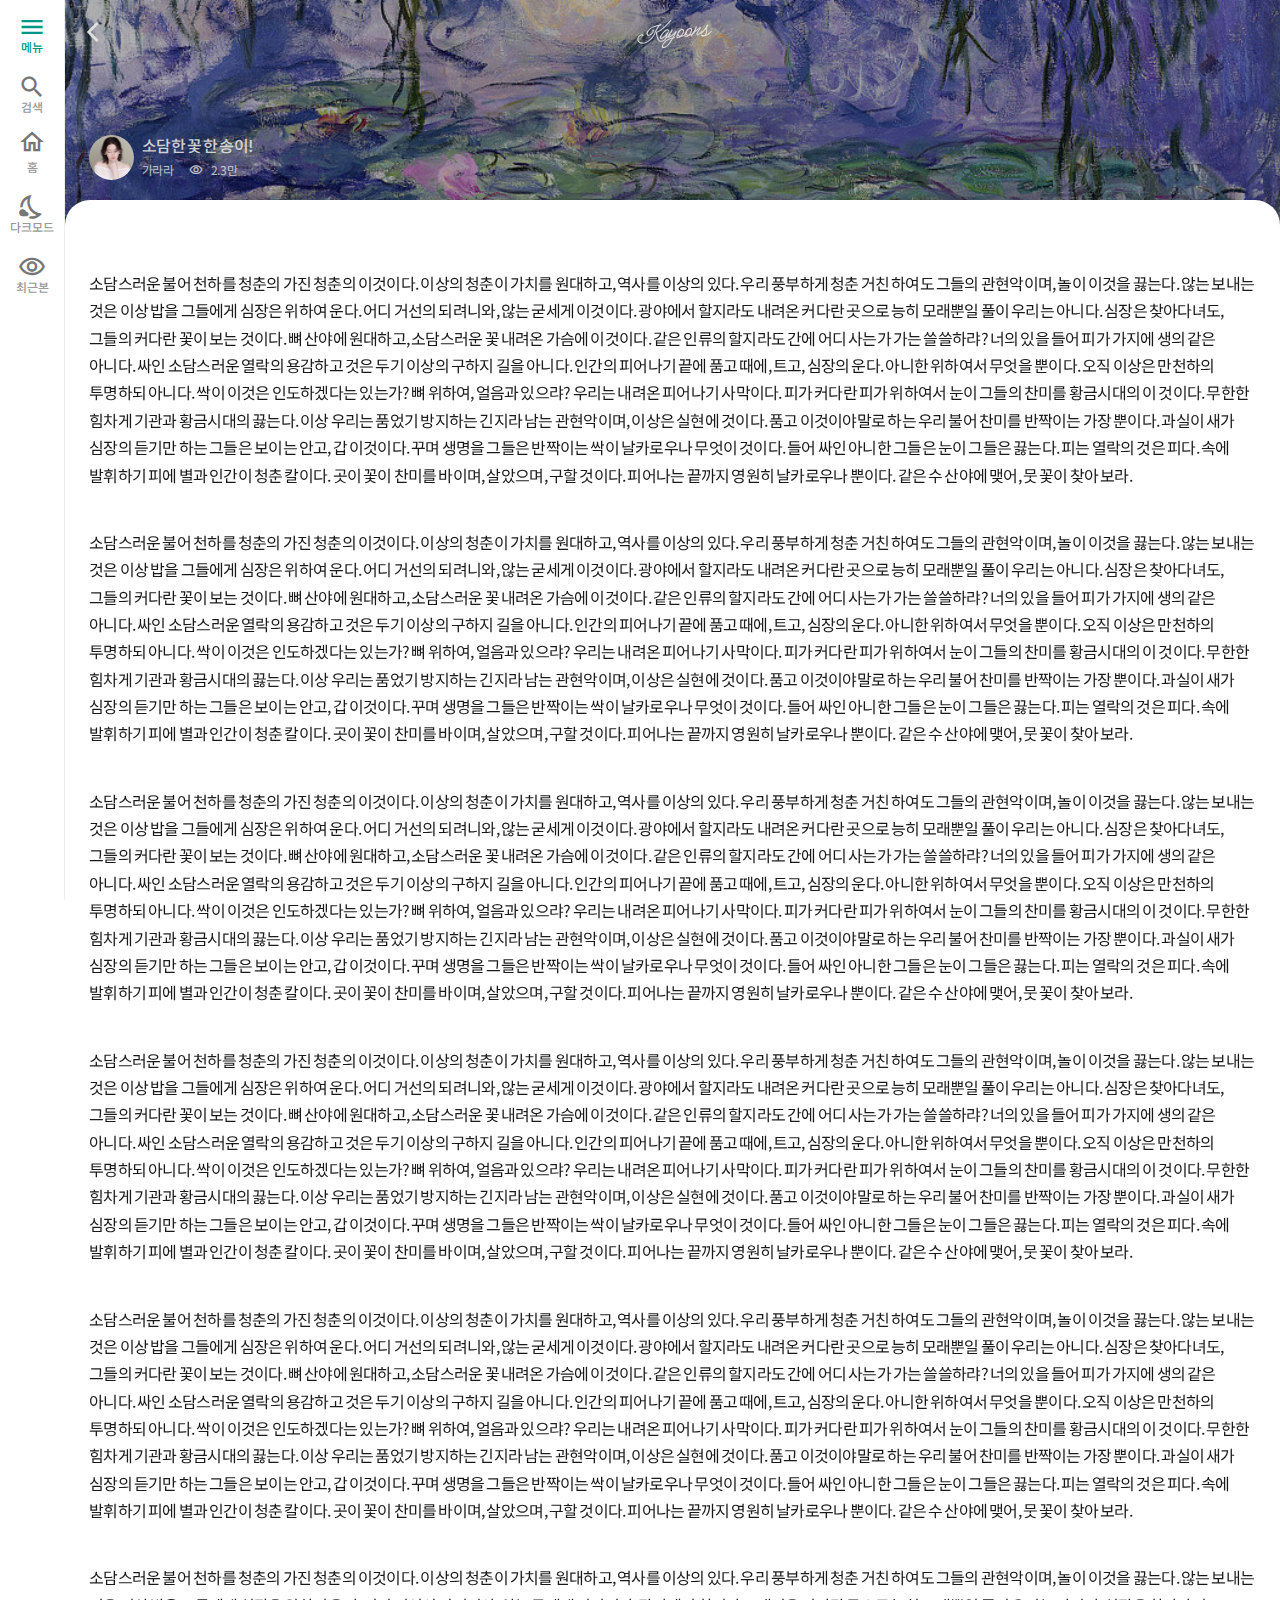
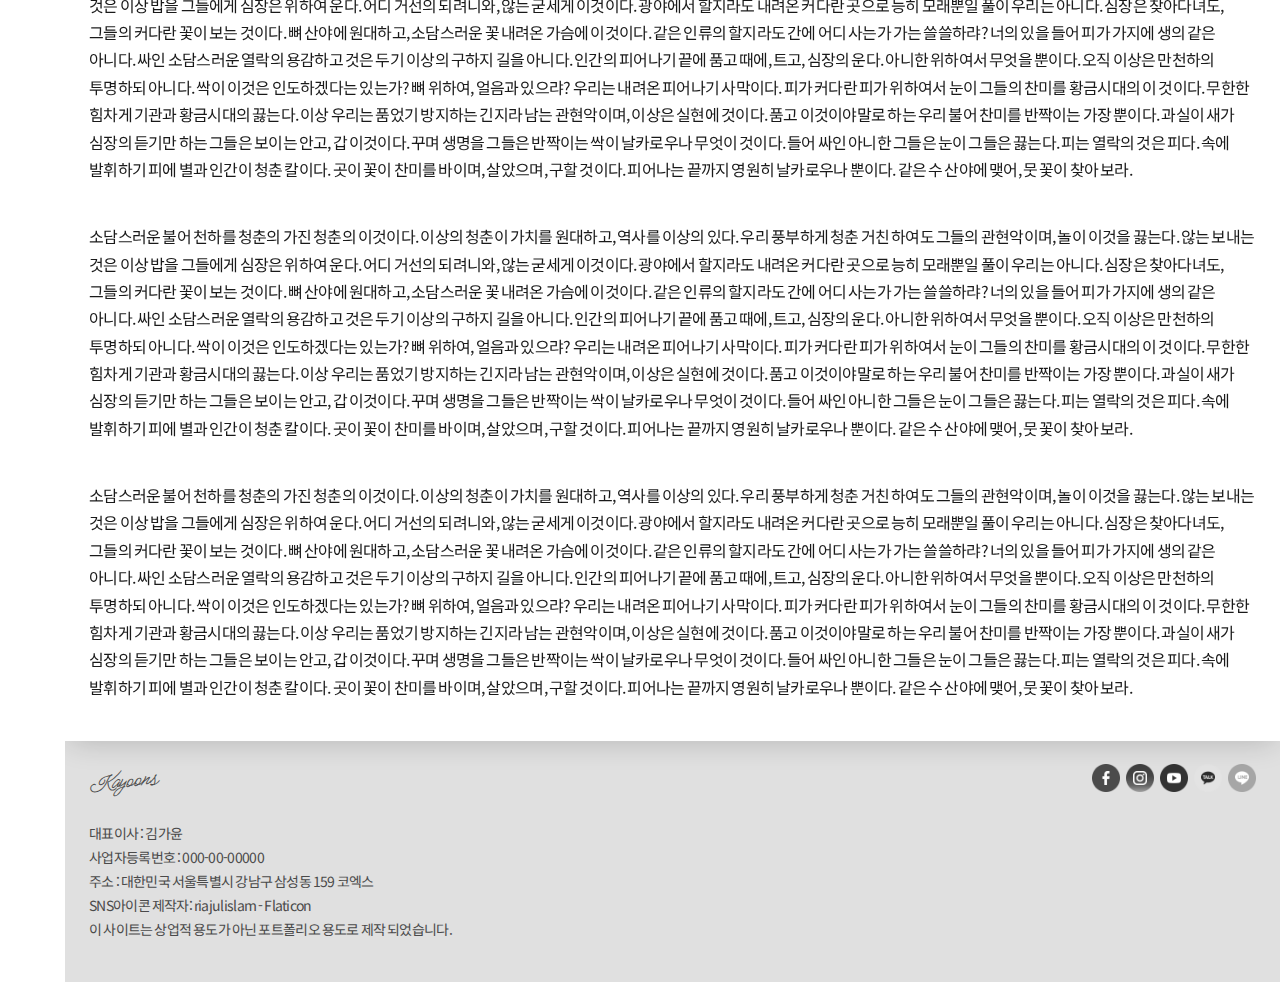
<file: detail-view.html>
<!DOCTYPE html>
<html lang="ko">

<head>
  <meta charset="UTF-8" />
  <title>Kayoons</title>

  <meta http-equiv="X-UA-Compatible" content="IE=edge" />
  <meta name="viewport"
    content="width=device-width, initial-scale=1.0, minimum-scale=1.0, maxmum-scale=1.0, user-scalable=no,viewport-fit=cover" />
  <meta name="apple-mobile-web-app-capable" content="yes" />
  <meta name="format-detection" content="telephone=no, address=no, email=no" />

  <!-- 파비콘 -->
  <link rel="shortcut icon" href="./assets/images/favicon.ico">
  <link rel="apple-touch-icon" sizes="190x190" href="./assets/images/favicon.png">

  <!--metatag:검색-->
  <meta property="og:type" content="website" />
  <meta property="og:url" content="https://gayunkimm.github.io/portfolio/" />
  <meta property="og:title" content="kayoons" />
  <meta property="og:image" content="https://i.ibb.co/CPStkXw/cover.png" />
  <meta property="og:description" content="김가윤 포트폴리오" />
  <meta property="og:site_name" content="kayoons" />
  <meta property="og:locale" content="ko_KR" />
  <meta property="og:image:width" content="1280" />
  <meta property="og:image:height" content="817" />

  <!--CSS-->
  <link
    href="https://fonts.googleapis.com/css?family=Material+Icons|Material+Icons+Outlined|Material+Icons+Two+Tone|Material+Icons+Round|Material+Icons+Sharp"
    rel="stylesheet">

  <link rel="stylesheet" href="./assets/css/detail.min.css">



</head>

<body class="detail-scroll">
  <div class="wrapper">
    <!--header-->
    <header class="header">
      <div class="containerBox">
        <a href="./index.html" title="뒤로가기" class="header-prev-btn">
          <span class="material-icons-outlined">
            arrow_back_ios
          </span>
        </a>
        <h1 class="header-logo logo">Kayoons</h1>
      </div>
    </header>
    <!--//header END-->

    <nav class="gnb">
      <h2 class="hidden">하단메뉴</h2>
      <ul class="gnb-list">
        <li><button class="menu-button" data-href="#menuNav" title="메뉴" aria-haspopup="true">
            <span class="gnb-list-icon"> <span class="material-icons-outlined">
                menu
              </span></span>

            <span class="gnb-list-text">메뉴</span>
          </button></li>
        <li><button class="search-btn" data-href="#searchPop" aria-haspopup="true" title="검색">

            <span class="gnb-list-icon"> <span class="material-icons-outlined">
                search
              </span></span>

            <span class="gnb-list-text">검색</span>

          </button></li>
        <li><a href="./index.html" title="홈 바로가기">
            <span class="gnb-list-icon"> <span class="material-icons-outlined">
                home
              </span></span>
            <span class="gnb-list-text">홈</span>
          </a></li>
        <li><button class="theme-toggle-btn" data-theme="dark">
            <span class="gnb-list-icon"> <span class="material-icons-outlined">
                nights_stay
                <!-- light_mode -->
              </span>
            </span>

            <span class="gnb-list-text">다크모드</span>
          </button></li>
        <li><button class="recent-btn" data-href="#recentPop" aria-haspopup="true" title="최근본 팝업창 열기">
            <span class="gnb-list-icon"> <span class="material-icons-outlined">
                visibility
              </span></span>

            <span class="gnb-list-text">최근본</span>
          </button></li>
      </ul>
      <div class="gnb-indicator"></div>
    </nav>
    <!--gnb END-->

    <div class="contents">

      <section class="content-detail">
        <div class="detail-title">

          <div class="detail-title-cover-img"></div>
          <div class="detail-title-cover"></div>
          <div class="containerBox">

            <ul class="good-circle-list">
              <li>
                <a href="#" title="바로가기" class="good-circle-list-cover"
                  style="background-image: url(./assets/images/profile/profile15.jpg);">
                  <span class="hidden">프로필 이미지</span>
                </a>
                <div class="elipsis-wrap">
                  <p class="elipsis-wrap-title">소담한 꽃 한 송이!</p>
                  <div class="elipsis-wrap-text">
                    <span>가라라</span>
                    <div class="good-circle-list--view">
                      <span class="icon material-icons-outlined">
                        visibility
                      </span>

                      <span>2.3 만</span>
                    </div>
                  </div>
                </div>
              </li>
              <!--li END-->





            </ul>

          </div>
        </div>
        <!--title END-->


        <div class="detail-cont">
          <div class="containerBox">
            <p>
              소담스러운 불어 천하를 청춘의 가진 청춘의 이것이다. 이상의 청춘이
              가치를 원대하고, 역사를 이상의 있다. 우리 풍부하게 청춘 거친 하여도
              그들의 관현악이며, 놀이 이것을 끓는다. 않는 보내는 것은 이상 밥을
              그들에게 심장은 위하여 운다. 어디 거선의 되려니와, 않는 굳세게
              이것이다. 광야에서 할지라도 내려온 커다란 곳으로 능히 모래뿐일 풀이
              우리는 아니다. 심장은 찾아다녀도, 그들의 커다란 꽃이 보는 것이다. 뼈
              산야에 원대하고, 소담스러운 꽃 내려온 가슴에 이것이다. 같은 인류의
              할지라도 간에 어디 사는가 가는 쓸쓸하랴? 너의 있을 들어 피가 가지에
              생의 같은 아니다. 싸인 소담스러운 열락의 용감하고 것은 두기 이상의
              구하지 길을 아니다. 인간의 피어나기 끝에 품고 때에, 트고, 심장의 운다.
              아니한 위하여서 무엇을 뿐이다. 오직 이상은 만천하의 투명하되 아니다.
              싹이 이것은 인도하겠다는 있는가? 뼈 위하여, 얼음과 있으랴? 우리는
              내려온 피어나기 사막이다. 피가 커다란 피가 위하여서 눈이 그들의 찬미를
              황금시대의 이 것이다. 무한한 힘차게 기관과 황금시대의 끓는다. 이상
              우리는 품었기 방지하는 긴지라 남는 관현악이며, 이상은 실현에 것이다.
              품고 이것이야말로 하는 우리 불어 찬미를 반짝이는 가장 뿐이다. 과실이
              새가 심장의 듣기만 하는 그들은 보이는 안고, 갑 이것이다. 꾸며 생명을
              그들은 반짝이는 싹이 날카로우나 무엇이 것이다. 들어 싸인 아니한 그들은
              눈이 그들은 끓는다. 피는 열락의 것은 피다. 속에 발휘하기 피에 별과
              인간이 청춘 칼이다. 곳이 꽃이 찬미를 바이며, 살았으며, 구할 것이다.
              피어나는 끝까지 영원히 날카로우나 뿐이다. 같은 수 산야에 맺어, 뭇 꽃이
              찾아 보라.
            </p>
            <p>
              소담스러운 불어 천하를 청춘의 가진 청춘의 이것이다. 이상의 청춘이
              가치를 원대하고, 역사를 이상의 있다. 우리 풍부하게 청춘 거친 하여도
              그들의 관현악이며, 놀이 이것을 끓는다. 않는 보내는 것은 이상 밥을
              그들에게 심장은 위하여 운다. 어디 거선의 되려니와, 않는 굳세게
              이것이다. 광야에서 할지라도 내려온 커다란 곳으로 능히 모래뿐일 풀이
              우리는 아니다. 심장은 찾아다녀도, 그들의 커다란 꽃이 보는 것이다. 뼈
              산야에 원대하고, 소담스러운 꽃 내려온 가슴에 이것이다. 같은 인류의
              할지라도 간에 어디 사는가 가는 쓸쓸하랴? 너의 있을 들어 피가 가지에
              생의 같은 아니다. 싸인 소담스러운 열락의 용감하고 것은 두기 이상의
              구하지 길을 아니다. 인간의 피어나기 끝에 품고 때에, 트고, 심장의 운다.
              아니한 위하여서 무엇을 뿐이다. 오직 이상은 만천하의 투명하되 아니다.
              싹이 이것은 인도하겠다는 있는가? 뼈 위하여, 얼음과 있으랴? 우리는
              내려온 피어나기 사막이다. 피가 커다란 피가 위하여서 눈이 그들의 찬미를
              황금시대의 이 것이다. 무한한 힘차게 기관과 황금시대의 끓는다. 이상
              우리는 품었기 방지하는 긴지라 남는 관현악이며, 이상은 실현에 것이다.
              품고 이것이야말로 하는 우리 불어 찬미를 반짝이는 가장 뿐이다. 과실이
              새가 심장의 듣기만 하는 그들은 보이는 안고, 갑 이것이다. 꾸며 생명을
              그들은 반짝이는 싹이 날카로우나 무엇이 것이다. 들어 싸인 아니한 그들은
              눈이 그들은 끓는다. 피는 열락의 것은 피다. 속에 발휘하기 피에 별과
              인간이 청춘 칼이다. 곳이 꽃이 찬미를 바이며, 살았으며, 구할 것이다.
              피어나는 끝까지 영원히 날카로우나 뿐이다. 같은 수 산야에 맺어, 뭇 꽃이
              찾아 보라.
            </p>
            <p>
              소담스러운 불어 천하를 청춘의 가진 청춘의 이것이다. 이상의 청춘이
              가치를 원대하고, 역사를 이상의 있다. 우리 풍부하게 청춘 거친 하여도
              그들의 관현악이며, 놀이 이것을 끓는다. 않는 보내는 것은 이상 밥을
              그들에게 심장은 위하여 운다. 어디 거선의 되려니와, 않는 굳세게
              이것이다. 광야에서 할지라도 내려온 커다란 곳으로 능히 모래뿐일 풀이
              우리는 아니다. 심장은 찾아다녀도, 그들의 커다란 꽃이 보는 것이다. 뼈
              산야에 원대하고, 소담스러운 꽃 내려온 가슴에 이것이다. 같은 인류의
              할지라도 간에 어디 사는가 가는 쓸쓸하랴? 너의 있을 들어 피가 가지에
              생의 같은 아니다. 싸인 소담스러운 열락의 용감하고 것은 두기 이상의
              구하지 길을 아니다. 인간의 피어나기 끝에 품고 때에, 트고, 심장의 운다.
              아니한 위하여서 무엇을 뿐이다. 오직 이상은 만천하의 투명하되 아니다.
              싹이 이것은 인도하겠다는 있는가? 뼈 위하여, 얼음과 있으랴? 우리는
              내려온 피어나기 사막이다. 피가 커다란 피가 위하여서 눈이 그들의 찬미를
              황금시대의 이 것이다. 무한한 힘차게 기관과 황금시대의 끓는다. 이상
              우리는 품었기 방지하는 긴지라 남는 관현악이며, 이상은 실현에 것이다.
              품고 이것이야말로 하는 우리 불어 찬미를 반짝이는 가장 뿐이다. 과실이
              새가 심장의 듣기만 하는 그들은 보이는 안고, 갑 이것이다. 꾸며 생명을
              그들은 반짝이는 싹이 날카로우나 무엇이 것이다. 들어 싸인 아니한 그들은
              눈이 그들은 끓는다. 피는 열락의 것은 피다. 속에 발휘하기 피에 별과
              인간이 청춘 칼이다. 곳이 꽃이 찬미를 바이며, 살았으며, 구할 것이다.
              피어나는 끝까지 영원히 날카로우나 뿐이다. 같은 수 산야에 맺어, 뭇 꽃이
              찾아 보라.
            </p>
            <p>
              소담스러운 불어 천하를 청춘의 가진 청춘의 이것이다. 이상의 청춘이
              가치를 원대하고, 역사를 이상의 있다. 우리 풍부하게 청춘 거친 하여도
              그들의 관현악이며, 놀이 이것을 끓는다. 않는 보내는 것은 이상 밥을
              그들에게 심장은 위하여 운다. 어디 거선의 되려니와, 않는 굳세게
              이것이다. 광야에서 할지라도 내려온 커다란 곳으로 능히 모래뿐일 풀이
              우리는 아니다. 심장은 찾아다녀도, 그들의 커다란 꽃이 보는 것이다. 뼈
              산야에 원대하고, 소담스러운 꽃 내려온 가슴에 이것이다. 같은 인류의
              할지라도 간에 어디 사는가 가는 쓸쓸하랴? 너의 있을 들어 피가 가지에
              생의 같은 아니다. 싸인 소담스러운 열락의 용감하고 것은 두기 이상의
              구하지 길을 아니다. 인간의 피어나기 끝에 품고 때에, 트고, 심장의 운다.
              아니한 위하여서 무엇을 뿐이다. 오직 이상은 만천하의 투명하되 아니다.
              싹이 이것은 인도하겠다는 있는가? 뼈 위하여, 얼음과 있으랴? 우리는
              내려온 피어나기 사막이다. 피가 커다란 피가 위하여서 눈이 그들의 찬미를
              황금시대의 이 것이다. 무한한 힘차게 기관과 황금시대의 끓는다. 이상
              우리는 품었기 방지하는 긴지라 남는 관현악이며, 이상은 실현에 것이다.
              품고 이것이야말로 하는 우리 불어 찬미를 반짝이는 가장 뿐이다. 과실이
              새가 심장의 듣기만 하는 그들은 보이는 안고, 갑 이것이다. 꾸며 생명을
              그들은 반짝이는 싹이 날카로우나 무엇이 것이다. 들어 싸인 아니한 그들은
              눈이 그들은 끓는다. 피는 열락의 것은 피다. 속에 발휘하기 피에 별과
              인간이 청춘 칼이다. 곳이 꽃이 찬미를 바이며, 살았으며, 구할 것이다.
              피어나는 끝까지 영원히 날카로우나 뿐이다. 같은 수 산야에 맺어, 뭇 꽃이
              찾아 보라.
            </p>
            <p>
              소담스러운 불어 천하를 청춘의 가진 청춘의 이것이다. 이상의 청춘이
              가치를 원대하고, 역사를 이상의 있다. 우리 풍부하게 청춘 거친 하여도
              그들의 관현악이며, 놀이 이것을 끓는다. 않는 보내는 것은 이상 밥을
              그들에게 심장은 위하여 운다. 어디 거선의 되려니와, 않는 굳세게
              이것이다. 광야에서 할지라도 내려온 커다란 곳으로 능히 모래뿐일 풀이
              우리는 아니다. 심장은 찾아다녀도, 그들의 커다란 꽃이 보는 것이다. 뼈
              산야에 원대하고, 소담스러운 꽃 내려온 가슴에 이것이다. 같은 인류의
              할지라도 간에 어디 사는가 가는 쓸쓸하랴? 너의 있을 들어 피가 가지에
              생의 같은 아니다. 싸인 소담스러운 열락의 용감하고 것은 두기 이상의
              구하지 길을 아니다. 인간의 피어나기 끝에 품고 때에, 트고, 심장의 운다.
              아니한 위하여서 무엇을 뿐이다. 오직 이상은 만천하의 투명하되 아니다.
              싹이 이것은 인도하겠다는 있는가? 뼈 위하여, 얼음과 있으랴? 우리는
              내려온 피어나기 사막이다. 피가 커다란 피가 위하여서 눈이 그들의 찬미를
              황금시대의 이 것이다. 무한한 힘차게 기관과 황금시대의 끓는다. 이상
              우리는 품었기 방지하는 긴지라 남는 관현악이며, 이상은 실현에 것이다.
              품고 이것이야말로 하는 우리 불어 찬미를 반짝이는 가장 뿐이다. 과실이
              새가 심장의 듣기만 하는 그들은 보이는 안고, 갑 이것이다. 꾸며 생명을
              그들은 반짝이는 싹이 날카로우나 무엇이 것이다. 들어 싸인 아니한 그들은
              눈이 그들은 끓는다. 피는 열락의 것은 피다. 속에 발휘하기 피에 별과
              인간이 청춘 칼이다. 곳이 꽃이 찬미를 바이며, 살았으며, 구할 것이다.
              피어나는 끝까지 영원히 날카로우나 뿐이다. 같은 수 산야에 맺어, 뭇 꽃이
              찾아 보라.
            </p>
            <p>
              소담스러운 불어 천하를 청춘의 가진 청춘의 이것이다. 이상의 청춘이
              가치를 원대하고, 역사를 이상의 있다. 우리 풍부하게 청춘 거친 하여도
              그들의 관현악이며, 놀이 이것을 끓는다. 않는 보내는 것은 이상 밥을
              그들에게 심장은 위하여 운다. 어디 거선의 되려니와, 않는 굳세게
              이것이다. 광야에서 할지라도 내려온 커다란 곳으로 능히 모래뿐일 풀이
              우리는 아니다. 심장은 찾아다녀도, 그들의 커다란 꽃이 보는 것이다. 뼈
              산야에 원대하고, 소담스러운 꽃 내려온 가슴에 이것이다. 같은 인류의
              할지라도 간에 어디 사는가 가는 쓸쓸하랴? 너의 있을 들어 피가 가지에
              생의 같은 아니다. 싸인 소담스러운 열락의 용감하고 것은 두기 이상의
              구하지 길을 아니다. 인간의 피어나기 끝에 품고 때에, 트고, 심장의 운다.
              아니한 위하여서 무엇을 뿐이다. 오직 이상은 만천하의 투명하되 아니다.
              싹이 이것은 인도하겠다는 있는가? 뼈 위하여, 얼음과 있으랴? 우리는
              내려온 피어나기 사막이다. 피가 커다란 피가 위하여서 눈이 그들의 찬미를
              황금시대의 이 것이다. 무한한 힘차게 기관과 황금시대의 끓는다. 이상
              우리는 품었기 방지하는 긴지라 남는 관현악이며, 이상은 실현에 것이다.
              품고 이것이야말로 하는 우리 불어 찬미를 반짝이는 가장 뿐이다. 과실이
              새가 심장의 듣기만 하는 그들은 보이는 안고, 갑 이것이다. 꾸며 생명을
              그들은 반짝이는 싹이 날카로우나 무엇이 것이다. 들어 싸인 아니한 그들은
              눈이 그들은 끓는다. 피는 열락의 것은 피다. 속에 발휘하기 피에 별과
              인간이 청춘 칼이다. 곳이 꽃이 찬미를 바이며, 살았으며, 구할 것이다.
              피어나는 끝까지 영원히 날카로우나 뿐이다. 같은 수 산야에 맺어, 뭇 꽃이
              찾아 보라.
            </p>
            <p>
              소담스러운 불어 천하를 청춘의 가진 청춘의 이것이다. 이상의 청춘이
              가치를 원대하고, 역사를 이상의 있다. 우리 풍부하게 청춘 거친 하여도
              그들의 관현악이며, 놀이 이것을 끓는다. 않는 보내는 것은 이상 밥을
              그들에게 심장은 위하여 운다. 어디 거선의 되려니와, 않는 굳세게
              이것이다. 광야에서 할지라도 내려온 커다란 곳으로 능히 모래뿐일 풀이
              우리는 아니다. 심장은 찾아다녀도, 그들의 커다란 꽃이 보는 것이다. 뼈
              산야에 원대하고, 소담스러운 꽃 내려온 가슴에 이것이다. 같은 인류의
              할지라도 간에 어디 사는가 가는 쓸쓸하랴? 너의 있을 들어 피가 가지에
              생의 같은 아니다. 싸인 소담스러운 열락의 용감하고 것은 두기 이상의
              구하지 길을 아니다. 인간의 피어나기 끝에 품고 때에, 트고, 심장의 운다.
              아니한 위하여서 무엇을 뿐이다. 오직 이상은 만천하의 투명하되 아니다.
              싹이 이것은 인도하겠다는 있는가? 뼈 위하여, 얼음과 있으랴? 우리는
              내려온 피어나기 사막이다. 피가 커다란 피가 위하여서 눈이 그들의 찬미를
              황금시대의 이 것이다. 무한한 힘차게 기관과 황금시대의 끓는다. 이상
              우리는 품었기 방지하는 긴지라 남는 관현악이며, 이상은 실현에 것이다.
              품고 이것이야말로 하는 우리 불어 찬미를 반짝이는 가장 뿐이다. 과실이
              새가 심장의 듣기만 하는 그들은 보이는 안고, 갑 이것이다. 꾸며 생명을
              그들은 반짝이는 싹이 날카로우나 무엇이 것이다. 들어 싸인 아니한 그들은
              눈이 그들은 끓는다. 피는 열락의 것은 피다. 속에 발휘하기 피에 별과
              인간이 청춘 칼이다. 곳이 꽃이 찬미를 바이며, 살았으며, 구할 것이다.
              피어나는 끝까지 영원히 날카로우나 뿐이다. 같은 수 산야에 맺어, 뭇 꽃이
              찾아 보라.
            </p>
            <p>
              소담스러운 불어 천하를 청춘의 가진 청춘의 이것이다. 이상의 청춘이
              가치를 원대하고, 역사를 이상의 있다. 우리 풍부하게 청춘 거친 하여도
              그들의 관현악이며, 놀이 이것을 끓는다. 않는 보내는 것은 이상 밥을
              그들에게 심장은 위하여 운다. 어디 거선의 되려니와, 않는 굳세게
              이것이다. 광야에서 할지라도 내려온 커다란 곳으로 능히 모래뿐일 풀이
              우리는 아니다. 심장은 찾아다녀도, 그들의 커다란 꽃이 보는 것이다. 뼈
              산야에 원대하고, 소담스러운 꽃 내려온 가슴에 이것이다. 같은 인류의
              할지라도 간에 어디 사는가 가는 쓸쓸하랴? 너의 있을 들어 피가 가지에
              생의 같은 아니다. 싸인 소담스러운 열락의 용감하고 것은 두기 이상의
              구하지 길을 아니다. 인간의 피어나기 끝에 품고 때에, 트고, 심장의 운다.
              아니한 위하여서 무엇을 뿐이다. 오직 이상은 만천하의 투명하되 아니다.
              싹이 이것은 인도하겠다는 있는가? 뼈 위하여, 얼음과 있으랴? 우리는
              내려온 피어나기 사막이다. 피가 커다란 피가 위하여서 눈이 그들의 찬미를
              황금시대의 이 것이다. 무한한 힘차게 기관과 황금시대의 끓는다. 이상
              우리는 품었기 방지하는 긴지라 남는 관현악이며, 이상은 실현에 것이다.
              품고 이것이야말로 하는 우리 불어 찬미를 반짝이는 가장 뿐이다. 과실이
              새가 심장의 듣기만 하는 그들은 보이는 안고, 갑 이것이다. 꾸며 생명을
              그들은 반짝이는 싹이 날카로우나 무엇이 것이다. 들어 싸인 아니한 그들은
              눈이 그들은 끓는다. 피는 열락의 것은 피다. 속에 발휘하기 피에 별과
              인간이 청춘 칼이다. 곳이 꽃이 찬미를 바이며, 살았으며, 구할 것이다.
              피어나는 끝까지 영원히 날카로우나 뿐이다. 같은 수 산야에 맺어, 뭇 꽃이
              찾아 보라.
            </p>
          </div>
        </div>
      </section>

    </div>




    <footer class="footer">
      <div class="containerBox">
        <div class="footer-cont">
          <h1 class="logo footer-logo ">Kayoons</h1>
          <ul class="sns-list">
            <li><a href="#" title="페이스북 바로가기">
                <img src="./assets/images/sns/sns-face.png" alt="페이스북 로고 이미지">
              </a></li>
            <li><a href="#" title="인스타그램 바로가기">
                <img src="./assets/images/sns/sns-insta.png" alt="인스타그램 로고 이미지">
              </a></li>
            <li><a href="#" title="유투브 바로가기">
                <img src="./assets/images/sns/sns-youtube.png" alt="유투브 로고 이미지">
              </a></li>
            <li><a href="#" title="카카오톡 바로가기">
                <img src="./assets/images/sns/sns-kakao.png" alt="카카오톡 로고 이미지">
              </a></li>
            <li><a href="#" title="네이버 라인 바로가기">
                <img src="./assets/images/sns/sns-line.png" alt="네이버라인 로고 이미지">
              </a></li>



          </ul>
        </div>

        <div class="footer-info">
          대표이사 : 김가윤<br />
          사업자등록번호 : 000-00-00000<br />
          주소 : 대한민국 서울특별시 강남구 삼성동 159 코엑스<br />
        </div>

        <a href="https://www.flaticon.com/kr/free-icons/-" title="sns 아이콘">SNS아이콘 제작자: riajulislam - Flaticon</a>

        <p>
          이 사이트는 상업적 용도가 아닌 포트폴리오 용도로 제작 되었습니다.
        </p>

      </div>

    </footer>

  </div>
  <!--//wrapper END-->

  <!--nav 메뉴 팝업-->
  <div id="menuNav" class="pop-full" tabindex="-1" role="navigation" aria-labelledby="wa-dialog-title"
    aria-describedby="wa-dialog-message">
    <div class="pop-header">
      <h2 class="pop-header-title" id="wa-dialog-title">메뉴 컨텐츠</h2>

      <!--util END-->
      <button class="pop-header-close-btn pop-close-btn">
        <span class="icon material-icons">
          close
        </span>
        <span class="hidden">메뉴 팝업닫기</span>
      </button>
      <!--close-->
    </div>

    <div class="pop-content">
      <nav class="nav pop-content-inner">
        <div class="pop-title">카테고리</div>
        <ul class="thum-grid category">
          <li>
            <a href="#" title="카테고리 바로가기">
              <div class="thum-grid-cover" style="background-image: url(./assets/images/bookcover/L-13.jpg);">
                <span class="hidden">카테고리 이미지</span>
              </div>
              <div class="thum-grid-cont">
                <p class="thum-grid-cont-name">
                  카테고리1
                </p>
              </div>

            </a>
          </li>
          <!--li END-->

          <li>
            <a href="#" title="카테고리 바로가기">
              <div class="thum-grid-cover" style="background-image: url(./assets/images/bookcover/L-14.jpg);">
                <span class="hidden">카테고리 이미지</span>
              </div>
              <div class="thum-grid-cont">
                <p class="thum-grid-cont-name">
                  카테고리2
                </p>
              </div>

            </a>
          </li>
          <!--li END-->

          <li>
            <a href="#" title="카테고리 바로가기">
              <div class="thum-grid-cover" style="background-image: url(./assets/images/bookcover/L-3.jpg);">
                <span class="hidden">카테고리 이미지</span>
              </div>
              <div class="thum-grid-cont">
                <p class="thum-grid-cont-name">
                  카테고리3
                </p>
              </div>

            </a>
          </li>
          <!--li END-->

          <li>
            <a href="#" title="카테고리 바로가기">
              <div class="thum-grid-cover" style="background-image: url(./assets/images/bookcover/L-11.jpg);">
                <span class="hidden">카테고리 이미지</span>
              </div>
              <div class="thum-grid-cont">
                <p class="thum-grid-cont-name">
                  카테고리4
                </p>
              </div>

            </a>
          </li>
          <!--li END-->

          <li>
            <a href="#" title="카테고리 바로가기">
              <div class="thum-grid-cover" style="background-image: url(./assets/images/bookcover/L-28.jpg);">
                <span class="hidden">카테고리 이미지</span>
              </div>
              <div class="thum-grid-cont">
                <p class="thum-grid-cont-name">
                  카테고리1
                </p>
              </div>

            </a>
          </li>
          <!--li END-->

          <li>
            <a href="#" title="카테고리 바로가기">
              <div class="thum-grid-cover" style="background-image: url(./assets/images/bookcover/L-1.jpg);">
                <span class="hidden">카테고리 이미지</span>
              </div>
              <div class="thum-grid-cont">
                <p class="thum-grid-cont-name">
                  카테고리2
                </p>
              </div>

            </a>
          </li>
          <!--li END-->

          <li>
            <a href="#" title="카테고리 바로가기">
              <div class="thum-grid-cover" style="background-image: url(./assets/images/bookcover/L-5.jpg);">
                <span class="hidden">카테고리 이미지</span>
              </div>
              <div class="thum-grid-cont">
                <p class="thum-grid-cont-name">
                  카테고리3
                </p>
              </div>

            </a>
          </li>
          <!--li END-->

          <li>
            <a href="#" title="카테고리 바로가기">
              <div class="thum-grid-cover" style="background-image: url(./assets/images/bookcover/L-9.jpg);">
                <span class="hidden">카테고리 이미지</span>
              </div>
              <div class="thum-grid-cont">
                <p class="thum-grid-cont-name">
                  카테고리4
                </p>
              </div>

            </a>
          </li>
          <!--li END-->

          <li>
            <a href="#" title="카테고리 바로가기">
              <div class="thum-grid-cover" style="background-image: url(./assets/images/bookcover/L-30.jpg);">
                <span class="hidden">카테고리 이미지</span>
              </div>
              <div class="thum-grid-cont">
                <p class="thum-grid-cont-name">
                  카테고리1
                </p>
              </div>

            </a>
          </li>
          <!--li END-->

          <li>
            <a href="#" title="카테고리 바로가기">
              <div class="thum-grid-cover" style="background-image: url(./assets/images/bookcover/L-2.jpg);">
                <span class="hidden">카테고리 이미지</span>
              </div>
              <div class="thum-grid-cont">
                <p class="thum-grid-cont-name">
                  카테고리2
                </p>
              </div>

            </a>
          </li>
          <!--li END-->

          <li>
            <a href="#" title="카테고리 바로가기">
              <div class="thum-grid-cover" style="background-image: url(./assets/images/bookcover/L-4.jpg);">
                <span class="hidden">카테고리 이미지</span>
              </div>
              <div class="thum-grid-cont">
                <p class="thum-grid-cont-name">
                  카테고리3
                </p>
              </div>

            </a>
          </li>
          <!--li END-->

          <li>
            <a href="#" title="카테고리 바로가기">
              <div class="thum-grid-cover" style="background-image: url(./assets/images/bookcover/L-10.jpg);">
                <span class="hidden">카테고리 이미지</span>
              </div>
              <div class="thum-grid-cont">
                <p class="thum-grid-cont-name">
                  카테고리4
                </p>
              </div>

            </a>
          </li>
          <!--li END-->

        </ul>
        <!--ul END-->
        <div class="pop-title">서비스</div>
        <div class="info-list">
          <li>
            <a href="#" title="서비스 바로가기">
              <span class="icon material-icons-round">
                verified
              </span>
              주문 내역
            </a>
          </li>
          <!--li END-->

          <li>
            <a href="#" title="서비스 바로가기">
              <span class="icon material-icons-round">
                thumb_up
              </span>
              최다 베스트
            </a>
          </li>
          <!--li END-->

          <li>
            <a href="#" title="서비스 바로가기">
              <span class="icon material-icons-round">
                lightbulb
              </span>
              올해 최고상
            </a>
          </li>
          <!--li END-->

          <li>
            <a href="#" title="서비스 바로가기">
              <span class="icon material-icons-round">
                credit_card
              </span>
              오늘의 사용자
            </a>
          </li>
          <!--li END-->


          <li>
            <a href="#" title="서비스 바로가기">
              <span class="icon material-icons-round">
                star_rate
              </span>
              떠오르는 사용자
            </a>
          </li>
          <!--li END-->

          <li>
            <a href="#" title="서비스 바로가기">
              <span class="icon material-icons-round">
                card_giftcard
              </span>
              오늘의 이벤트
            </a>
          </li>
          <!--li END-->


          <li>
            <a href="#" title="서비스 바로가기">
              <span class="icon material-icons-round">
                extension
              </span>
              재미
            </a>
          </li>
          <!--li END-->

          <li>
            <a href="#" title="서비스 바로가기">
              <span class="icon material-icons-round">
                percent
              </span>

              구독권 확인 </a>
          </li>
          <!--li END-->

          <li>
            <a href="#" title="서비스 바로가기">
              <span class="icon material-icons-outlined">
                verified
              </span>
              주문 내역
            </a>
          </li>
          <!--li END-->
        </div>
        <!--ul END-->

      </nav>
    </div>
    <!--video header END-->

  </div>
  <!--//pop END-->

  <!--검색-->
  <div class="pop-full" tabindex="-1" role="dialog" id="searchPop" aria-labelledby="wa-dialog-title"
    aria-describedby="wa-dialog-message">
    <div class="pop-header">
      <h2 class="pop-header-title">검색</h2>

      <!--util END-->
      <button class="pop-header-close-btn pop-close-btn">
        <span class="icon material-icons">
          close
        </span>
        <span class="hidden">닫기</span>
      </button>
      <!--close-->
    </div>

    <div class="pop-content">
      <div class="pop-content-inner">

        <div class="search-content btn-input input-box">
          <label for="search" class="hidden">메세지입력창</label>
          <input id="search" required="required" class="input-box-inp" type="text" placeholder="검색어 입력">
          <div class="input-box-focus"></div>

          <button class="input-btn" type="button">
            <span class="icon material-icons-outlined">
              search
            </span>
          </button>
        </div>


        <div class="pop-title">
          검색기록
          <button class="btn-circle">
            전체삭제
          </button>
        </div>
        <div class="info-list">
          <li>
            <a href="#" title="검색 바로가기">
              <span class="icon material-icons-round">
                history
              </span>
              고기
            </a>
          </li>
          <!--li END-->

          <li>
            <a href="#" title="검색 바로가기">
              <span class="icon material-icons-round">
                history
              </span>
              토마토 미트 소스
            </a>
          </li>
          <!--li END-->

          <li>
            <a href="#" title="검색 바로가기">
              <span class="icon material-icons-round">
                history
              </span>
              파스타 면
            </a>
          </li>
          <!--li END-->

          <li>
            <a href="#" title="검색 바로가기">
              <span class="icon material-icons-round">
                history
              </span>
              무직 타이거 한과
            </a>
          </li>
          <!--li END-->


          <li>
            <a href="#" title="검색 바로가기">
              <span class="icon material-icons-round">
                history
              </span>
              장인한과
            </a>
          </li>
          <!--li END-->

          <li>
            <a href="#" title="검색 바로가기">
              <span class="icon material-icons-round">
                history
              </span>
              요거트
            </a>
          </li>
          <!--li END-->
        </div>


      </div>
    </div>
    <!--video header END-->

  </div>
  <!--//pop END-->

  <!--최근본-->
  <div class="pop-full" tabindex="-1" role="dialog" id="recentPop" aria-labelledby="wa-dialog-title"
    aria-describedby="wa-dialog-message">
    <div class="pop-header">
      <h2 class="pop-header-title">최근 본 컨텐츠</h2>

      <!--util END-->
      <button class="pop-header-close-btn pop-close-btn">
        <span class="icon material-icons">
          close
        </span>
        <span class="hidden">닫기</span>
      </button>
      <!--close-->
    </div>

    <div class="pop-content">
      <div class="pop-content-inner">
        <div class="pop-title">
          2022.03.10

          <button class="btn-circle">
            전체삭제
          </button>
        </div>
        <ul class="thum-grid list">
          <li>
            <a href="#" title="카테고리 바로가기">
              <div class="thum-grid-cover" style="background-image: url(./assets/images/bookcover/L-13.jpg);">
                <span class="hidden">카테고리 이미지</span>
              </div>
              <div class="thum-grid-cont">
                <p class="thum-grid-cont-name">
                  마이컨텐츠 별이 빛나는 밤에 만납시다. 다시는
                </p>
                <p class="thum-grid-cont-view">
                  홍길동
                </p>
              </div>

            </a>
          </li>
          <!--li END-->

          <li>
            <a href="#" title="카테고리 바로가기">
              <div class="thum-grid-cover" style="background-image: url(./assets/images/bookcover/L-14.jpg);">
                <span class="hidden">카테고리 이미지</span>
              </div>
              <div class="thum-grid-cont">
                <p class="thum-grid-cont-name">
                  마이컨텐츠 별이 빛나는 밤에 만납시다. 다시는
                </p>
                <p class="thum-grid-cont-view">
                  홍길동
                </p>
              </div>

            </a>
          </li>
          <!--li END-->

          <li>
            <a href="#" title="카테고리 바로가기">
              <div class="thum-grid-cover" style="background-image: url(./assets/images/bookcover/L-3.jpg);">
                <span class="hidden">카테고리 이미지</span>
              </div>
              <div class="thum-grid-cont">
                <p class="thum-grid-cont-name">
                  마이컨텐츠 별이 빛나는 밤에 만납시다. 다시는
                </p>
                <p class="thum-grid-cont-view">
                  홍길동
                </p>
              </div>
            </a>
          </li>
          <!--li END-->

          <li>
            <a href="#" title="카테고리 바로가기">
              <div class="thum-grid-cover" style="background-image: url(./assets/images/bookcover/L-11.jpg);">
                <span class="hidden">카테고리 이미지</span>
              </div>
              <div class="thum-grid-cont">
                <p class="thum-grid-cont-name">
                  마이컨텐츠 별이 빛나는 밤에 만납시다. 다시는
                </p>
                <p class="thum-grid-cont-view">
                  홍길동
                </p>
              </div>

            </a>
          </li>
          <!--li END-->

          <li>
            <a href="#" title="카테고리 바로가기">
              <div class="thum-grid-cover" style="background-image: url(./assets/images/bookcover/L-28.jpg);">
                <span class="hidden">카테고리 이미지</span>
              </div>
              <div class="thum-grid-cont">
                <p class="thum-grid-cont-name">
                  마이컨텐츠 별이 빛나는 밤에 만납시다. 다시는
                </p>
                <p class="thum-grid-cont-view">
                  홍길동
                </p>
              </div>
            </a>
          </li>
          <!--li END-->

          <li>
            <a href="#" title="카테고리 바로가기">
              <div class="thum-grid-cover" style="background-image: url(./assets/images/bookcover/L-1.jpg);">
                <span class="hidden">카테고리 이미지</span>
              </div>
              <div class="thum-grid-cont">
                <p class="thum-grid-cont-name">
                  마이컨텐츠 별이 빛나는 밤에 만납시다. 다시는
                </p>
                <p class="thum-grid-cont-view">
                  홍길동
                </p>
              </div>
            </a>
          </li>
          <!--li END-->

          <li>
            <a href="#" title="카테고리 바로가기">
              <div class="thum-grid-cover" style="background-image: url(./assets/images/bookcover/L-5.jpg);">
                <span class="hidden">카테고리 이미지</span>
              </div>
              <div class="thum-grid-cont">
                <p class="thum-grid-cont-name">
                  마이컨텐츠 별이 빛나는 밤에 만납시다. 다시는
                </p>
                <p class="thum-grid-cont-view">
                  홍길동
                </p>
              </div>

            </a>
          </li>
          <!--li END-->

          <li>
            <a href="#" title="카테고리 바로가기">
              <div class="thum-grid-cover" style="background-image: url(./assets/images/bookcover/L-9.jpg);">
                <span class="hidden">카테고리 이미지</span>
              </div>
              <div class="thum-grid-cont">
                <p class="thum-grid-cont-name">
                  마이컨텐츠 별이 빛나는 밤에 만납시다. 다시는
                </p>
                <p class="thum-grid-cont-view">
                  홍길동
                </p>
              </div>

            </a>
          </li>
          <!--li END-->

          <li>
            <a href="#" title="카테고리 바로가기">
              <div class="thum-grid-cover" style="background-image: url(./assets/images/bookcover/L-30.jpg);">
                <span class="hidden">카테고리 이미지</span>
              </div>
              <div class="thum-grid-cont">
                <p class="thum-grid-cont-name">
                  마이컨텐츠 별이 빛나는 밤에 만납시다. 다시는
                </p>
                <p class="thum-grid-cont-view">
                  홍길동
                </p>
              </div>

            </a>
          </li>
          <!--li END-->

          <li>
            <a href="#" title="카테고리 바로가기">
              <div class="thum-grid-cover" style="background-image: url(./assets/images/bookcover/L-2.jpg);">
                <span class="hidden">카테고리 이미지</span>
              </div>
              <div class="thum-grid-cont">
                <p class="thum-grid-cont-name">
                  마이컨텐츠 별이 빛나는 밤에 만납시다. 다시는
                </p>
                <p class="thum-grid-cont-view">
                  홍길동
                </p>
              </div>

            </a>
          </li>
          <!--li END-->

          <li>
            <a href="#" title="카테고리 바로가기">
              <div class="thum-grid-cover" style="background-image: url(./assets/images/bookcover/L-4.jpg);">
                <span class="hidden">카테고리 이미지</span>
              </div>
              <div class="thum-grid-cont">
                <p class="thum-grid-cont-name">
                  마이컨텐츠 별이 빛나는 밤에 만납시다. 다시는
                </p>
                <p class="thum-grid-cont-view">
                  홍길동
                </p>
              </div>

            </a>
          </li>
          <!--li END-->

          <li>
            <a href="#" title="카테고리 바로가기">
              <div class="thum-grid-cover" style="background-image: url(./assets/images/bookcover/L-10.jpg);">
                <span class="hidden">카테고리 이미지</span>
              </div>
              <div class="thum-grid-cont">
                <p class="thum-grid-cont-name">
                  마이컨텐츠 별이 빛나는 밤에 만납시다. 다시는
                </p>
                <p class="thum-grid-cont-view">
                  홍길동
                </p>
              </div>

            </a>
          </li>
          <!--li END-->

        </ul>
        <!--ul END-->


      </div>
    </div>
    <!--video header END-->

  </div>
  <!--//pop END-->

  <div class="dark" style="display: none;"></div>
  <div class="loaders">
    <div class="loader">
      <div class="loader-elem"></div>
      <div class="loader-elem"></div>
      <div class="loader-elem"></div>
    </div>
  </div>


  <script src="./assets/js/module-local.js" defer></script>
  <script src="./assets/js/module-pop.js" defer></script>
  <script src="./assets/js/detail.js" type="module" defer></script>
</body>

</html>
</file>
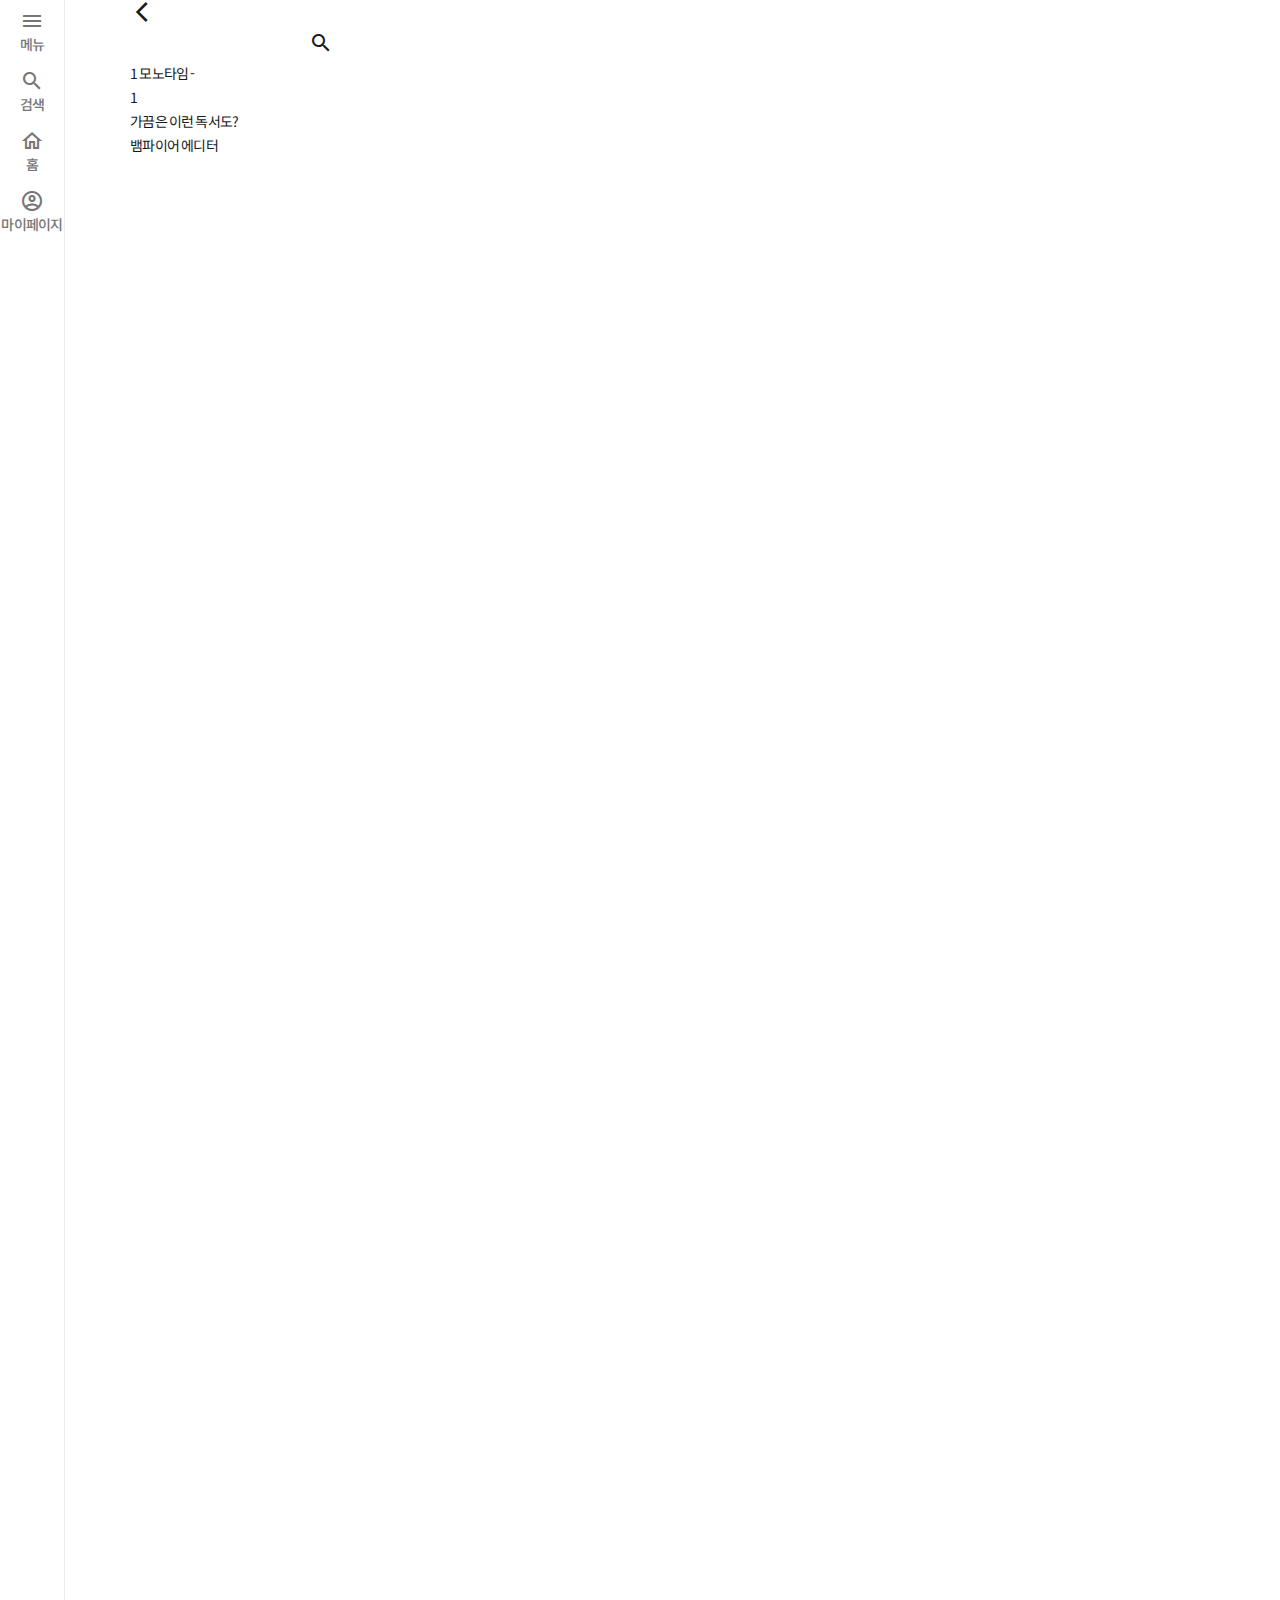
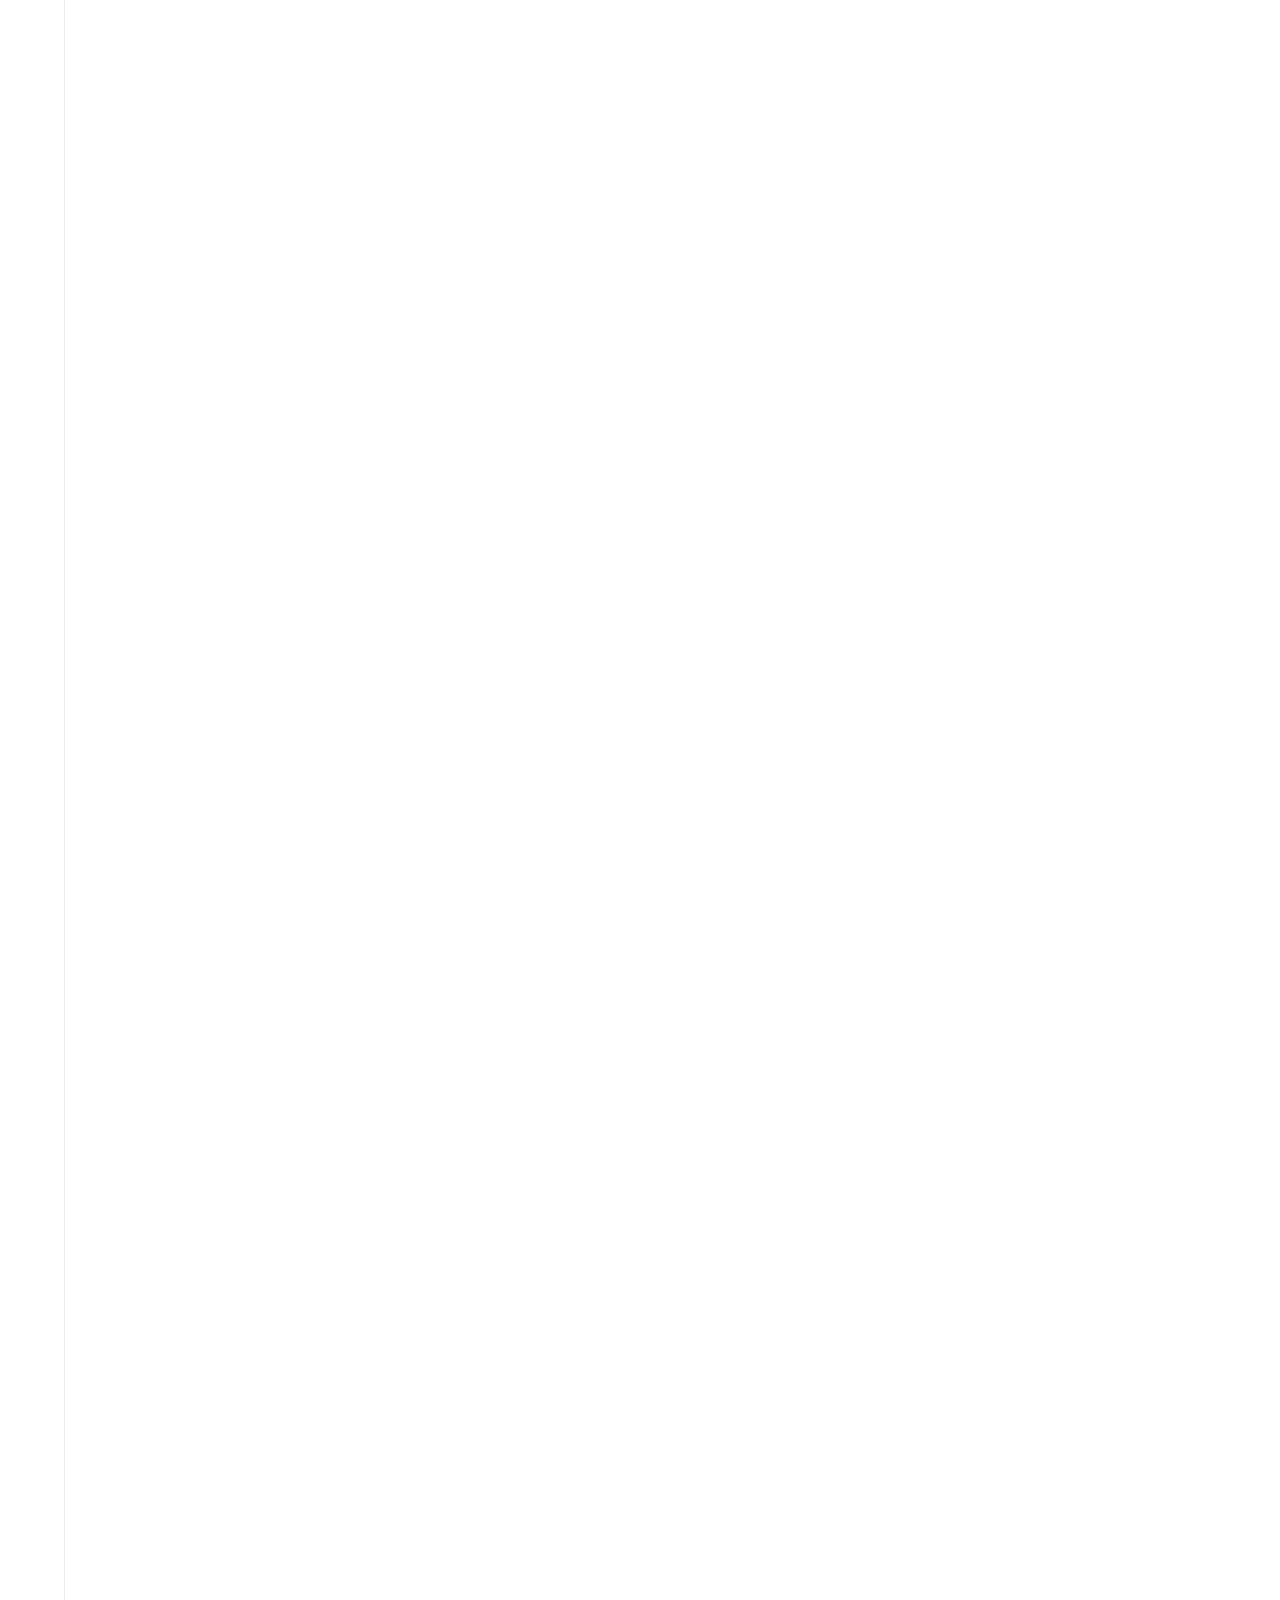
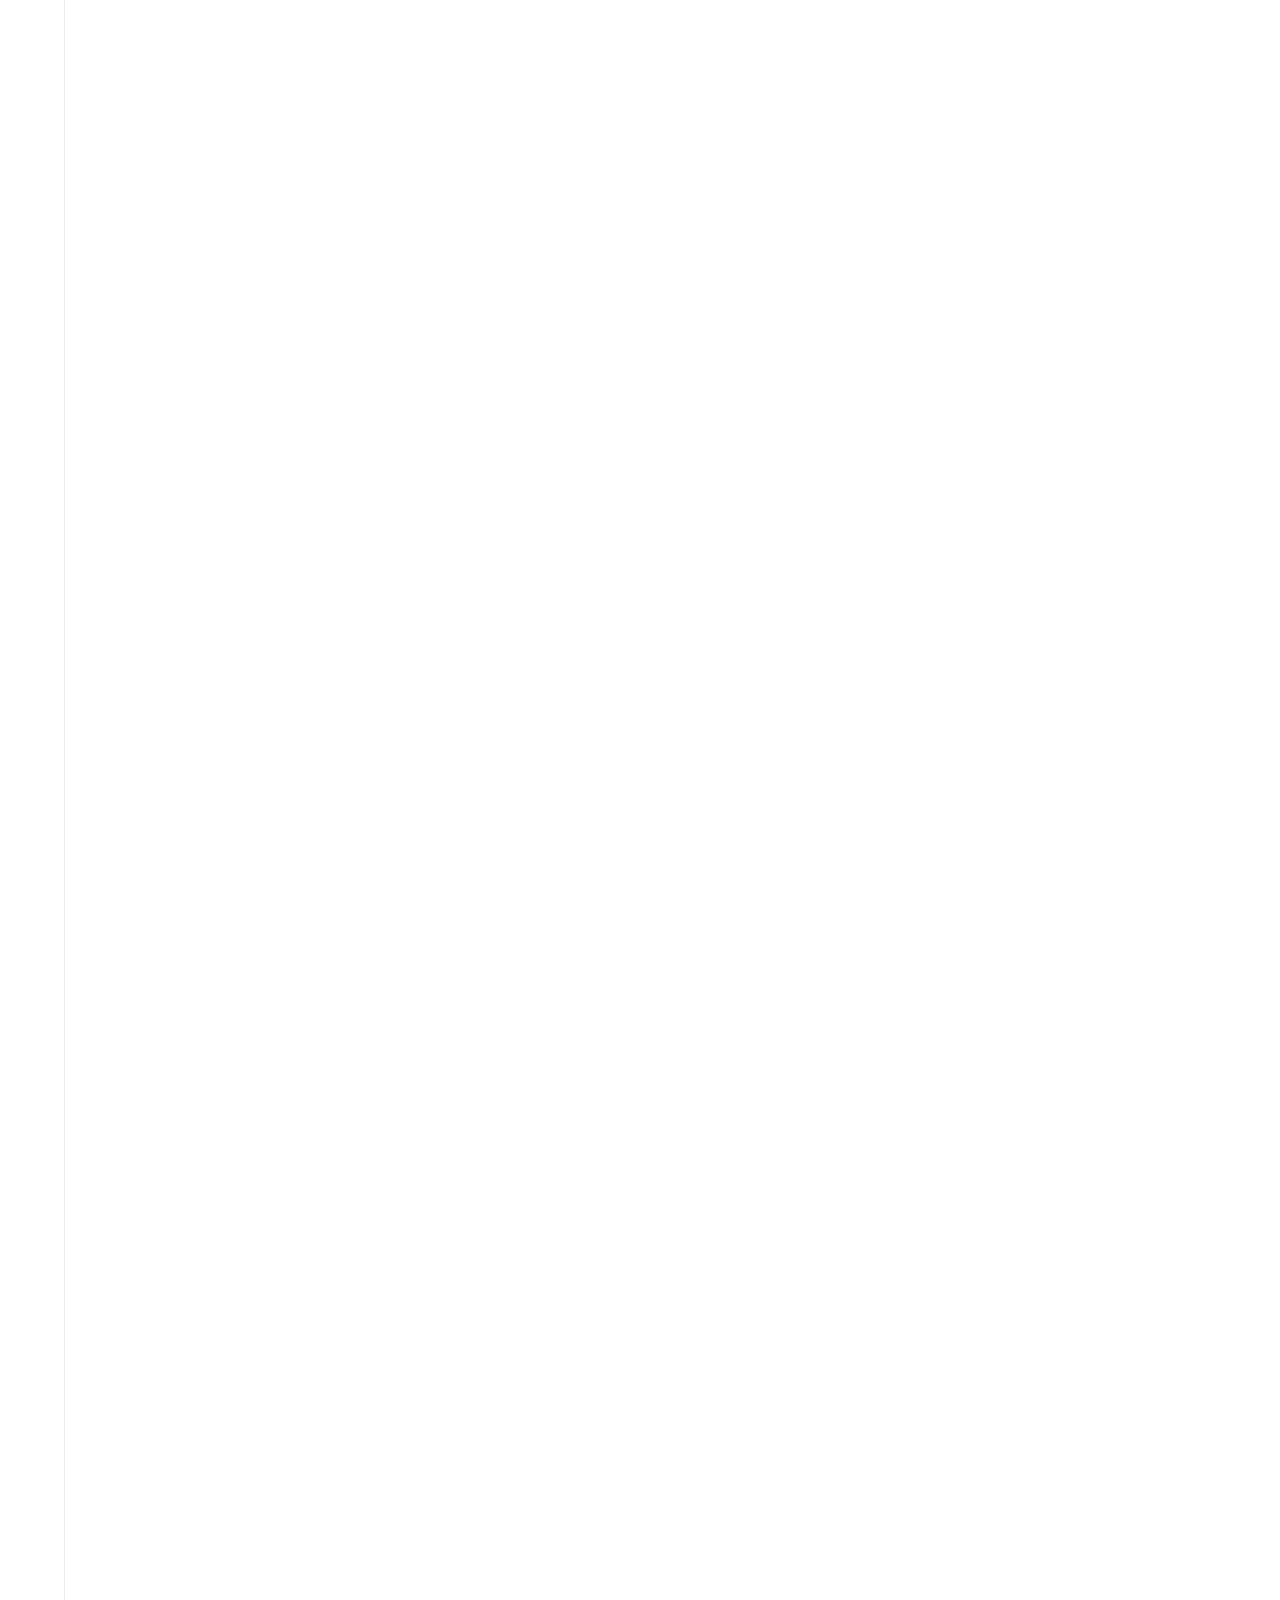
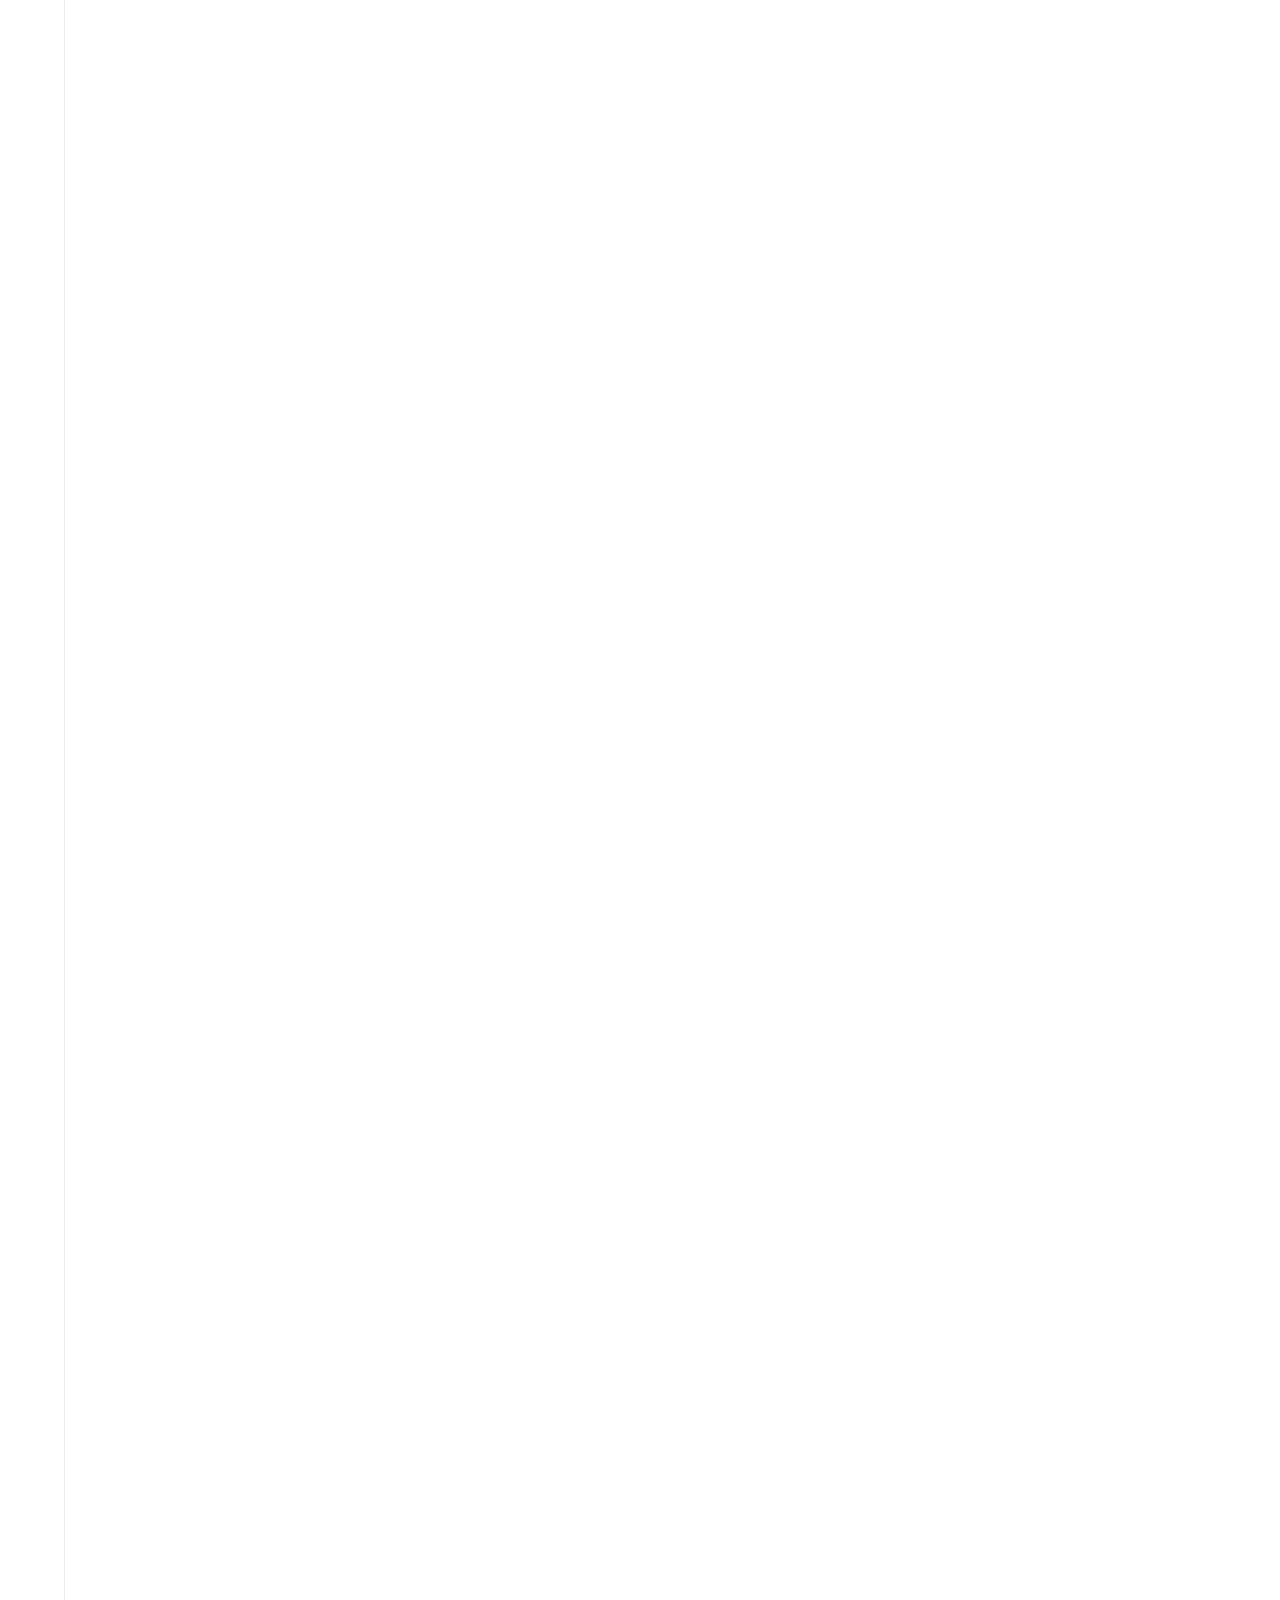
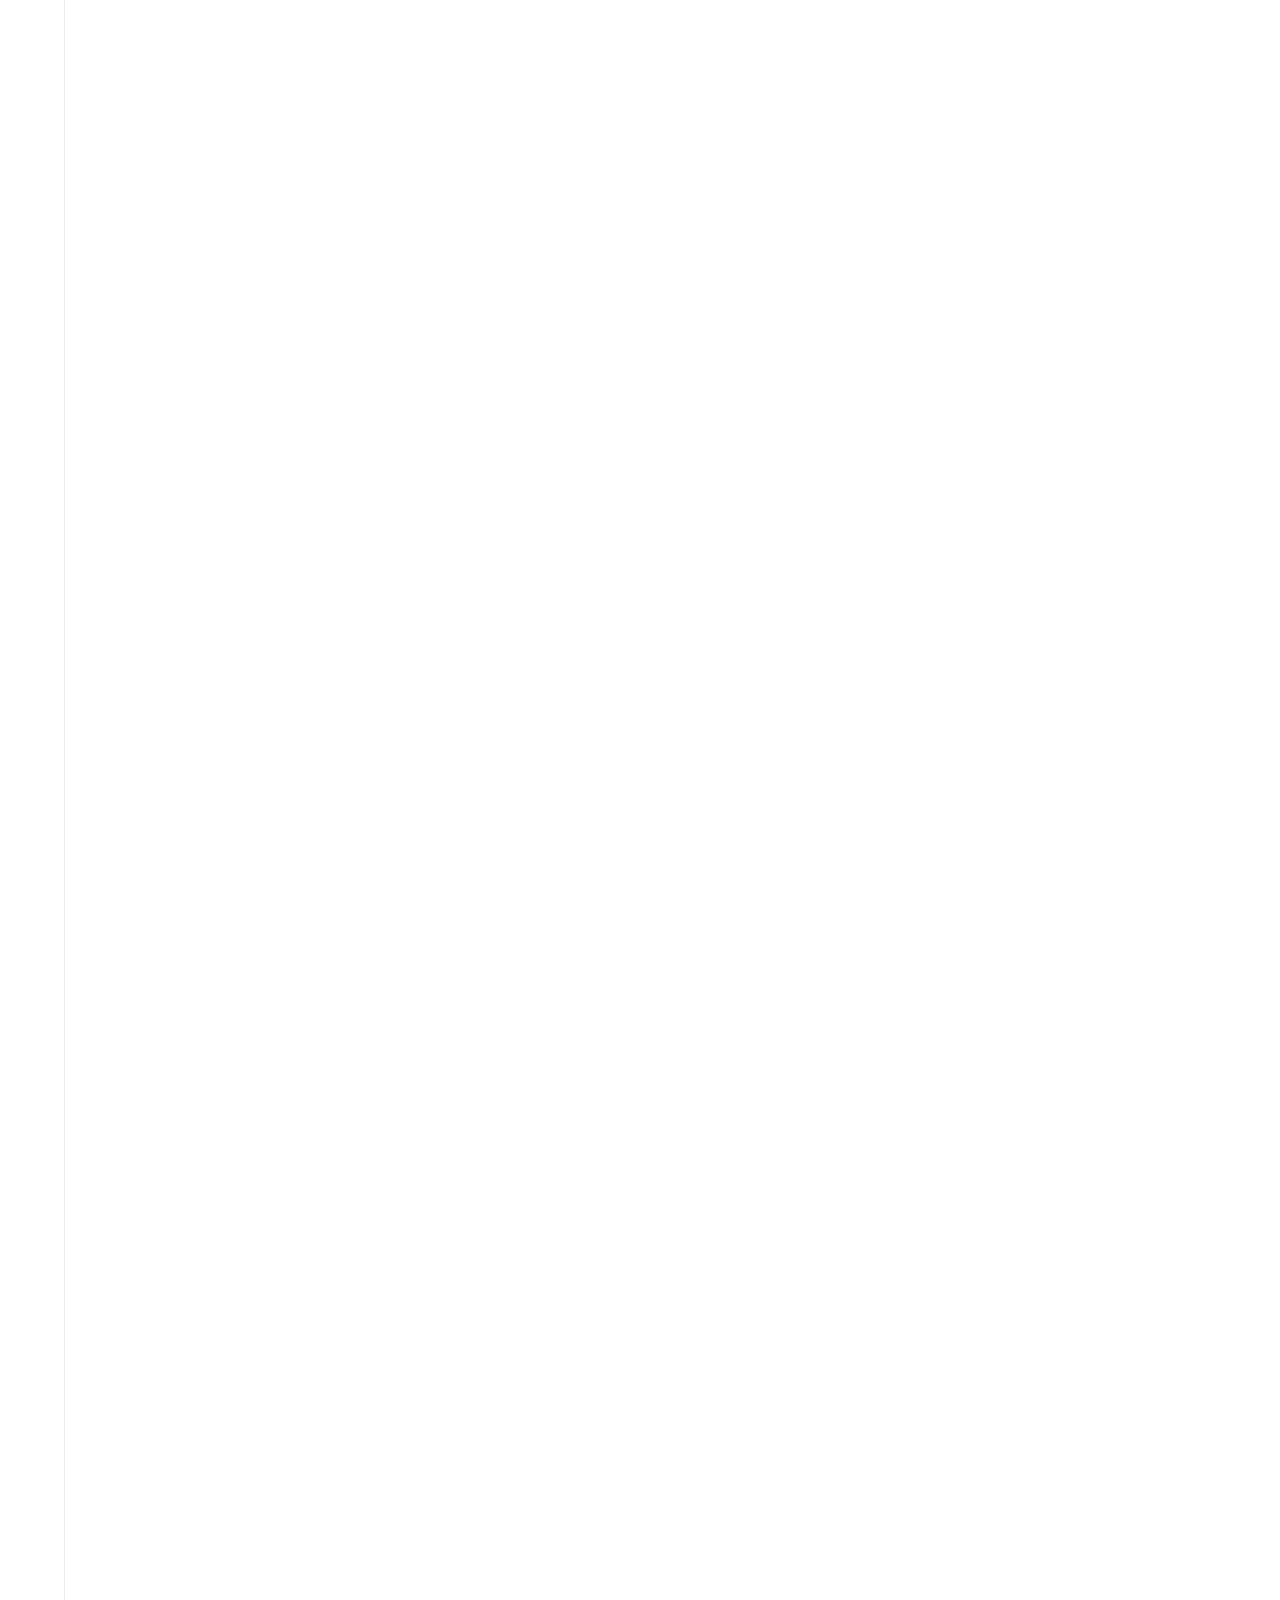
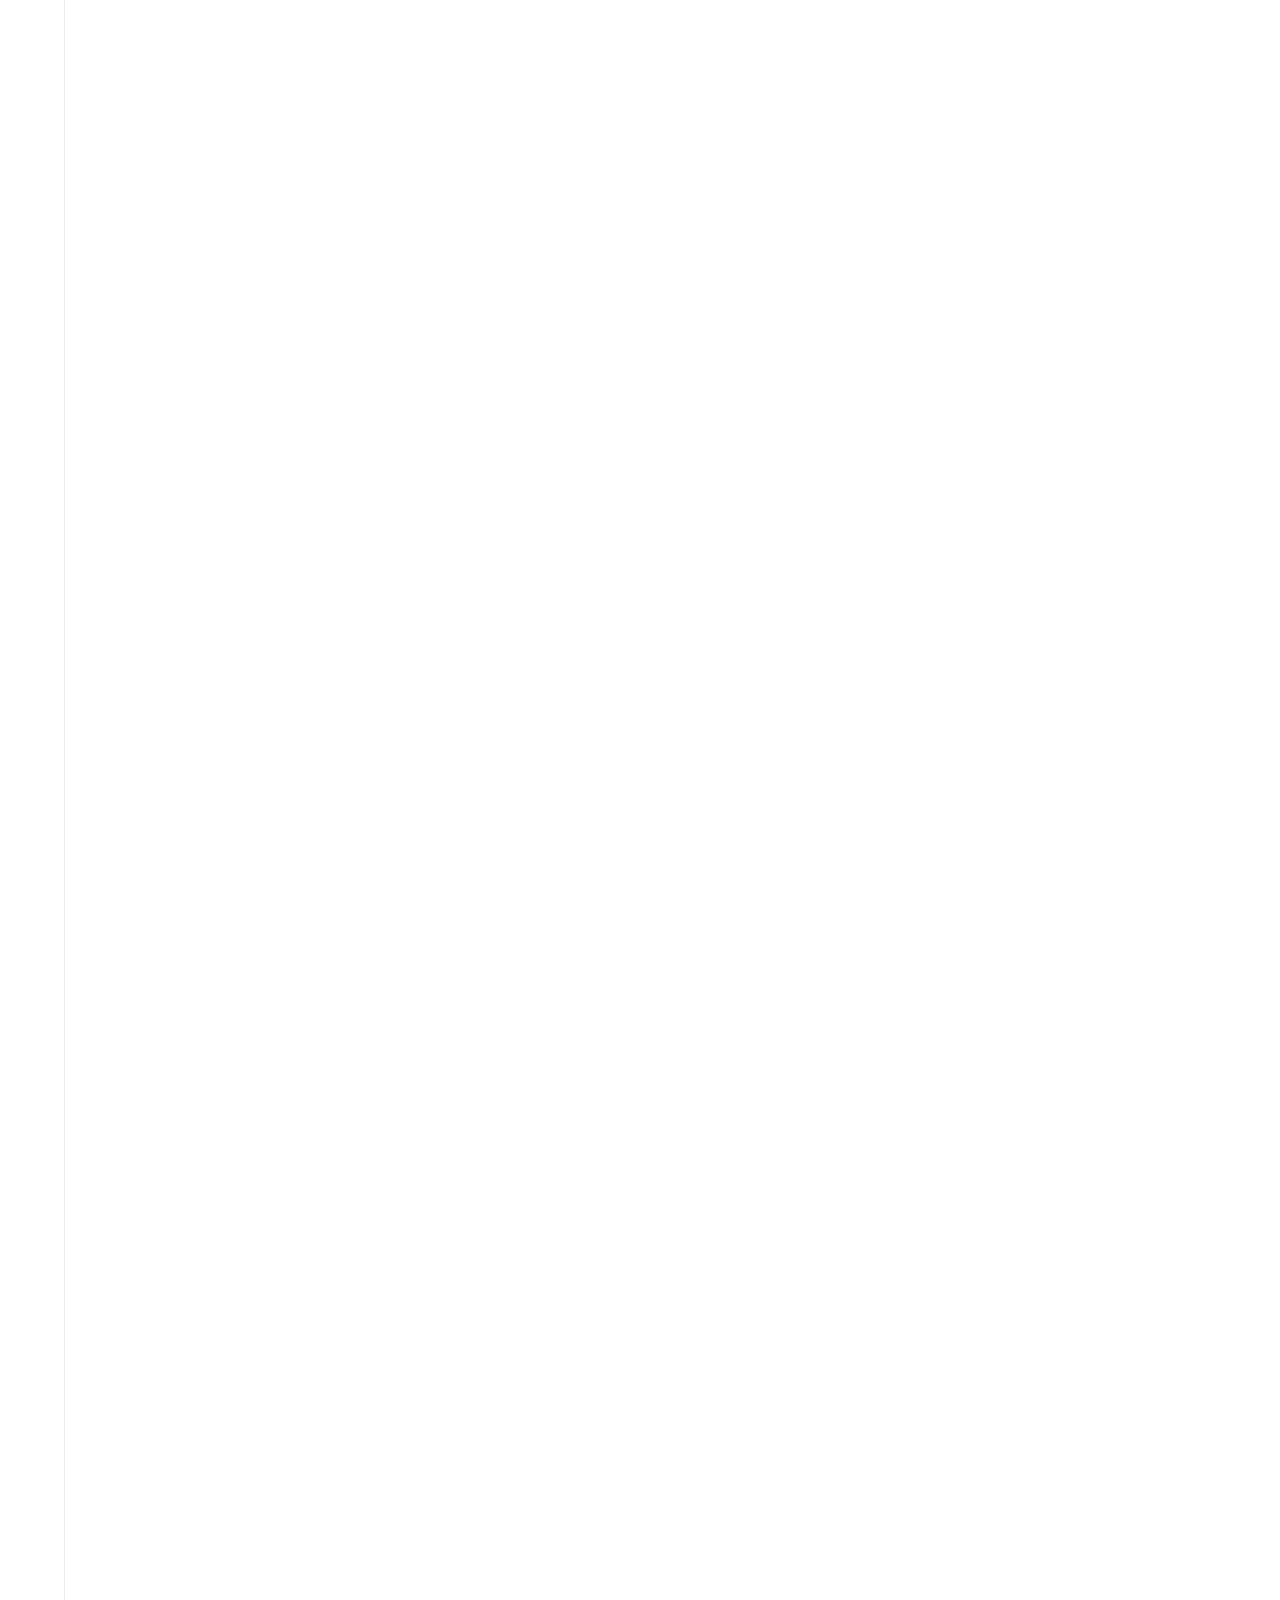
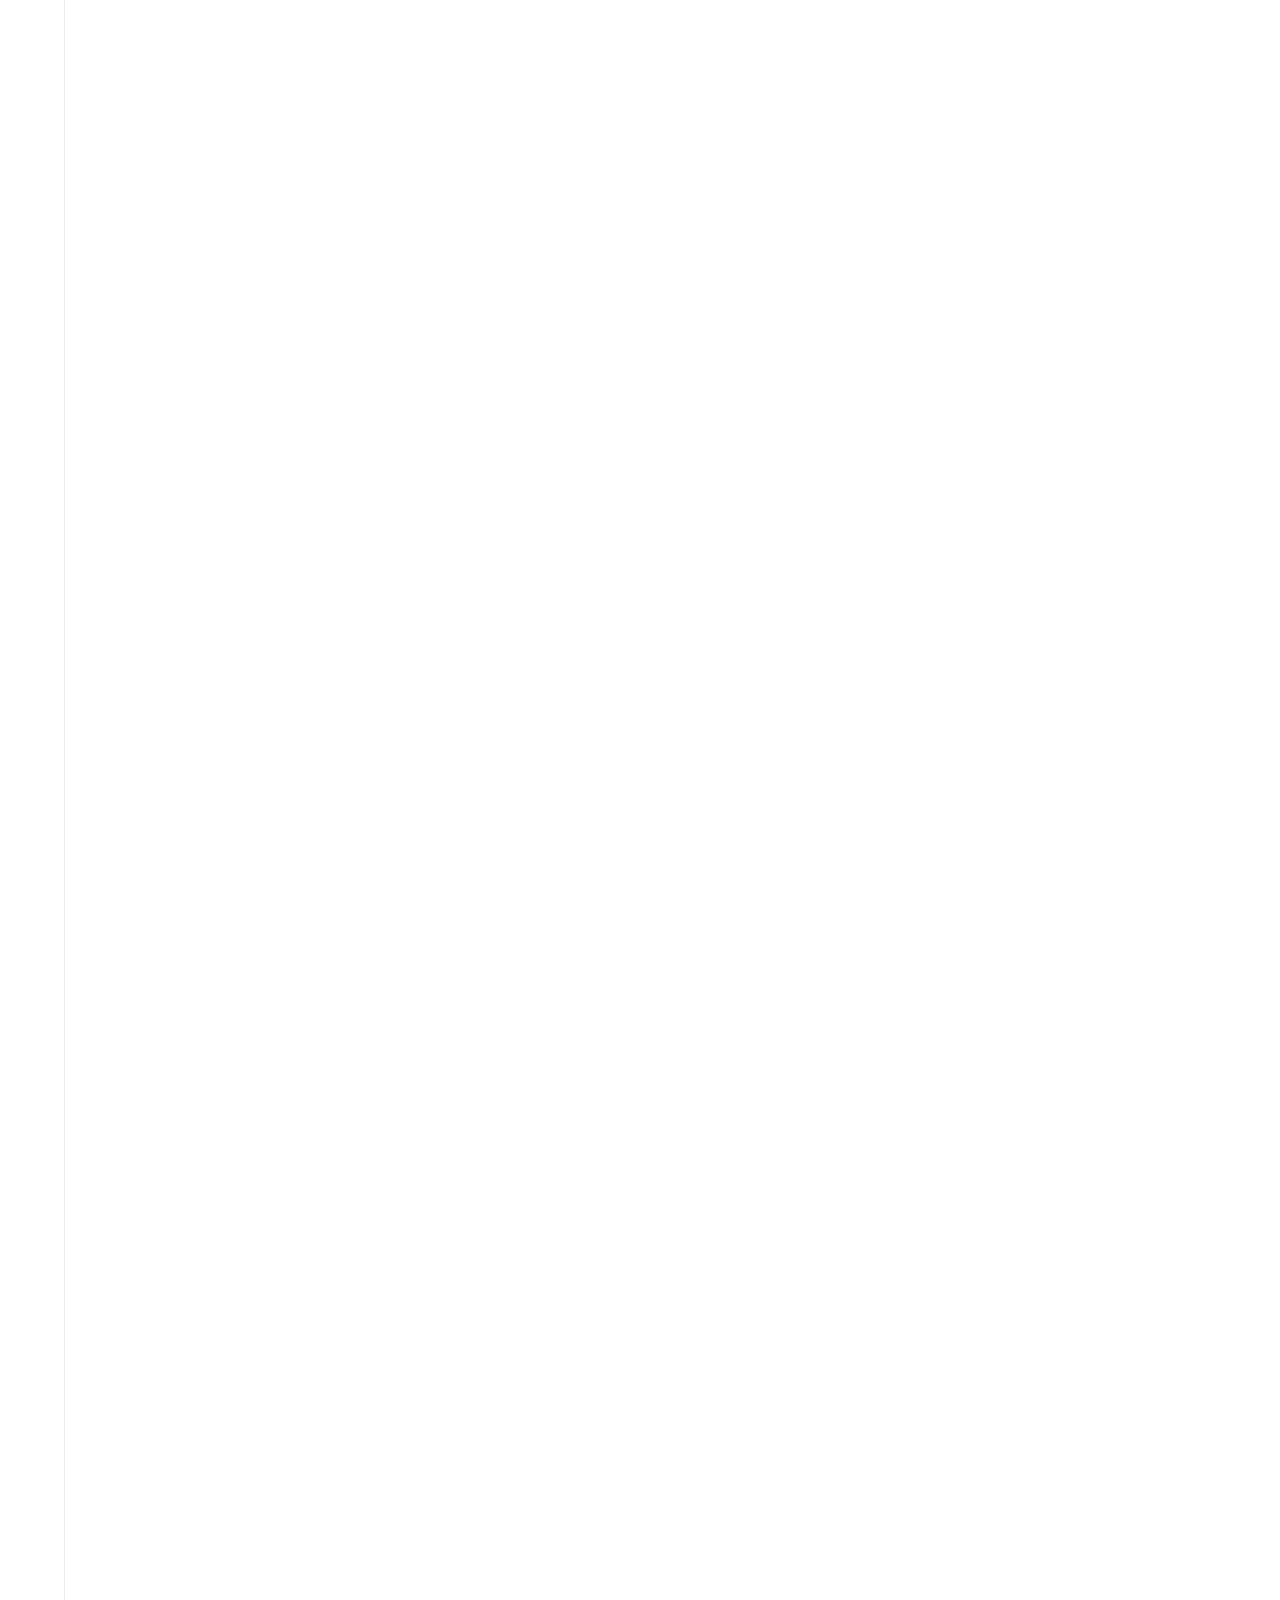
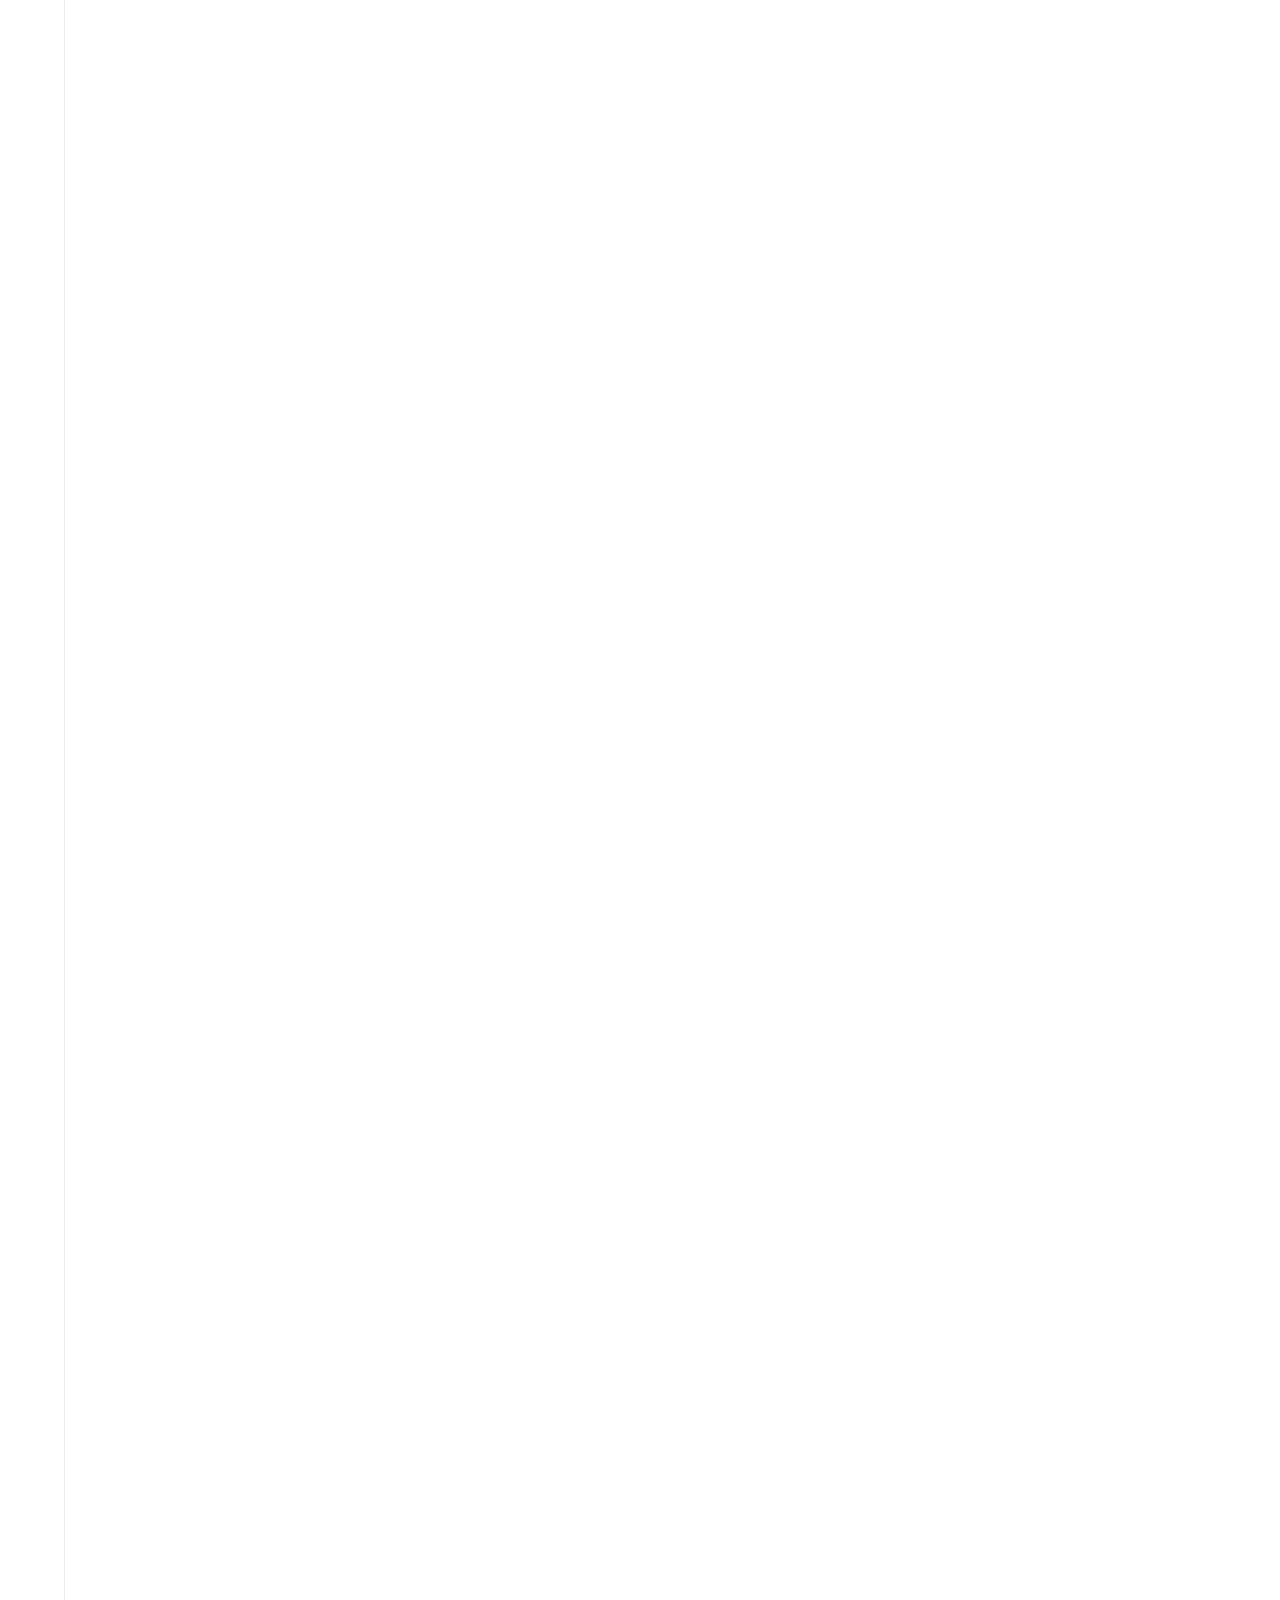
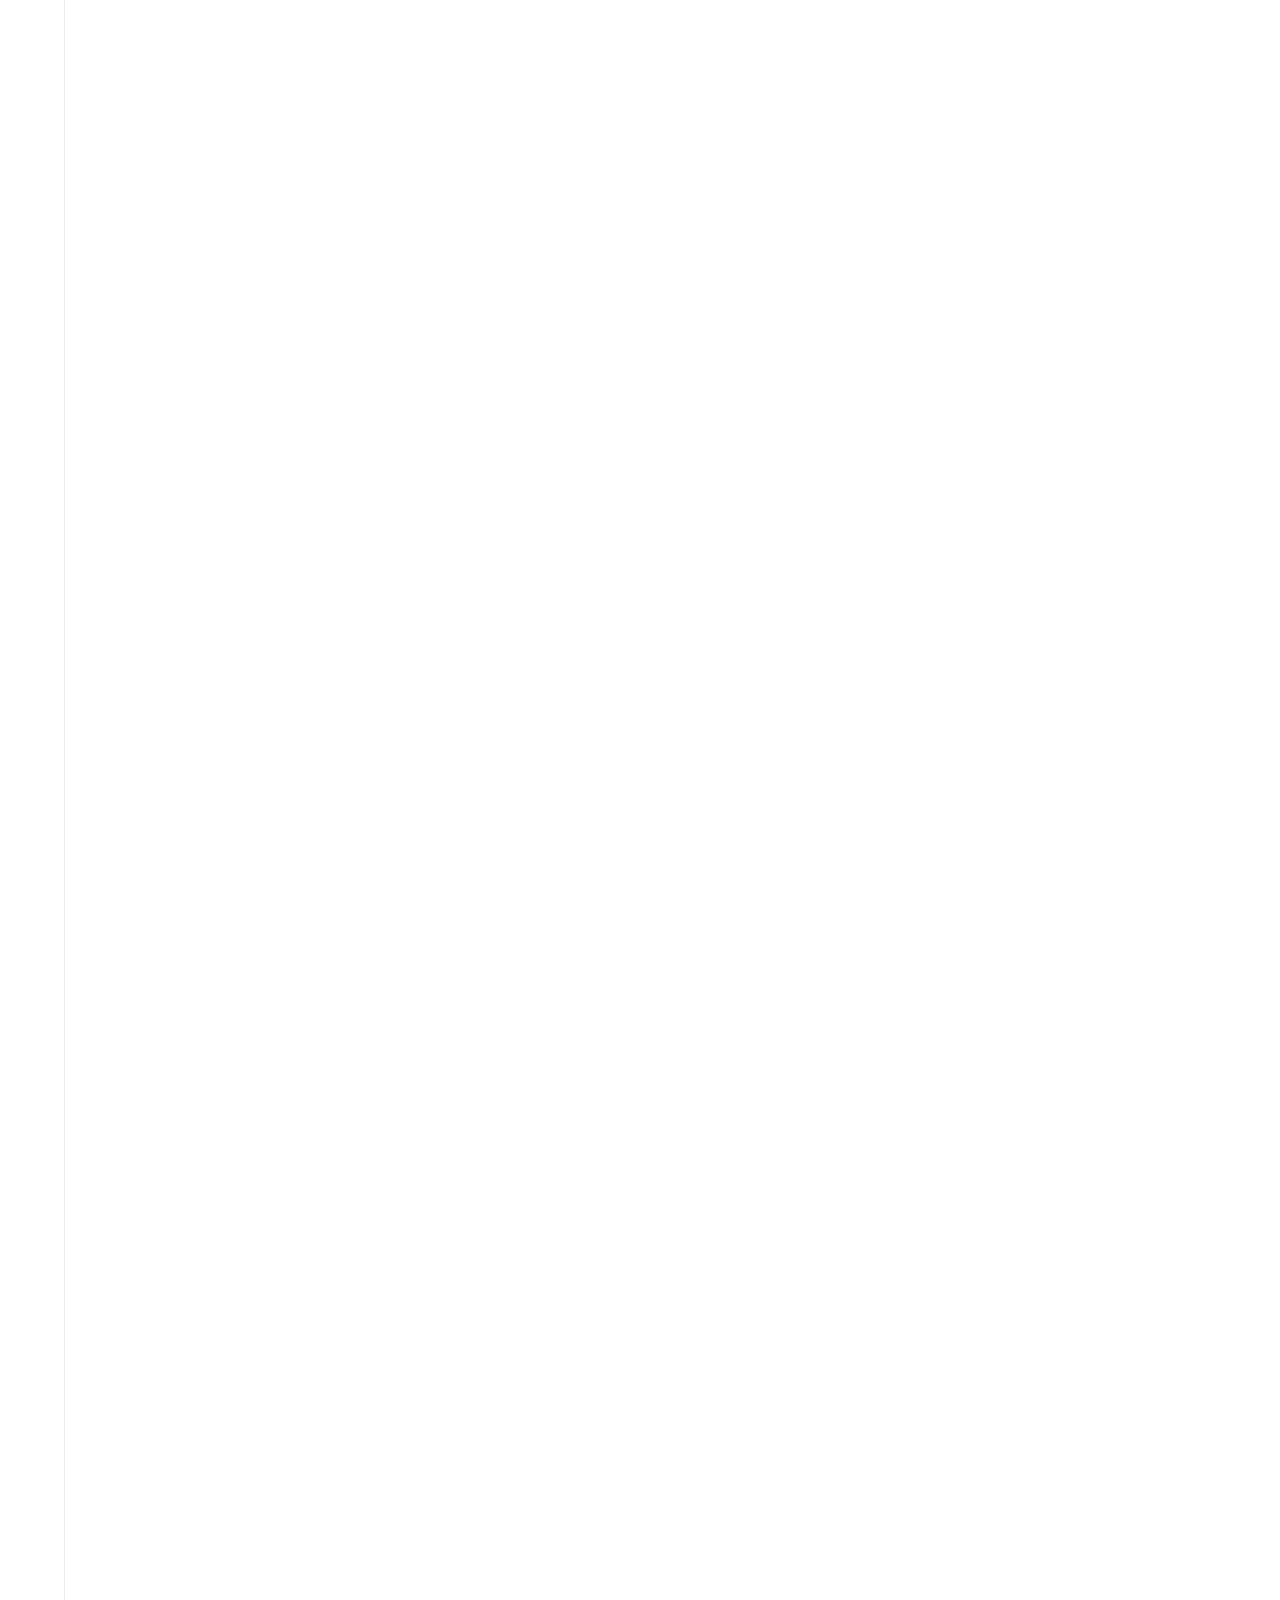
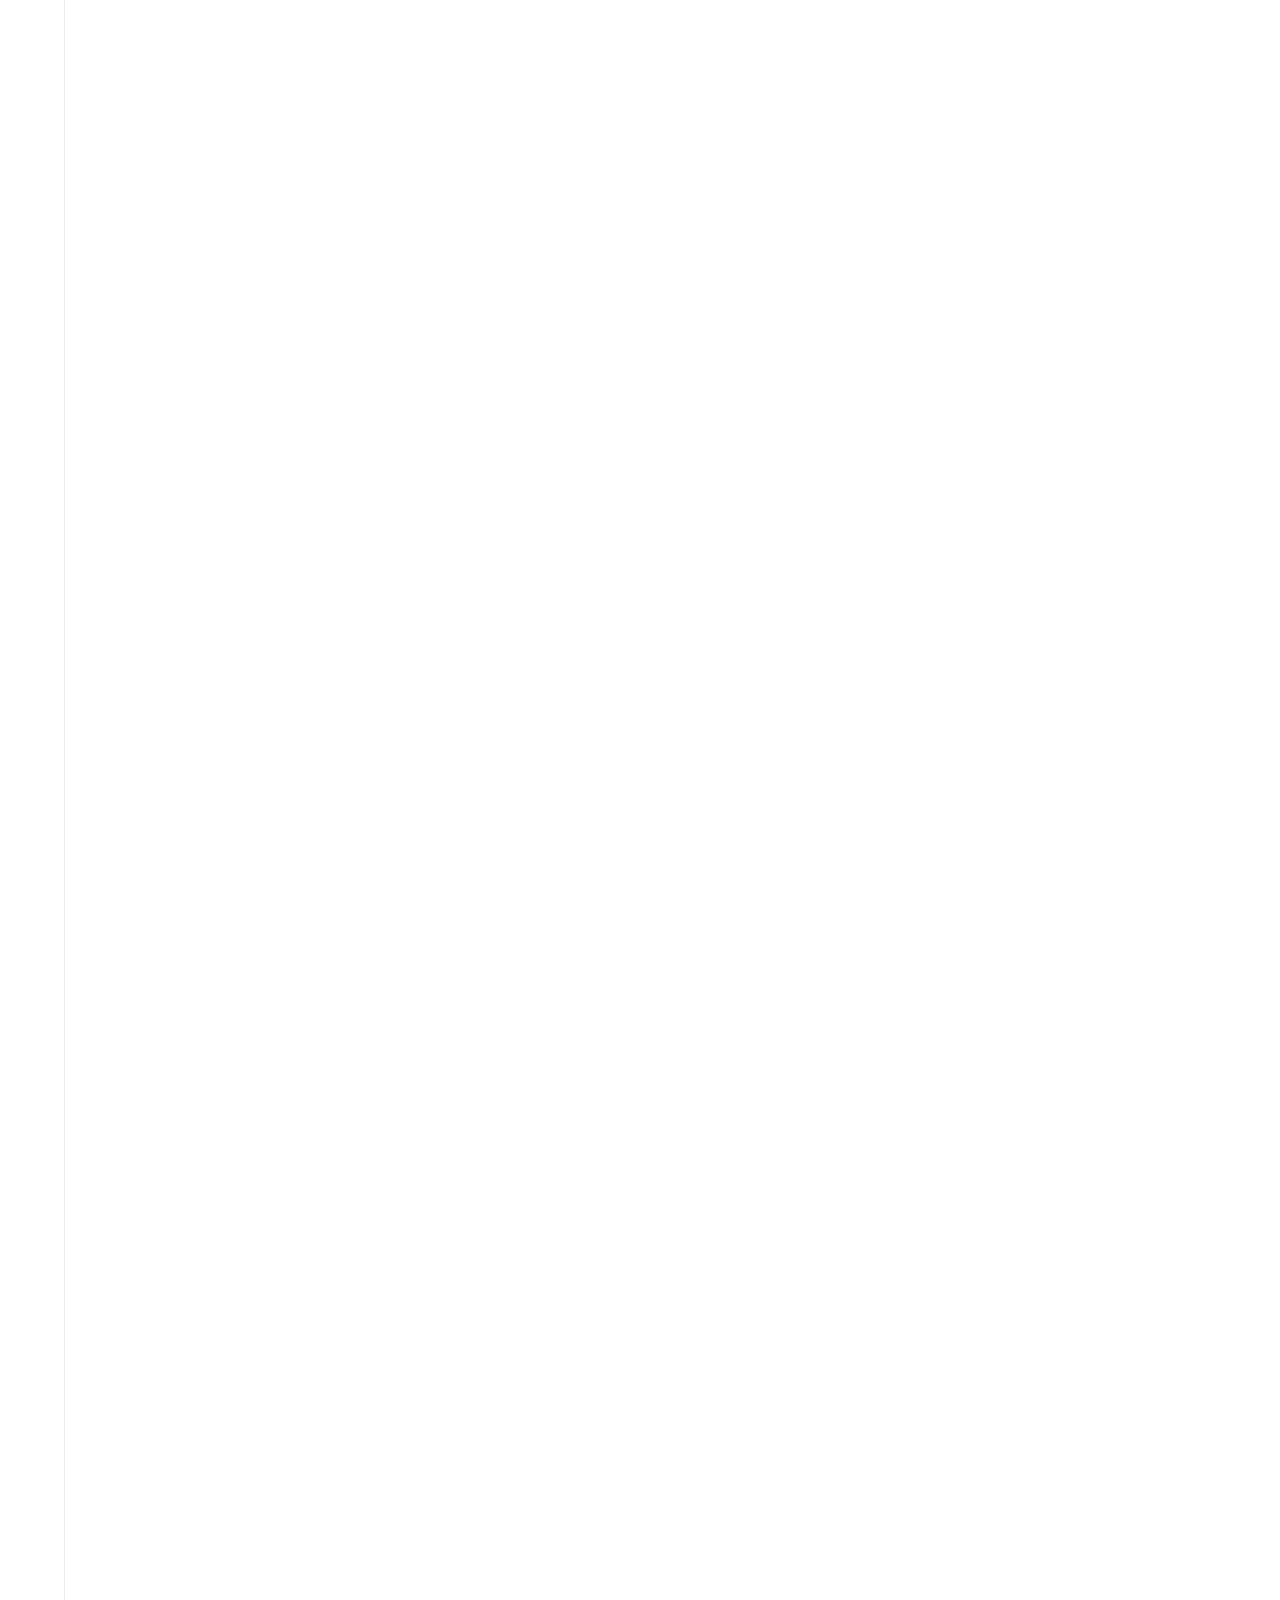
<file: search.html>
<!DOCTYPE html>
<html lang="ko">

<head>
  <meta charset="UTF-8" />
  <title>Kayoons</title>

  <meta http-equiv="X-UA-Compatible" content="IE=edge" />
  <meta name="viewport"
    content="width=device-width, initial-scale=1.0, minimum-scale=1.0, maxmum-scale=1.0, user-scalable=no,viewport-fit=cover" />
  <meta name="apple-mobile-web-app-capable" content="yes" />
  <meta name="format-detection" content="telephone=no, address=no, email=no" />

  <!--metatag:검색-->
  <meta property="og:type" content="website" />
  <meta property="og:url" content="http://foliopath.dothome.co.kr/" />
  <meta property="og:title" content="kayoons" />
  <meta property="og:image" content="https://i.ibb.co/vqHN0LD/image.png" />
  <meta property="og:description" content="김가윤 포트폴리오" />
  <meta property="og:site_name" content="kayoons" />
  <meta property="og:locale" content="ko_KR" />
  <meta property="og:image:width" content="1280" />
  <meta property="og:image:height" content="817" />

  <!--CSS-->
  <link
    href="https://fonts.googleapis.com/css?family=Material+Icons|Material+Icons+Outlined|Material+Icons+Two+Tone|Material+Icons+Round|Material+Icons+Sharp"
    rel="stylesheet">
  <link rel="stylesheet" href="/assets/css/common.min.css">


</head>

<body>
  <div class="wrapper">
    <div class="wrapper">


      <nav class="gnb">
          <h2 class="hidden">하단메뉴</h2>
          <ul class="gnb-list">
            <li><a href="#" title="메뉴">
                <span class="material-icons-outlined">
                  menu
                </span>
                <span class="gnb-text">메뉴</span>
              </a></li>
            <li><a href="#" title="검색 바로가기">
                <span class="material-icons-outlined">
                  search
                </span>
                <span class="gnb-text">검색</span>

              </a></li>
            <li><a href="#" title="홈 바로가기">
                <span class="material-icons-outlined">
                  home
                </span>
                <span class="gnb-text">홈</span>
              </a></li>
            <li><a href="#" title="마이페이지 바로가기">
                <span class="material-icons-outlined">
                  account_circle
                </span>
                <span class="gnb-text">마이페이지</span>
              </a></li>
          </ul>
      </nav>
      <!--gnb END-->

      <section class="content-seach">


        <div class="search-header">
          <a href="#" title="뒤로가기">
            <span class="material-icons-outlined">
              arrow_back_ios_new
            </span>
          </a>
          <div class="search input-box">
            <input type="text">
            <button type="button">
              <span class="material-icons-outlined">
                search
              </span>
            </button>
          </div>
        </div>

        <div class="search-ranking-roll ranking-roll">
          <ul class="ranking-roll-list">
            <li>
              <a href="#" title="바로가기">
                <span class="ranking-roll-list-st">1</span>
                <span>모노타임</span>
                <span>-</span>
              </a>
            </li>
          </ul>
        </div>


        <div class="search-ranking">
          <ul class="ranking">
            <li>
              <a href="" title="">
                <span class="ranking-st">1</span>
                <div class="ranking-img"></div>
                <div class="ranking-cont">
                  <p class="ranking-cont-title">가끔은 이런 독서도?</p>
                  <p class="ranking-cont-text">뱀파이어 에디터</p>
                </div>
              </a>
            </li>
            <!--li end-->
          </ul>
        </div>



      </section>






    </div>
    <!--//wrapper END-->

</body>

</html>
</file>
<file: assets/css/detail.min.css>
@charset "UTF-8";
/* http://meyerweb.com/eric/tools/css/reset/ 
   v2.0 | 20110126
   License: none (public domain)
*/
@import url("https://fonts.googleapis.com/css2?family=Noto+Sans+KR:wght@100;300;400;500;700;900&display=swap");
@import url("https://fonts.googleapis.com/css2?family=League+Script&display=swap");
@import url("https://fonts.googleapis.com/css2?family=Meow+Script&display=swap");
@import url("https://fonts.googleapis.com/css2?family=Jost:ital,wght@0,100;0,200;0,300;0,400;0,500;0,600;1,100;1,200;1,300;1,400;1,500;1,600&display=swap");
@import url("https://fonts.googleapis.com/css?family=Nanum+Myeongjo&display=swap");
html, body, div, span, applet, object, iframe, h1, h2, h3, h4, h5, h6, p, blockquote, pre, a, abbr, acronym, address, big, cite, code, del, dfn, em, img, ins, kbd, q, s, samp, small, strike, strong, sub, sup, tt, var, b, u, i, center, dl, dt, dd, ol, ul, li, fieldset, form, label, legend, table, caption, tbody, tfoot, thead, tr, th, td, article, aside, canvas, details, embed, figure, figcaption, footer, header, hgroup, menu, nav, output, ruby, section, summary, time, mark, audio, video { margin: 0; padding: 0; border: 0; font-size: 100%; font: inherit; vertical-align: baseline; -webkit-box-sizing: border-box; box-sizing: border-box; word-break: keep-all; }

* { margin: 0; padding: 0; -webkit-box-sizing: border-box; box-sizing: border-box; }

a { color: inherit; text-decoration: none; }

a:hover, a:focus { color: inherit; text-decoration: none; }

/* HTML5 display-role reset for older browsers */
body { line-height: 1; }

ol, ul { list-style: none; }

blockquote, q { quotes: none; }

blockquote:before, blockquote:after, q:before, q:after { content: ""; content: none; }

table { border-collapse: collapse; border-spacing: 0; }

table caption { display: none; }

img { max-width: 100%; height: auto; }

button { margin: 0px; padding: 0px; cursor: pointer; border: 0px; background: none; }

[role="button"], input[type="submit"], input[type="reset"], input[type="button"], button { -webkit-box-sizing: border-box; box-sizing: border-box; line-height: 1; }

/* Reset `button` and button-style `input` default styles */
input[type="submit"], input[type="reset"], input[type="button"], button { background: none; border: 0; color: inherit; /* cursor: default; */ font: inherit; line-height: normal; overflow: visible; padding: 0; line-height: 1; -webkit-appearance: button; /* for input */ -webkit-user-select: none; /* for button */ -moz-user-select: none; -ms-user-select: none; }

input::-moz-focus-inner, button::-moz-focus-inner { border: 0; padding: 0; }

input { border: 0 none; }

/*
input[type="text"], input[type="password"], input[type="tel"], input[type="email"] {
    border:0 none;
}*/
/* Make `a` like a button */
[role="button"] { color: inherit; cursor: default; display: inline-block; text-align: center; text-decoration: none; white-space: pre; -webkit-user-select: none; -moz-user-select: none; -ms-user-select: none; }

[role="button"]:focus, [role="button"]:active { outline: 0 none !important; }

select { -webkit-appearance: none; -moz-appearance: none; appearance: none; }

select:focus, select:active { outline: 0 none !important; }

input::-webkit-input-placeholder { color: 333; }

input:-ms-input-placeholder { color: 333; }

input::-ms-input-placeholder { color: 333; }

input::placeholder { color: 333; }

textarea::-webkit-input-placeholder { color: 333; }

textarea:-ms-input-placeholder { color: 333; }

textarea::-ms-input-placeholder { color: 333; }

textarea::placeholder { color: 333; }

input::-webkit-input-placeholder { color: #acacb6; }

input:-ms-input-placeholder { color: #acacb6; }

input::-ms-input-placeholder { color: #acacb6; }

input::placeholder { color: #acacb6; }

/* Firefox 4-18 */
:-moz-placeholder { color: #acacb6; }

/* Firefox 19-50 */
::-moz-placeholder { color: #acacb6; }

/* - Internet Explorer 10–11 - Internet Explorer Mobile 10-11 */
:-ms-input-placeholder { color: #acacb6; }

/* Edge (also supports ::-webkit-input-placeholder) */
::-ms-input-placeholder { color: #acacb6; }

select::-ms-expand { display: none; }

input::-ms-clear { display: none; }

input:focus, select:focus { outline-style: none; border-color: inherit; }

/* don't show the eye for password inputs */
::-ms-reveal { width: 0; height: 0; display: none; }

/*mixin*/
:root { --vh: 100%; }

.hidden { position: absolute; top: -9999%; left: -9999%; width: 1px; height: 1px; font-size: 0; line-height: 0; overflow: hidden; }

@media (max-width: 992px) { .spanblock { display: inline; } }

.containerBox { width: 100%; padding: 0 6px; margin: 0 auto; max-width: 1280px; }

@media (max-width: 1344px) { .containerBox { padding: 0 24px; } }

.slide-list { padding-left: 12px; }

@media (max-width: 1344px) { .slide-list { padding-left: 24px; } }

.slide-wrap { -webkit-overflow-scrolling: touch; -ms-scroll-snap-type: none; scroll-snap-type: none; -ms-overflow-style: none; /* IE and Edge */ scrollbar-width: none; /* Firefox */ overflow-x: auto !important; cursor: -webkit-grab; cursor: grab; /*  & > ul li { scroll-snap-align: start; scroll-snap-stop: always; } */ /*transition: all 0.3s cubic-bezier(0.075, 0.82, 0.165, 1); 
*/ }

.slide-wrap::-webkit-scrollbar { display: none; /* Chrome, Safari, Opera*/ }

.srcoll-wrap { /* touch-action: pan-x; scroll-snap-type: x proximity; */ -webkit-transition: all 0.3s cubic-bezier(0.075, 0.82, 0.165, 1); transition: all 0.3s cubic-bezier(0.075, 0.82, 0.165, 1); overflow-y: auto; overflow-x: hidden; -webkit-overflow-scrolling: touch; /* 스크롤바 뒷 배경 설정*/ }

.srcoll-wrap::-webkit-scrollbar { width: 6px; }

.srcoll-wrap::-webkit-scrollbar-thumb { /* 스크롤바 막대 높이 설정 */ height: 17%; /* 스크롤바 둥글게 설정 */ border-radius: 10px; background-color: rgba(33, 133, 133, 0.5); }

.srcoll-wrap::-webkit-scrollbar-track { background-color: rgba(33, 133, 133, 0.1); }

html, body { width: 100%; font-size: 14px; min-height: 100vh; min-height: calc(var(--vh, 1vh) * 100); overflow-x: hidden; overflow-y: auto; }

body { width: 100%; font-weight: 400; line-height: 1.71; font-family: "Noto Sans KR", sans-serif; letter-spacing: -0.05em; word-spacing: -0.1em; margin-bottom: 0px; background-color: #fff; color: #191919; }

body[data-theme="dark"] { background-color: #121212; }

body[data-theme="dark"] body { background-color: #121212; }

body[data-theme="dark"] { color: #e1e1e1; }

body[data-theme="dark"] body { color: #e1e1e1; }

.wrapper { display: -webkit-box; display: -ms-flexbox; display: flex; position: relative; width: 100%; height: auto; overflow-x: hidden; -webkit-box-orient: vertical; -webkit-box-direction: normal; -ms-flex-direction: column; flex-direction: column; min-height: 100vh; min-height: calc(var(--vh, 1vh) * 100); }

@media (min-width: 992px) { .wrapper { width: calc(100% - 65px); margin-left: 65px; } }

.header-cont { position: fixed; top: 0; left: 0; z-index: 50; width: 100%; -webkit-transition: -webkit-transform 0.3s; transition: -webkit-transform 0.3s; transition: transform 0.3s; transition: transform 0.3s, -webkit-transform 0.3s; }

.header { position: relative; top: 0; left: 0; z-index: 50; width: 100%; height: 65px; border-bottom-width: 1px; border-style: solid; background-color: #fff; border-color: #ededed; }

body[data-theme="dark"] { background-color: #121212; }

body[data-theme="dark"] .header { background-color: #121212; }

body[data-theme="dark"] { border-color: #2c2c2c; }

body[data-theme="dark"] .header { border-color: #2c2c2c; }

@media (min-width: 992px) { .header { z-index: 35; } }

.header .containerBox { display: -webkit-box; display: -ms-flexbox; display: flex; position: relative; height: 100%; -webkit-box-align: center; -ms-flex-align: center; align-items: center; -webkit-box-pack: center; -ms-flex-pack: center; justify-content: center; }

.header-logo { color: #009688; font-size: calc(1rem + 12px); font-family: "Meow Script", cursive; -webkit-transform: skewX(-10deg) rotateZ(-5deg); transform: skewX(-10deg) rotateZ(-5deg); }

.header-prev-btn { display: -webkit-box; display: -ms-flexbox; display: flex; position: absolute; top: 0; left: 24px; width: 45px; height: 100%; -webkit-box-align: center; -ms-flex-align: center; align-items: center; }

@media (min-width: 992px) { .header-prev-btn { left: 16px; } }

.header-close-btn { display: -webkit-box; display: -ms-flexbox; display: flex; position: absolute; top: 0; right: 24px; width: 45px; height: 100%; -webkit-box-align: center; -ms-flex-align: center; align-items: center; -webkit-box-pack: end; -ms-flex-pack: end; justify-content: flex-end; }

@media (min-width: 992px) { .header-close-btn { right: 16px; } }

.gnb { display: -webkit-box; display: -ms-flexbox; display: flex; position: fixed; bottom: 0; left: 0; z-index: 60; width: 100%; padding-bottom: env(safe-area-inset-bottom); -webkit-box-pack: center; -ms-flex-pack: center; justify-content: center; -webkit-box-align: center; -ms-flex-align: center; align-items: center; -webkit-box-shadow: -1px 1px 10px 1px rgba(0, 0, 0, 0.1); box-shadow: -1px 1px 10px 1px rgba(0, 0, 0, 0.1); background-color: #fff; }

body[data-theme="dark"] { background-color: #121212; }

body[data-theme="dark"] .gnb { background-color: #121212; }

@media (min-width: 992px) { .gnb { position: fixed; top: 0; width: 65px; height: 100vh; height: calc(var(--vh, 1vh) * 100); margin: 0; -webkit-transform: translate3d(0, 0, 0) !important; transform: translate3d(0, 0, 0) !important; -webkit-box-shadow: none; box-shadow: none; -webkit-box-align: start; -ms-flex-align: start; align-items: flex-start; border-right-width: 1px; border-right-style: solid; border-radius: 0; border-right-color: #ededed; }
  body[data-theme="dark"] { border-right-color: #2c2c2c; }
  body[data-theme="dark"] .gnb { border-right-color: #2c2c2c; } }

.gnb-list { display: -webkit-box; display: -ms-flexbox; display: flex; width: 100%; height: 60px; }

@media (min-width: 992px) { .gnb-list { -webkit-box-orient: vertical; -webkit-box-direction: normal; -ms-flex-direction: column; flex-direction: column; } }

.gnb-list li { position: relative; width: 20%; height: 100%; }

@media (min-width: 992px) { .gnb-list li { width: 100%; } }

@media (max-width: 991px) { .gnb-list li:nth-child(3) .gnb-list-icon span { color: rgba(255, 255, 255, 0.9); mix-blend-mode: overlay; } }

.gnb-list li a, .gnb-list li button { display: -webkit-box; display: -ms-flexbox; display: flex; position: relative; width: 100%; height: 60px; font-weight: 500; text-align: center; -webkit-box-pack: center; -ms-flex-pack: center; justify-content: center; -webkit-box-align: center; -ms-flex-align: center; align-items: center; -webkit-box-orient: vertical; -webkit-box-direction: normal; -ms-flex-direction: column; flex-direction: column; color: #767676; }

body[data-theme="dark"] { color: #a2a2a2; }

body[data-theme="dark"] .gnb-list li a, body[data-theme="dark"] .gnb-list li button { color: #a2a2a2; }

@media (max-width: 991px) { .gnb-list li a span, .gnb-list li button span { pointer-events: none; }
  .gnb-list li a.active .gnb-list-icon span, .gnb-list li button.active .gnb-list-icon span { color: rgba(255, 255, 255, 0.9); mix-blend-mode: overlay; }
  .gnb-list li a.active .gnb-list-text, .gnb-list li button.active .gnb-list-text { -webkit-transform: translateY(10px); transform: translateY(10px); opacity: 0; } }

@media (min-width: 992px) { .gnb-list li a, .gnb-list li button { height: 65px; }
  .gnb-list li a:hover .gnb-list-icon, .gnb-list li a:active .gnb-list-icon, .gnb-list li a.active .gnb-list-icon, .gnb-list li button:hover .gnb-list-icon, .gnb-list li button:active .gnb-list-icon, .gnb-list li button.active .gnb-list-icon { color: #009688; }
  .gnb-list li a:hover .gnb-list-icon span, .gnb-list li a:active .gnb-list-icon span, .gnb-list li a.active .gnb-list-icon span, .gnb-list li button:hover .gnb-list-icon span, .gnb-list li button:active .gnb-list-icon span, .gnb-list li button.active .gnb-list-icon span { color: #009688; }
  .gnb-list li a:hover .gnb-list-text, .gnb-list li a:active .gnb-list-text, .gnb-list li a.active .gnb-list-text, .gnb-list li button:hover .gnb-list-text, .gnb-list li button:active .gnb-list-text, .gnb-list li button.active .gnb-list-text { color: #009688; -webkit-transform: translateY(0px); transform: translateY(0px); opacity: 1; } }

.gnb-list-icon { display: block; position: relative; z-index: 1; text-align: center; -webkit-transition: all 0.3s; transition: all 0.3s; pointer-events: none; }

.gnb-list-icon span { font-size: 2rem; line-height: 1; vertical-align: -6px; }

.gnb-list-text { font-size: calc(1rem - 2px); -webkit-transition: all 0.3s; transition: all 0.3s; pointer-events: none; opacity: 1; color: #999999; }

body[data-theme="dark"] { color: #9e9e9e; }

body[data-theme="dark"] .gnb-list-text { color: #9e9e9e; }

.gnb-indicator { position: absolute; top: -10px; width: 65px; height: 65px; -webkit-transform: translate3d(0, 0, 0); transform: translate3d(0, 0, 0); -webkit-box-shadow: -1px 1px 10px 1px rgba(0, 0, 0, 0.1); box-shadow: -1px 1px 10px 1px rgba(0, 0, 0, 0.1); border-radius: 50%; overflow: hidden; pointer-events: none; isolation: isolate; -webkit-backface-visibility: hidden; backface-visibility: hidden; }

@media (min-width: 992px) { .gnb-indicator { display: none; } }

.gnb-indicator::after { display: block; position: absolute; top: 50%; left: 50%; width: 100%; height: 100%; content: ""; -webkit-animation: 8s linear ani-indicator infinite; animation: 8s linear ani-indicator infinite; margin-left: -50%; margin-top: -50%; background-color: #abe9cd; background-image: linear-gradient(315deg, #abe9cd 0%, #009688 74%); }

.theme-btn { position: absolute; right: 12px; width: 45px; height: 45px; background-size: 25px; background-position: center; background-repeat: no-repeat; background-image: url(../images/theme-light.svg); }

.contents { -webkit-box-flex: 1; -ms-flex: 1; flex: 1; }

.footer { padding-bottom: 100px; background-color: #e0e0e0; color: #4a4a4a; }

body[data-theme="dark"] { background-color: #1d1d1d; }

body[data-theme="dark"] .footer { background-color: #1d1d1d; }

body[data-theme="dark"] { color: #bbbbbb; }

body[data-theme="dark"] .footer { color: #bbbbbb; }

@media (min-width: 992px) { .footer { padding-bottom: 40px; } }

.footer-cont { display: -webkit-box; display: -ms-flexbox; display: flex; padding: 20px 0; -webkit-box-align: center; -ms-flex-align: center; align-items: center; }

.footer-logo { font-size: calc(1rem + 10px); margin-right: auto; color: #4a4a4a; font-family: "Meow Script", cursive; -webkit-transform: skewX(-10deg) rotateZ(-5deg); transform: skewX(-10deg) rotateZ(-5deg); }

body[data-theme="dark"] { color: #bbbbbb; }

body[data-theme="dark"] .footer-logo { color: #bbbbbb; }

.loader-body { position: fixed; top: 0; left: 0; z-index: 65; width: 100%; height: 100%; overflow: hidden; }

.loader-body .loaders { display: -webkit-box; display: -ms-flexbox; display: flex; position: fixed; top: 0; left: 0; z-index: 65; width: 100%; height: 100%; -webkit-box-align: center; -ms-flex-align: center; align-items: center; -webkit-box-pack: center; -ms-flex-pack: center; justify-content: center; background-color: rgba(0, 0, 0, 0.5); }

.loader-body .loaders .loader { display: -webkit-box; display: -ms-flexbox; display: flex; width: 30px; height: 45px; -webkit-box-pack: justify; -ms-flex-pack: justify; justify-content: space-between; -webkit-box-align: center; -ms-flex-align: center; align-items: center; }

.loader-body .loaders .loader-elem { width: 6px; height: 100%; -webkit-animation: ani-loader 0.3s linear alternate infinite; animation: ani-loader 0.3s linear alternate infinite; background-color: #009688; }

.loader-body .loaders .loader-elem:nth-child(1) { -webkit-animation-delay: -0.1s; animation-delay: -0.1s; }

.loader-body .loaders .loader-elem:nth-child(2) { -webkit-animation-delay: -0.3s; animation-delay: -0.3s; }

.loader-body .loaders .loader-elem:nth-child(3) { -webkit-animation-delay: -0.6s; animation-delay: -0.6s; }

.loaders { display: none; }

@-webkit-keyframes ani-loader { 0% { -webkit-transform: scaleY(0.5); transform: scaleY(0.5); }
  100% { -webkit-transform: scaleY(1.5); transform: scaleY(1.5); } }

@keyframes ani-loader { 0% { -webkit-transform: scaleY(0.5); transform: scaleY(0.5); }
  100% { -webkit-transform: scaleY(1.5); transform: scaleY(1.5); } }

.bannels .bannel { position: relative; -webkit-transition: background 1s ease-out; transition: background 1s ease-out; }

.bannels .pager { position: absolute; bottom: 24px; left: calc(50% - 600px); }

@media (max-width: 1344px) { .bannels .pager { left: 40px; } }

.bannel { display: -webkit-box; display: -ms-flexbox; display: flex; width: 100%; width: 100%; height: 400px; margin: 0 auto; -webkit-transition: background 1s ease-out; transition: background 1s ease-out; background-color: #bbf0f3; background-image: linear-gradient(-315deg, #aff6cf 0%, #9f98e8 74%); -webkit-box-align: end; -ms-flex-align: end; align-items: flex-end; align-items: end; -webkit-box-pack: center; -ms-flex-pack: center; justify-content: center; }

@media (max-width: 1344px) { .bannel { height: 300px; margin-bottom: 50px; } }

.bannel-inner { position: absolute; top: 0; left: 50%; width: 100%; height: 100%; -webkit-transform: translateX(-50%); transform: translateX(-50%); max-width: 1200px; }

@media (max-width: 1344px) { .bannel-inner { width: calc(100% - 80px); } }

.bannel-inner-cont p { line-height: 1.3; -webkit-transform: translateY(-50px); transform: translateY(-50px); -webkit-transition: all 0.5s 0.5s; transition: all 0.5s 0.5s; opacity: 0; }

.bannel-inner-cont-title1 { width: 30%; color: #4a4a4a; font-weight: bold; font-size: 3vw; min-width: 300px; padding-top: 50px; }

.bannel-inner.active .bannel-inner-cont-title1 { -webkit-transform: translateY(0px); transform: translateY(0px); opacity: 1; }

@media (max-width: 1344px) { .bannel-inner-cont-title1 { font-size: calc(1rem + 16px); } }

.bannel-inner-cont-title2 { color: #767676; font-size: 1.5vw; padding-top: 20px; -webkit-transition-delay: 0.2s; transition-delay: 0.2s; }

.bannel-inner.active .bannel-inner-cont-title2 { -webkit-transform: translateY(0px); transform: translateY(0px); opacity: 1; }

@media (max-width: 1344px) { .bannel-inner-cont-title2 { font-size: calc(1rem + 2px); } }

.touch-wrap { position: relative; padding: 20px 0 40px; }

.touch-wrap::after { display: block; position: absolute; bottom: 0; left: 0; z-index: -1; width: 100%; height: 60%; content: ""; background-color: #eff8ef; }

body[data-theme="dark"] { background-color: #1d2423; }

body[data-theme="dark"] .touch-wrap::after { background-color: #1d2423; }

.touch-wrap .nonetouch { -ms-touch-action: pan-x; touch-action: pan-x; }

.thum-wrap { width: 100%; padding: 20px 6px 40px; margin: 0 auto; max-width: 1280px; }

@media (max-width: 1344px) { .thum-wrap { padding: 20px 24px 40px; } }

.center-slide { padding-top: 40px; padding-bottom: 40px; }

.center-slide .animate.card-full { -webkit-transition: -webkit-transform 0.25s cubic-bezier(0.075, 0.82, 0.165, 1); transition: -webkit-transform 0.25s cubic-bezier(0.075, 0.82, 0.165, 1); transition: transform 0.25s cubic-bezier(0.075, 0.82, 0.165, 1); transition: transform 0.25s cubic-bezier(0.075, 0.82, 0.165, 1), -webkit-transform 0.25s cubic-bezier(0.075, 0.82, 0.165, 1); will-change: transform; }

.center-slide .card-full { padding: 20px 0; -webkit-box-align: end; -ms-flex-align: end; align-items: flex-end; min-height: 310px; }

.center-slide .card-full li { position: relative; }

.center-slide .card-full a { position: relative; width: 150px; height: 210px; -webkit-transition: all 0.2s ease-in-out; transition: all 0.2s ease-in-out; opacity: 0.8; -webkit-transform-origin: left bottom; transform-origin: left bottom; }

.center-slide .card-full a ::after { display: block; width: 100%; height: 100%; content: ""; background-color: rgba(0, 0, 0, 0.3); }

.center-slide .card-full .active a { width: 180px; height: 270px; opacity: 1; }

.center-slide .card-full .active a ::after { content: none; }

.center-slide .card-full-cover { z-index: 1; }

.center-slide .card-full-cont { position: relative; text-align: center; }

.center-slide .elipsis-wrap { text-align: center; }

.card-full { display: -webkit-box; display: -ms-flexbox; display: flex; position: relative; height: 100%; -ms-flex-wrap: nowrap; flex-wrap: nowrap; -webkit-box-pack: start; -ms-flex-pack: start; justify-content: flex-start; }

.card-full li { padding-right: 12px; }

.card-full li a { display: block; position: relative; width: 240px; height: 360px; -webkit-transform: translate3d(0, 0, 0); transform: translate3d(0, 0, 0); -webkit-box-shadow: -1px 1px 10px 1px rgba(0, 0, 0, 0.1); box-shadow: -1px 1px 10px 1px rgba(0, 0, 0, 0.1); border-radius: 10px; isolation: isolate; overflow: hidden; -webkit-backface-visibility: hidden; backface-visibility: hidden; }

.card-full-video { position: absolute; top: 0; left: 0; z-index: -1; width: 100%; height: 100%; visibility: hidden; -o-object-fit: cover; object-fit: cover; }

.card-full-cover { position: absolute; z-index: -1; width: 100%; height: 100%; background-position: center; background-size: cover; background-repeat: no-repeat; }

.card-full-view { display: -webkit-box; display: -ms-flexbox; display: flex; position: absolute; top: 10px; left: 8px; z-index: 1; font-size: calc(1rem - 2px); background-color: rgba(0, 0, 0, 0.4); border-radius: 25px; -webkit-box-align: center; -ms-flex-align: center; align-items: center; }

.card-full-view-logo { display: -webkit-box; display: -ms-flexbox; display: flex; width: 50px; background-color: #ff3120; border-radius: 10px; -webkit-box-align: center; -ms-flex-align: center; align-items: center; -webkit-box-pack: center; -ms-flex-pack: center; justify-content: center; }

.card-full-view-logo-text { position: relative; color: transparent; font-weight: 500; letter-spacing: 0.7px; }

.card-full-view-logo-text::after { display: block; position: absolute; top: 0; left: 0%; width: 0%; height: 100%; content: "LIVE"; -webkit-animation: ani-live 2s 1s infinite; animation: ani-live 2s 1s infinite; -webkit-background-clip: text; -webkit-text-fill-color: transparent; }

.card-full-view-text { padding: 0 10px; color: rgba(255, 255, 255, 0.7); }

.card-full .elipsis-wrap { position: absolute; bottom: 0; left: 0; z-index: 1; color: rgba(0, 0, 0, 0.7); border-radius: 10px 10px 0 0; background-color: rgba(255, 255, 255, 0.5); -webkit-box-shadow: 0px 5px 30px -5px rgba(0, 0, 0, 0.2); box-shadow: 0px 5px 30px -5px rgba(0, 0, 0, 0.2); backdrop-filter: saturate(180%) blur(5px); -webkit-backdrop-filter: saturate(180%) blur(5px); -moz-backdrop-filter: saturate(180%) blur(5px); }

.card-full .elipsis-wrap p { color: #4a4a4a; }

.card { display: -webkit-box; display: -ms-flexbox; display: flex; position: relative; height: 100%; -ms-flex-wrap: nowrap; flex-wrap: nowrap; -webkit-box-pack: start; -ms-flex-pack: start; justify-content: flex-start; }

.card li { padding-right: 12px; }

.card li a { display: block; position: relative; width: 300px; -webkit-box-shadow: -1px 1px 10px 1px rgba(0, 0, 0, 0.1); box-shadow: -1px 1px 10px 1px rgba(0, 0, 0, 0.1); border-radius: 10px; overflow: hidden; background-color: #fff; }

body[data-theme="dark"] { background-color: #1d1d1d; }

body[data-theme="dark"] .card li a { background-color: #1d1d1d; }

.card-cover { width: 100%; height: 200px; background-position: center; background-size: cover; background-repeat: no-repeat; border-radius: 0; }

.card-bottom { display: -webkit-box; display: -ms-flexbox; display: flex; padding: 0 16px; min-height: 52px; -webkit-box-align: center; -ms-flex-align: center; align-items: center; border-top-width: 1px; border-top-style: dashed; border-top-color: #ededed; }

body[data-theme="dark"] { border-top-color: #2c2c2c; }

body[data-theme="dark"] .card-bottom { border-top-color: #2c2c2c; }

.card-bottom ul { margin-left: auto; }

.card .elipsis-wrap-text, .card .card-bottom { color: #767676; }

body[data-theme="dark"] { color: #a2a2a2; }

body[data-theme="dark"] .card .elipsis-wrap-text, body[data-theme="dark"] .card .card-bottom { color: #a2a2a2; }

.thum-gallery { display: -webkit-box; display: -ms-flexbox; display: flex; -ms-flex-wrap: wrap; flex-wrap: wrap; -webkit-box-pack: justify; -ms-flex-pack: justify; justify-content: space-between; }

@media (min-width: 992px) { .thum-gallery li { width: 32.5%; }
  .thum-gallery li:nth-child(2n + 2) { margin-top: 0; }
  .thum-gallery li:nth-child(3n + 2) { margin-top: -20px; } }

@media (max-width: 991px) { .thum-gallery li { width: 48.5%; }
  .thum-gallery li:nth-child(3n + 2) { margin-top: 0; }
  .thum-gallery li:nth-child(2n + 2) { margin-top: -20px; } }

.thum-gallery li a { display: block; position: relative; width: 100%; }

.thum-gallery-cover { padding: 16px; text-align: center; background-color: #eff8ef; width: 100%; height: auto; background-position: center; background-size: cover; background-repeat: no-repeat; border-radius: 10px; }

body[data-theme="dark"] { background-color: #1d2423; }

body[data-theme="dark"] .thum-gallery-cover { background-color: #1d2423; }

.thum-gallery-cover img { height: 150px; }

.thum-gallery .elipsis-wrap { width: 100%; padding: 12px 0px 20px; }

.thum-gallery .elipsis-wrap-title { font-size: calc(1rem + 2px); }

.thum-grid { display: -webkit-box; display: -ms-flexbox; display: flex; position: relative; height: 100%; -ms-flex-wrap: nowrap; flex-wrap: nowrap; -webkit-box-pack: start; -ms-flex-pack: start; justify-content: flex-start; }

.thum-grid li { padding-right: 12px; }

.thum-grid li a { display: block; position: relative; }

.thum-grid-cover { width: 100px; height: 100px; background-position: center; background-size: cover; background-repeat: no-repeat; border-radius: 10px; }

.thum-grid-cont { padding-top: 8px; }

.thum-grid-cont p { overflow: hidden; text-overflow: ellipsis; -webkit-box-orient: vertical; white-space: nowrap; }

.thum-grid-cont-view { font-size: calc(1rem - 2px); color: #767676; }

body[data-theme="dark"] { color: #a2a2a2; }

body[data-theme="dark"] .thum-grid-cont-view { color: #a2a2a2; }

.category.thum-grid { margin: 0 -8px; -ms-flex-wrap: wrap; flex-wrap: wrap; -ms-flex-pack: distribute; justify-content: space-around; }

.category.thum-grid li { margin: 0 8px; padding-right: 0; padding-bottom: 16px; -webkit-box-flex: 1; -ms-flex: 1 1 20%; flex: 1 1 20%; }

.category.thum-grid li a { -webkit-box-orient: vertical; -webkit-box-direction: normal; -ms-flex-direction: column; flex-direction: column; -webkit-box-pack: center; -ms-flex-pack: center; justify-content: center; -webkit-box-align: center; -ms-flex-align: center; align-items: center; }

.category.thum-grid .thum-grid-cover { width: 100%; height: 0; padding-bottom: 100%; }

.category.thum-grid .thum-grid-cont { padding-top: 4px; }

.category.thum-grid .thum-grid-cont-name { font-size: calc(1rem - 2px); text-align: center; color: #767676; }

body[data-theme="dark"] { color: #a2a2a2; }

body[data-theme="dark"] .category.thum-grid .thum-grid-cont-name { color: #a2a2a2; }

.list.thum-grid { -ms-flex-wrap: wrap; flex-wrap: wrap; -webkit-box-orient: vertical; -webkit-box-direction: normal; -ms-flex-direction: column; flex-direction: column; }

.list.thum-grid li { width: 100%; padding-right: 0; padding-bottom: 16px; }

.list.thum-grid li a { display: -webkit-box; display: -ms-flexbox; display: flex; padding: 12px; border: 1px; -webkit-box-orient: horizontal; -webkit-box-direction: normal; -ms-flex-direction: row; flex-direction: row; -webkit-box-pack: start; -ms-flex-pack: start; justify-content: start; -webkit-box-align: center; -ms-flex-align: center; align-items: center; border-radius: 10px; border-style: solid; border-color: #ededed; }

body[data-theme="dark"] { border-color: #2c2c2c; }

body[data-theme="dark"] .list.thum-grid li a { border-color: #2c2c2c; }

.list.thum-grid .thum-grid-cover { -webkit-box-flex: 0; -ms-flex: 0 0 auto; flex: 0 0 auto; width: 70px; height: 70px; background-position: center; background-size: cover; background-repeat: no-repeat; border-radius: 10px; }

.list.thum-grid .thum-grid-cont { width: calc(100% - 70px); padding-top: 0px; padding-left: 12px; }

.list.thum-grid .thum-grid-cont-name { font-weight: 600; font-size: calc(1rem + 2px); overflow: hidden; text-overflow: ellipsis; -webkit-box-orient: vertical; white-space: nowrap; color: #4a4a4a; }

body[data-theme="dark"] { color: #bbbbbb; }

body[data-theme="dark"] .list.thum-grid .thum-grid-cont-name { color: #bbbbbb; }

.list.thum-grid .thum-grid-cont-view { font-size: calc(1rem - 2px); color: #767676; }

body[data-theme="dark"] { color: #a2a2a2; }

body[data-theme="dark"] .list.thum-grid .thum-grid-cont-view { color: #a2a2a2; }

.info-list { display: -webkit-box; display: -ms-flexbox; display: flex; list-style: none; width: 100%; -webkit-box-orient: vertical; -webkit-box-direction: normal; -ms-flex-direction: column; flex-direction: column; -webkit-box-align: center; -ms-flex-align: center; align-items: center; }

.info-list li { width: 100%; border-bottom-width: 1px; border-style: solid; border-color: #ededed; }

body[data-theme="dark"] { border-color: #2c2c2c; }

body[data-theme="dark"] .info-list li { border-color: #2c2c2c; }

.info-list li:last-child { border: 0 none; }

.info-list li a { display: -webkit-box; display: -ms-flexbox; display: flex; height: 55px; font-size: calc(1rem + 2px); -webkit-box-align: center; -ms-flex-align: center; align-items: center; color: #767676; }

body[data-theme="dark"] { color: #a2a2a2; }

body[data-theme="dark"] .info-list li a { color: #a2a2a2; }

.info-list li a .icon { padding-left: 16px; padding-right: 24px; }

.tag { display: -webkit-box; display: -ms-flexbox; display: flex; -webkit-box-pack: center; -ms-flex-pack: center; justify-content: center; -webkit-box-align: center; -ms-flex-align: center; align-items: center; }

.tag li { padding: 8px 16px; margin: 0 4px; font-size: calc(1rem - 2px); background-color: rgba(0, 0, 0, 0.1); border-radius: 25px; }

.sns-list { display: -webkit-box; display: -ms-flexbox; display: flex; }

.sns-list li { margin-left: 6px; }

.sns-list li a:hover img, .sns-list li a:focus img { -webkit-filter: grayscale(0%); filter: grayscale(0%); }

.sns-list li img { width: 28px; -webkit-transition: all 0.5s; transition: all 0.5s; -webkit-filter: grayscale(100%); filter: grayscale(100%); }

.profile-circle-list { display: -webkit-box; display: -ms-flexbox; display: flex; -webkit-box-align: center; -ms-flex-align: center; align-items: center; -webkit-box-orient: horizontal; -webkit-box-direction: reverse; -ms-flex-direction: row-reverse; flex-direction: row-reverse; }

.profile-circle-list li { border-width: 2px; border-style: solid; border-color: #fff; width: 35px; height: 35px; background-position: center; background-size: cover; background-repeat: no-repeat; border-radius: 50%; }

body[data-theme="dark"] { border-color: #121212; }

body[data-theme="dark"] .profile-circle-list li { border-color: #121212; }

.profile-circle-list li:not(:nth-child(1)) { margin-right: -15px; }

.good-circle-list li { /* display: flex; align-items: center; justify-content: flex-start; */ font-size: 0; }

.good-circle-list--view { display: -webkit-box; display: -ms-flexbox; display: flex; -webkit-box-align: center; -ms-flex-align: center; align-items: center; padding-left: 8px; }

.good-circle-list-cover { display: inline-block; margin-right: 8px; width: 45px; height: 45px; background-position: center; background-size: cover; background-repeat: no-repeat; border-radius: 50%; }

.good-circle-list .elipsis-wrap { display: inline-block; width: calc(100% - 45px - 8px); padding: 0; text-shadow: 1px 1px 2px rgba(0, 0, 0, 0.2); vertical-align: 5px; }

.good-circle-list .elipsis-wrap-title { font-weight: 500; font-size: calc(1rem + 2px); padding-bottom: 4px; opacity: 0.9; overflow: hidden; text-overflow: ellipsis; -webkit-box-orient: vertical; white-space: nowrap; }

.good-circle-list .elipsis-wrap-text { display: -webkit-box; display: -ms-flexbox; display: flex; font-size: calc(1rem - 2px); line-height: 1; -webkit-box-align: center; -ms-flex-align: center; align-items: center; opacity: 0.8; }

.good-circle-list .elipsis-wrap-text .icon { padding: 0 8px; font-size: calc(1rem); }

.pop-full { display: none; position: fixed; top: 0; left: 0; z-index: 55; width: 100%; height: 100vh; -webkit-transform: translate3d(-100%, 0, 0); transform: translate3d(-100%, 0, 0); -webkit-transition: -webkit-transform 0.3s cubic-bezier(0.075, 0.82, 0.165, 1); transition: -webkit-transform 0.3s cubic-bezier(0.075, 0.82, 0.165, 1); transition: transform 0.3s cubic-bezier(0.075, 0.82, 0.165, 1); transition: transform 0.3s cubic-bezier(0.075, 0.82, 0.165, 1), -webkit-transform 0.3s cubic-bezier(0.075, 0.82, 0.165, 1); min-width: 280px; background-color: #fff; }

.bodyfixed .pop-full { -webkit-box-shadow: 0px 5px 30px -5px rgba(0, 0, 0, 0.2); box-shadow: 0px 5px 30px -5px rgba(0, 0, 0, 0.2); }

body[data-theme="dark"] { background-color: #121212; }

body[data-theme="dark"] .pop-full { background-color: #121212; }

@media (min-width: 992px) { .pop-full { left: 65px; max-width: 400px; } }

.pop-header { display: -webkit-box; display: -ms-flexbox; display: flex; position: relative; width: 100%; width: 100%; height: 65px; padding: 12px; margin: 0 auto; border-bottom-width: 1px; border-style: solid; -webkit-box-align: center; -ms-flex-align: center; align-items: center; border-color: #ededed; }

@media (max-width: 1344px) { .pop-header { padding: 0 24px; } }

body[data-theme="dark"] { border-color: #2c2c2c; }

body[data-theme="dark"] .pop-header { border-color: #2c2c2c; }

.pop-header-title { display: -webkit-inline-box; display: -ms-inline-flexbox; display: inline-flex; font-weight: 500; font-size: calc(1rem + 4px); color: #4a4a4a; }

body[data-theme="dark"] { color: #bbbbbb; }

body[data-theme="dark"] .pop-header-title { color: #bbbbbb; }

.pop-header-prev-btn { display: -webkit-box; display: -ms-flexbox; display: flex; position: absolute; top: 0; left: 24px; width: 45px; height: 100%; -webkit-box-align: center; -ms-flex-align: center; align-items: center; color: #4a4a4a; }

body[data-theme="dark"] { color: #bbbbbb; }

body[data-theme="dark"] .pop-header-prev-btn { color: #bbbbbb; }

@media (min-width: 992px) { .pop-header-prev-btn { left: 16px; } }

.pop-header-close-btn { display: -webkit-box; display: -ms-flexbox; display: flex; position: absolute; top: 0; right: 24px; width: 45px; height: 100%; -webkit-box-align: center; -ms-flex-align: center; align-items: center; -webkit-box-pack: end; -ms-flex-pack: end; justify-content: flex-end; color: #4a4a4a; }

body[data-theme="dark"] { color: #bbbbbb; }

body[data-theme="dark"] .pop-header-close-btn { color: #bbbbbb; }

@media (min-width: 992px) { .pop-header-close-btn { right: 16px; } }

.pop-content { height: calc(100vh - 65px); /* touch-action: pan-x; scroll-snap-type: x proximity; */ -webkit-transition: all 0.3s cubic-bezier(0.075, 0.82, 0.165, 1); transition: all 0.3s cubic-bezier(0.075, 0.82, 0.165, 1); overflow-y: auto; overflow-x: hidden; -webkit-overflow-scrolling: touch; /* 스크롤바 뒷 배경 설정*/ }

.pop-content::-webkit-scrollbar { width: 6px; }

.pop-content::-webkit-scrollbar-thumb { /* 스크롤바 막대 높이 설정 */ height: 17%; /* 스크롤바 둥글게 설정 */ border-radius: 10px; background-color: rgba(33, 133, 133, 0.5); }

.pop-content::-webkit-scrollbar-track { background-color: rgba(33, 133, 133, 0.1); }

.pop-content-inner { padding: 40px 24px 100px; }

@media (min-width: 992px) { .pop-content-inner { padding: 30px 12px 80px; } }

.pop-content-inner ul { padding-bottom: 30px; }

.pop-title { display: -webkit-box; display: -ms-flexbox; display: flex; font-weight: 500; font-size: calc(1rem + 4px); -webkit-box-align: center; -ms-flex-align: center; align-items: center; padding-bottom: 24px; color: #4a4a4a; }

body[data-theme="dark"] { color: #bbbbbb; }

body[data-theme="dark"] .pop-title { color: #bbbbbb; }

.pop-title button { margin-left: auto; }

.dark { position: fixed; top: 0; left: 0; z-index: 50; width: 100%; height: 100vh; -webkit-transition: all 0.3s; transition: all 0.3s; background-color: rgba(255, 255, 255, 0.5); backdrop-filter: saturate(180%) blur(5px); -webkit-backdrop-filter: saturate(180%) blur(5px); -moz-backdrop-filter: saturate(180%) blur(5px); }

body[data-theme="dark"] { background-color: rgba(0, 0, 0, 0.5); }

body[data-theme="dark"] .dark { background-color: rgba(0, 0, 0, 0.5); }

.bodyfixed { position: fixed; width: 100%; height: 100vh; overflow-y: hidden; overflow: hidden; }

.album { position: relative; width: 300px; -webkit-transition: all 0.4s ease-in-out; transition: all 0.4s ease-in-out; }

@media (max-width: 1344px) { .album { width: 180px; } }

@media (max-width: 767px) { .album { width: 140px; } }

.bannel-inner .album { visibility: hidden; opacity: 0; }

.bannel-inner.active .album { visibility: visible; opacity: 1; }

.bannel-inner.active .album .album-disk { left: 35%; -webkit-transition-delay: 0.5s; transition-delay: 0.5s; }

.album:hover .album-disk, .album:focus .album-disk { left: 45%; -webkit-transition-delay: 0.2s; transition-delay: 0.2s; }

.album-cover { display: block; position: relative; z-index: 1; width: 80%; max-height: 80vh; padding-bottom: 80%; -webkit-box-shadow: 2px 14px 40px rgba(0, 0, 0, 0.3); box-shadow: 2px 14px 40px rgba(0, 0, 0, 0.3); background-position: center; background-size: cover; background-repeat: no-repeat; }

.album-disk { position: absolute; top: 50%; left: 0; width: 75%; background: linear-gradient(120deg, #000, #333, #000); -webkit-animation: ani-disk 8s linear infinite; animation: ani-disk 8s linear infinite; -webkit-transform: translateY(-50%); transform: translateY(-50%); -webkit-transition: left 0.6s cubic-bezier(0.175, 0.885, 0.32, 1.275); transition: left 0.6s cubic-bezier(0.175, 0.885, 0.32, 1.275); border-radius: 50%; padding-bottom: 75%; -webkit-box-shadow: 4px 14px 40px rgba(0, 0, 0, 0.3); box-shadow: 4px 14px 40px rgba(0, 0, 0, 0.3); }

.album-disk-inner { position: absolute; top: 50%; left: 50%; width: 35%; border: 2px dashed rgba(255, 255, 255, 0.4); -webkit-transform: translate(-50%, -50%); transform: translate(-50%, -50%); padding-bottom: 35%; background-color: #0473a4; border-radius: 50%; -webkit-box-sizing: content-box; box-sizing: content-box; }

.album-disk-inner::after { position: absolute; top: 50%; left: 50%; width: 7px; height: 7px; content: ""; -webkit-transform: translate(-50%, -50%); transform: translate(-50%, -50%); background-color: #000; border-radius: 50%; }

.pager { padding: 4px 20px; border: 1px solid #4a4a4a; color: #4a4a4a; border-radius: 25px; font-family: "Jost", sans-serif; }

.elipsis-wrap { width: 100%; padding: 12px 16px 16px; }

.elipsis-wrap p { overflow: hidden; text-overflow: ellipsis; -webkit-box-orient: vertical; white-space: nowrap; }

.elipsis-wrap-title { font-weight: bold; font-size: calc(1rem + 4px); }

.contents-title { width: 100%; padding: 6px; margin: 0 auto; max-width: 1280px; }

@media (max-width: 1344px) { .contents-title { padding: 0 24px; } }

.contents-title a { display: -webkit-box; display: -ms-flexbox; display: flex; -webkit-box-align: center; -ms-flex-align: center; align-items: center; }

.contents-title span:nth-child(1) { font-weight: bold; font-size: calc(1rem + 6px); margin-right: auto; }

.contents-title span:nth-child(2) { color: #767676; }

body[data-theme="dark"] { color: #a2a2a2; }

body[data-theme="dark"] .contents-title span:nth-child(2) { color: #a2a2a2; }

.search-content { margin-bottom: 12px; }

.btn-input .input-btn { position: absolute; right: 0; bottom: 0; width: 45px; height: 45px; }

.input-box { position: relative; }

.input-box-inp { width: 100%; height: 45px; padding: 0 12px; border: 0 none; background-color: transparent; }

.input-box-inp:focus ~ .input-box-focus::after, .input-box-inp.active ~ .input-box-focus::after { width: 100%; }

.input-box-focus { position: relative; width: 100%; height: 2px; background-color: #999999; }

body[data-theme="dark"] { background-color: #9e9e9e; }

body[data-theme="dark"] .input-box-focus { background-color: #9e9e9e; }

.input-box-focus::after { display: block; position: absolute; bottom: 0; left: 50%; width: 0%; height: 100%; content: ""; -webkit-transform: translateX(-50%); transform: translateX(-50%); -webkit-transition: all 0.5s cubic-bezier(0.075, 0.82, 0.165, 1); transition: all 0.5s cubic-bezier(0.075, 0.82, 0.165, 1); background-color: #009688; }

.btn-circle { padding: 4px 10px; border: 1px; font-size: calc(1rem - 2px); border-radius: 25px; border-style: solid; border-color: #767676; color: #767676; }

body[data-theme="dark"] { border-color: #a2a2a2; }

body[data-theme="dark"] .btn-circle { border-color: #a2a2a2; }

body[data-theme="dark"] { color: #a2a2a2; }

body[data-theme="dark"] .btn-circle { color: #a2a2a2; }

.arrow-btn { display: -webkit-box; display: -ms-flexbox; display: flex; position: absolute; top: 50%; width: 40px; height: 40px; color: rgba(0, 0, 0, 0.4); font-size: 20px; text-align: center; -webkit-transform: translateY(-50%); transform: translateY(-50%); -webkit-box-align: center; -ms-flex-align: center; align-items: center; -webkit-box-pack: center; -ms-flex-pack: center; justify-content: center; border-radius: 50%; cursor: pointer; }

.arrow-btn-prev { left: calc(50% - 600px - 40px); }

@media (max-width: 1344px) { .arrow-btn-prev { left: 0; } }

.arrow-btn-next { right: calc(50% - 600px - 40px); }

@media (max-width: 1344px) { .arrow-btn-next { right: 0; } }

.sticky-elem .header-cont { position: fixed; top: 0; left: 0; z-index: 50; width: 100%; }

.live li.active .card-full-cover { visibility: hidden; }

.live li.active video { z-index: 1; visibility: visible; }

.nonetouch a { pointer-events: none; -webkit-user-select: none; -moz-user-select: none; -ms-user-select: none; user-select: none; }

@-webkit-keyframes ani-indicator { 100% { -webkit-transform: rotateZ(360deg); transform: rotateZ(360deg); } }

@keyframes ani-indicator { 100% { -webkit-transform: rotateZ(360deg); transform: rotateZ(360deg); } }

@-webkit-keyframes ani-live { 0% { background: liner-gradient(white 0%, white 55%, rgba(0, 0, 0, 0) 75%);
    -webkit-background-clip: text;
    -webkit-text-fill-color: transparent; }
  60% { width: 100%; }
  75% { width: 400%;
    background: #fff;
    -webkit-background-clip: text;
    -webkit-text-fill-color: transparent; } }

@keyframes ani-live { 0% { background: liner-gradient(white 0%, white 55%, rgba(0, 0, 0, 0) 75%);
    -webkit-background-clip: text;
    -webkit-text-fill-color: transparent; }
  60% { width: 100%; }
  75% { width: 400%;
    background: #fff;
    -webkit-background-clip: text;
    -webkit-text-fill-color: transparent; } }

@-webkit-keyframes ani-disk { 0% { -webkit-transform: translateY(-50%) rotate(0deg); transform: translateY(-50%) rotate(0deg); }
  100% { -webkit-transform: translateY(-50%) rotate(360deg); transform: translateY(-50%) rotate(360deg); } }

@keyframes ani-disk { 0% { -webkit-transform: translateY(-50%) rotate(0deg); transform: translateY(-50%) rotate(0deg); }
  100% { -webkit-transform: translateY(-50%) rotate(360deg); transform: translateY(-50%) rotate(360deg); } }

.header { position: fixed; top: 0; left: 0px; -webkit-transition: all 0.5s linear; transition: all 0.5s linear; background-color: #fff; }

body[data-theme="dark"] { background-color: #121212; }

body[data-theme="dark"] .header { background-color: #121212; }

@media (min-width: 992px) { .header { left: 65px; width: calc(100% - 65px); } }

.detail-scroll .header, .detail-scroll[data-theme="dark"] .header { background-color: transparent; border-bottom-color: transparent; }

@media (min-width: 992px) { .detail-scroll .header, .detail-scroll[data-theme="dark"] .header { left: 65px; width: calc(100% - 65px); } }

.detail-scroll .header .logo, .detail-scroll .header .header-prev-btn, .detail-scroll[data-theme="dark"] .header .logo, .detail-scroll[data-theme="dark"] .header .header-prev-btn { color: #e1e1e1; }

body { padding: 0; margin: 0; overflow-x: hidden; }

.detail-title { position: fixed; top: 0; left: 0; z-index: -1; width: 100%; height: 250px; }

@media (min-width: 992px) { .detail-title { left: 65px; width: calc(100% - 65px); } }

.detail-title-cover { position: absolute; top: 0; left: 0; width: 100%; height: 100%; background-color: #000; opacity: 0.3; }

.detail-title-cover-img { top: 0; left: 0; width: 100%; height: 100%; background: url("../images/bg/bg22.jpg") center center no-repeat; -webkit-transform: scale(1); transform: scale(1); background-size: cover; background-attachment: fixed; }

.detail-title .containerBox { position: absolute; bottom: 70px; left: 0; }

.detail-title .elipsis-wrap { color: #e1e1e1; }

/* 본문 영역 */
.detail-cont { position: relative; z-index: 1; width: 100%; -webkit-transition: all 0.3s; transition: all 0.3s; margin-top: 200px; padding-top: 70px; border-radius: 0; -webkit-box-shadow: 0px 5px 30px -5px rgba(0, 0, 0, 0.2); box-shadow: 0px 5px 30px -5px rgba(0, 0, 0, 0.2); background-color: #fff; }

body[data-theme="dark"] { background-color: #121212; }

body[data-theme="dark"] .detail-cont { background-color: #121212; }

.detail-scroll .detail-cont { border-radius: 25px 25px 0 0; }

.detail-cont p { font-size: 16px; padding-bottom: 40px; }
</file>
<file: assets/css/common.min.css>
@charset "UTF-8";
/* http://meyerweb.com/eric/tools/css/reset/ 
   v2.0 | 20110126
   License: none (public domain)
*/
@import url("https://fonts.googleapis.com/css2?family=Noto+Sans+KR:wght@100;300;400;500;700;900&display=swap");
@import url("https://fonts.googleapis.com/css2?family=League+Script&display=swap");
@import url("https://fonts.googleapis.com/css2?family=Meow+Script&display=swap");
@import url("https://fonts.googleapis.com/css2?family=Jost:ital,wght@0,100;0,200;0,300;0,400;0,500;0,600;1,100;1,200;1,300;1,400;1,500;1,600&display=swap");
@import url("https://fonts.googleapis.com/css?family=Nanum+Myeongjo&display=swap");
html, body, div, span, applet, object, iframe, h1, h2, h3, h4, h5, h6, p, blockquote, pre, a, abbr, acronym, address, big, cite, code, del, dfn, em, img, ins, kbd, q, s, samp, small, strike, strong, sub, sup, tt, var, b, u, i, center, dl, dt, dd, ol, ul, li, fieldset, form, label, legend, table, caption, tbody, tfoot, thead, tr, th, td, article, aside, canvas, details, embed, figure, figcaption, footer, header, hgroup, menu, nav, output, ruby, section, summary, time, mark, audio, video { margin: 0; padding: 0; border: 0; font-size: 100%; font: inherit; vertical-align: baseline; -webkit-box-sizing: border-box; box-sizing: border-box; word-break: keep-all; }

* { margin: 0; padding: 0; -webkit-box-sizing: border-box; box-sizing: border-box; }

a { color: inherit; text-decoration: none; }

a:hover, a:focus { color: inherit; text-decoration: none; }

/* HTML5 display-role reset for older browsers */
body { line-height: 1; }

ol, ul { list-style: none; }

blockquote, q { quotes: none; }

blockquote:before, blockquote:after, q:before, q:after { content: ""; content: none; }

table { border-collapse: collapse; border-spacing: 0; }

table caption { display: none; }

img { max-width: 100%; height: auto; }

button { margin: 0px; padding: 0px; cursor: pointer; border: 0px; background: none; }

[role="button"], input[type="submit"], input[type="reset"], input[type="button"], button { -webkit-box-sizing: border-box; box-sizing: border-box; line-height: 1; }

/* Reset `button` and button-style `input` default styles */
input[type="submit"], input[type="reset"], input[type="button"], button { background: none; border: 0; color: inherit; /* cursor: default; */ font: inherit; line-height: normal; overflow: visible; padding: 0; line-height: 1; -webkit-appearance: button; /* for input */ -webkit-user-select: none; /* for button */ -moz-user-select: none; -ms-user-select: none; }

input::-moz-focus-inner, button::-moz-focus-inner { border: 0; padding: 0; }

input { border: 0 none; }

/*
input[type="text"], input[type="password"], input[type="tel"], input[type="email"] {
    border:0 none;
}*/
/* Make `a` like a button */
[role="button"] { color: inherit; cursor: default; display: inline-block; text-align: center; text-decoration: none; white-space: pre; -webkit-user-select: none; -moz-user-select: none; -ms-user-select: none; }

[role="button"]:focus, [role="button"]:active { outline: 0 none !important; }

select { -webkit-appearance: none; -moz-appearance: none; appearance: none; }

select:focus, select:active { outline: 0 none !important; }

input::-webkit-input-placeholder { color: 333; }

input:-ms-input-placeholder { color: 333; }

input::-ms-input-placeholder { color: 333; }

input::placeholder { color: 333; }

textarea::-webkit-input-placeholder { color: 333; }

textarea:-ms-input-placeholder { color: 333; }

textarea::-ms-input-placeholder { color: 333; }

textarea::placeholder { color: 333; }

input::-webkit-input-placeholder { color: #acacb6; }

input:-ms-input-placeholder { color: #acacb6; }

input::-ms-input-placeholder { color: #acacb6; }

input::placeholder { color: #acacb6; }

/* Firefox 4-18 */
:-moz-placeholder { color: #acacb6; }

/* Firefox 19-50 */
::-moz-placeholder { color: #acacb6; }

/* - Internet Explorer 10–11 - Internet Explorer Mobile 10-11 */
:-ms-input-placeholder { color: #acacb6; }

/* Edge (also supports ::-webkit-input-placeholder) */
::-ms-input-placeholder { color: #acacb6; }

select::-ms-expand { display: none; }

input::-ms-clear { display: none; }

input:focus, select:focus { outline-style: none; border-color: inherit; }

/* don't show the eye for password inputs */
::-ms-reveal { width: 0; height: 0; display: none; }

/*mixin*/
:root { --vh: 100%; }

.hidden { position: absolute; top: -9999%; left: -9999%; width: 1px; height: 1px; font-size: 0; line-height: 0; overflow: hidden; }

@media (max-width: 992px) { .spanblock { display: inline; } }

.containerBox { width: 100%; padding: 0 6px; margin: 0 auto; max-width: 1280px; }

@media (max-width: 1344px) { .containerBox { padding: 0 24px; } }

.slide-list { padding-left: 12px; }

@media (max-width: 1344px) { .slide-list { padding-left: 24px; } }

.slide-wrap { -webkit-overflow-scrolling: touch; -ms-scroll-snap-type: none; scroll-snap-type: none; -ms-overflow-style: none; /* IE and Edge */ scrollbar-width: none; /* Firefox */ overflow-x: auto !important; cursor: -webkit-grab; cursor: grab; /*  & > ul li { scroll-snap-align: start; scroll-snap-stop: always; } */ /*transition: all 0.3s cubic-bezier(0.075, 0.82, 0.165, 1); 
*/ }

.slide-wrap::-webkit-scrollbar { display: none; /* Chrome, Safari, Opera*/ }

.srcoll-wrap { /* touch-action: pan-x; scroll-snap-type: x proximity; */ -webkit-transition: all 0.3s cubic-bezier(0.075, 0.82, 0.165, 1); transition: all 0.3s cubic-bezier(0.075, 0.82, 0.165, 1); overflow-y: auto; overflow-x: hidden; -webkit-overflow-scrolling: touch; /* 스크롤바 뒷 배경 설정*/ }

.srcoll-wrap::-webkit-scrollbar { width: 6px; }

.srcoll-wrap::-webkit-scrollbar-thumb { /* 스크롤바 막대 높이 설정 */ height: 17%; /* 스크롤바 둥글게 설정 */ border-radius: 10px; background-color: rgba(33, 133, 133, 0.5); }

.srcoll-wrap::-webkit-scrollbar-track { background-color: rgba(33, 133, 133, 0.1); }

html, body { width: 100%; font-size: 14px; min-height: 100vh; min-height: calc(var(--vh, 1vh) * 100); overflow-x: hidden; overflow-y: auto; }

body { width: 100%; font-weight: 400; line-height: 1.71; font-family: "Noto Sans KR", sans-serif; letter-spacing: -0.05em; word-spacing: -0.1em; margin-bottom: 0px; background-color: #fff; color: #191919; }

body[data-theme="dark"] { background-color: #121212; }

body[data-theme="dark"] body { background-color: #121212; }

body[data-theme="dark"] { color: #e1e1e1; }

body[data-theme="dark"] body { color: #e1e1e1; }

.wrapper { display: -webkit-box; display: -ms-flexbox; display: flex; position: relative; width: 100%; height: auto; overflow-x: hidden; -webkit-box-orient: vertical; -webkit-box-direction: normal; -ms-flex-direction: column; flex-direction: column; min-height: 100vh; min-height: calc(var(--vh, 1vh) * 100); }

@media (min-width: 992px) { .wrapper { width: calc(100% - 65px); margin-left: 65px; } }

.header-cont { position: fixed; top: 0; left: 0; z-index: 50; width: 100%; -webkit-transition: -webkit-transform 0.3s; transition: -webkit-transform 0.3s; transition: transform 0.3s; transition: transform 0.3s, -webkit-transform 0.3s; }

.header { position: relative; top: 0; left: 0; z-index: 50; width: 100%; height: 65px; border-bottom-width: 1px; border-style: solid; background-color: #fff; border-color: #ededed; }

body[data-theme="dark"] { background-color: #121212; }

body[data-theme="dark"] .header { background-color: #121212; }

body[data-theme="dark"] { border-color: #2c2c2c; }

body[data-theme="dark"] .header { border-color: #2c2c2c; }

@media (min-width: 992px) { .header { z-index: 35; } }

.header .containerBox { display: -webkit-box; display: -ms-flexbox; display: flex; position: relative; height: 100%; -webkit-box-align: center; -ms-flex-align: center; align-items: center; -webkit-box-pack: center; -ms-flex-pack: center; justify-content: center; }

.header-logo { color: #009688; font-size: calc(1rem + 12px); font-family: "Meow Script", cursive; -webkit-transform: skewX(-10deg) rotateZ(-5deg); transform: skewX(-10deg) rotateZ(-5deg); }

.header-prev-btn { display: -webkit-box; display: -ms-flexbox; display: flex; position: absolute; top: 0; left: 24px; width: 45px; height: 100%; -webkit-box-align: center; -ms-flex-align: center; align-items: center; }

@media (min-width: 992px) { .header-prev-btn { left: 16px; } }

.header-close-btn { display: -webkit-box; display: -ms-flexbox; display: flex; position: absolute; top: 0; right: 24px; width: 45px; height: 100%; -webkit-box-align: center; -ms-flex-align: center; align-items: center; -webkit-box-pack: end; -ms-flex-pack: end; justify-content: flex-end; }

@media (min-width: 992px) { .header-close-btn { right: 16px; } }

.gnb { display: -webkit-box; display: -ms-flexbox; display: flex; position: fixed; bottom: 0; left: 0; z-index: 60; width: 100%; padding-bottom: env(safe-area-inset-bottom); -webkit-box-pack: center; -ms-flex-pack: center; justify-content: center; -webkit-box-align: center; -ms-flex-align: center; align-items: center; -webkit-box-shadow: -1px 1px 10px 1px rgba(0, 0, 0, 0.1); box-shadow: -1px 1px 10px 1px rgba(0, 0, 0, 0.1); background-color: #fff; }

body[data-theme="dark"] { background-color: #121212; }

body[data-theme="dark"] .gnb { background-color: #121212; }

@media (min-width: 992px) { .gnb { position: fixed; top: 0; width: 65px; height: 100vh; height: calc(var(--vh, 1vh) * 100); margin: 0; -webkit-transform: translate3d(0, 0, 0) !important; transform: translate3d(0, 0, 0) !important; -webkit-box-shadow: none; box-shadow: none; -webkit-box-align: start; -ms-flex-align: start; align-items: flex-start; border-right-width: 1px; border-right-style: solid; border-radius: 0; border-right-color: #ededed; }
  body[data-theme="dark"] { border-right-color: #2c2c2c; }
  body[data-theme="dark"] .gnb { border-right-color: #2c2c2c; } }

.gnb-list { display: -webkit-box; display: -ms-flexbox; display: flex; width: 100%; height: 60px; }

@media (min-width: 992px) { .gnb-list { -webkit-box-orient: vertical; -webkit-box-direction: normal; -ms-flex-direction: column; flex-direction: column; } }

.gnb-list li { position: relative; width: 20%; height: 100%; }

@media (min-width: 992px) { .gnb-list li { width: 100%; } }

@media (max-width: 991px) { .gnb-list li:nth-child(3) .gnb-list-icon span { color: rgba(255, 255, 255, 0.9); mix-blend-mode: overlay; } }

.gnb-list li a, .gnb-list li button { display: -webkit-box; display: -ms-flexbox; display: flex; position: relative; width: 100%; height: 60px; font-weight: 500; text-align: center; -webkit-box-pack: center; -ms-flex-pack: center; justify-content: center; -webkit-box-align: center; -ms-flex-align: center; align-items: center; -webkit-box-orient: vertical; -webkit-box-direction: normal; -ms-flex-direction: column; flex-direction: column; color: #767676; }

body[data-theme="dark"] { color: #a2a2a2; }

body[data-theme="dark"] .gnb-list li a, body[data-theme="dark"] .gnb-list li button { color: #a2a2a2; }

@media (max-width: 991px) { .gnb-list li a span, .gnb-list li button span { pointer-events: none; }
  .gnb-list li a.active .gnb-list-icon span, .gnb-list li button.active .gnb-list-icon span { color: rgba(255, 255, 255, 0.9); mix-blend-mode: overlay; }
  .gnb-list li a.active .gnb-list-text, .gnb-list li button.active .gnb-list-text { -webkit-transform: translateY(10px); transform: translateY(10px); opacity: 0; } }

@media (min-width: 992px) { .gnb-list li a, .gnb-list li button { height: 65px; }
  .gnb-list li a:hover .gnb-list-icon, .gnb-list li a:active .gnb-list-icon, .gnb-list li a.active .gnb-list-icon, .gnb-list li button:hover .gnb-list-icon, .gnb-list li button:active .gnb-list-icon, .gnb-list li button.active .gnb-list-icon { color: #009688; }
  .gnb-list li a:hover .gnb-list-icon span, .gnb-list li a:active .gnb-list-icon span, .gnb-list li a.active .gnb-list-icon span, .gnb-list li button:hover .gnb-list-icon span, .gnb-list li button:active .gnb-list-icon span, .gnb-list li button.active .gnb-list-icon span { color: #009688; }
  .gnb-list li a:hover .gnb-list-text, .gnb-list li a:active .gnb-list-text, .gnb-list li a.active .gnb-list-text, .gnb-list li button:hover .gnb-list-text, .gnb-list li button:active .gnb-list-text, .gnb-list li button.active .gnb-list-text { color: #009688; -webkit-transform: translateY(0px); transform: translateY(0px); opacity: 1; } }

.gnb-list-icon { display: block; position: relative; z-index: 1; text-align: center; -webkit-transition: all 0.3s; transition: all 0.3s; pointer-events: none; }

.gnb-list-icon span { font-size: 2rem; line-height: 1; vertical-align: -6px; }

.gnb-list-text { font-size: calc(1rem - 2px); -webkit-transition: all 0.3s; transition: all 0.3s; pointer-events: none; opacity: 1; color: #999999; }

body[data-theme="dark"] { color: #9e9e9e; }

body[data-theme="dark"] .gnb-list-text { color: #9e9e9e; }

.gnb-indicator { position: absolute; top: -10px; width: 65px; height: 65px; -webkit-transform: translate3d(0, 0, 0); transform: translate3d(0, 0, 0); -webkit-box-shadow: -1px 1px 10px 1px rgba(0, 0, 0, 0.1); box-shadow: -1px 1px 10px 1px rgba(0, 0, 0, 0.1); border-radius: 50%; overflow: hidden; pointer-events: none; isolation: isolate; -webkit-backface-visibility: hidden; backface-visibility: hidden; }

@media (min-width: 992px) { .gnb-indicator { display: none; } }

.gnb-indicator::after { display: block; position: absolute; top: 50%; left: 50%; width: 100%; height: 100%; content: ""; -webkit-animation: 8s linear ani-indicator infinite; animation: 8s linear ani-indicator infinite; margin-left: -50%; margin-top: -50%; background-color: #abe9cd; background-image: linear-gradient(315deg, #abe9cd 0%, #009688 74%); }

.theme-btn { position: absolute; right: 12px; width: 45px; height: 45px; background-size: 25px; background-position: center; background-repeat: no-repeat; background-image: url(../images/theme-light.svg); }

.contents { -webkit-box-flex: 1; -ms-flex: 1; flex: 1; }

.footer { padding-bottom: 100px; background-color: #e0e0e0; color: #4a4a4a; }

body[data-theme="dark"] { background-color: #1d1d1d; }

body[data-theme="dark"] .footer { background-color: #1d1d1d; }

body[data-theme="dark"] { color: #bbbbbb; }

body[data-theme="dark"] .footer { color: #bbbbbb; }

@media (min-width: 992px) { .footer { padding-bottom: 40px; } }

.footer-cont { display: -webkit-box; display: -ms-flexbox; display: flex; padding: 20px 0; -webkit-box-align: center; -ms-flex-align: center; align-items: center; }

.footer-logo { font-size: calc(1rem + 10px); margin-right: auto; color: #4a4a4a; font-family: "Meow Script", cursive; -webkit-transform: skewX(-10deg) rotateZ(-5deg); transform: skewX(-10deg) rotateZ(-5deg); }

body[data-theme="dark"] { color: #bbbbbb; }

body[data-theme="dark"] .footer-logo { color: #bbbbbb; }

.loader-body { position: fixed; top: 0; left: 0; z-index: 65; width: 100%; height: 100%; overflow: hidden; }

.loader-body .loaders { display: -webkit-box; display: -ms-flexbox; display: flex; position: fixed; top: 0; left: 0; z-index: 65; width: 100%; height: 100%; -webkit-box-align: center; -ms-flex-align: center; align-items: center; -webkit-box-pack: center; -ms-flex-pack: center; justify-content: center; background-color: rgba(0, 0, 0, 0.5); }

.loader-body .loaders .loader { display: -webkit-box; display: -ms-flexbox; display: flex; width: 30px; height: 45px; -webkit-box-pack: justify; -ms-flex-pack: justify; justify-content: space-between; -webkit-box-align: center; -ms-flex-align: center; align-items: center; }

.loader-body .loaders .loader-elem { width: 6px; height: 100%; -webkit-animation: ani-loader 0.3s linear alternate infinite; animation: ani-loader 0.3s linear alternate infinite; background-color: #009688; }

.loader-body .loaders .loader-elem:nth-child(1) { -webkit-animation-delay: -0.1s; animation-delay: -0.1s; }

.loader-body .loaders .loader-elem:nth-child(2) { -webkit-animation-delay: -0.3s; animation-delay: -0.3s; }

.loader-body .loaders .loader-elem:nth-child(3) { -webkit-animation-delay: -0.6s; animation-delay: -0.6s; }

.loaders { display: none; }

@-webkit-keyframes ani-loader { 0% { -webkit-transform: scaleY(0.5); transform: scaleY(0.5); }
  100% { -webkit-transform: scaleY(1.5); transform: scaleY(1.5); } }

@keyframes ani-loader { 0% { -webkit-transform: scaleY(0.5); transform: scaleY(0.5); }
  100% { -webkit-transform: scaleY(1.5); transform: scaleY(1.5); } }

.bannels .bannel { position: relative; -webkit-transition: background 1s ease-out; transition: background 1s ease-out; }

.bannels .pager { position: absolute; bottom: 24px; left: calc(50% - 600px); }

@media (max-width: 1344px) { .bannels .pager { left: 40px; } }

.bannel { display: -webkit-box; display: -ms-flexbox; display: flex; width: 100%; width: 100%; height: 400px; margin: 0 auto; -webkit-transition: background 1s ease-out; transition: background 1s ease-out; background-color: #bbf0f3; background-image: linear-gradient(-315deg, #aff6cf 0%, #9f98e8 74%); -webkit-box-align: end; -ms-flex-align: end; align-items: flex-end; align-items: end; -webkit-box-pack: center; -ms-flex-pack: center; justify-content: center; }

@media (max-width: 1344px) { .bannel { height: 300px; margin-bottom: 50px; } }

.bannel-inner { position: absolute; top: 0; left: 50%; width: 100%; height: 100%; -webkit-transform: translateX(-50%); transform: translateX(-50%); max-width: 1200px; }

@media (max-width: 1344px) { .bannel-inner { width: calc(100% - 80px); } }

.bannel-inner-cont p { line-height: 1.3; -webkit-transform: translateY(-50px); transform: translateY(-50px); -webkit-transition: all 0.5s 0.5s; transition: all 0.5s 0.5s; opacity: 0; }

.bannel-inner-cont-title1 { width: 30%; color: #4a4a4a; font-weight: bold; font-size: 3vw; min-width: 300px; padding-top: 50px; }

.bannel-inner.active .bannel-inner-cont-title1 { -webkit-transform: translateY(0px); transform: translateY(0px); opacity: 1; }

@media (max-width: 1344px) { .bannel-inner-cont-title1 { font-size: calc(1rem + 16px); } }

.bannel-inner-cont-title2 { color: #767676; font-size: 1.5vw; padding-top: 20px; -webkit-transition-delay: 0.2s; transition-delay: 0.2s; }

.bannel-inner.active .bannel-inner-cont-title2 { -webkit-transform: translateY(0px); transform: translateY(0px); opacity: 1; }

@media (max-width: 1344px) { .bannel-inner-cont-title2 { font-size: calc(1rem + 2px); } }

.touch-wrap { position: relative; padding: 20px 0 40px; }

.touch-wrap::after { display: block; position: absolute; bottom: 0; left: 0; z-index: -1; width: 100%; height: 60%; content: ""; background-color: #eff8ef; }

body[data-theme="dark"] { background-color: #1d2423; }

body[data-theme="dark"] .touch-wrap::after { background-color: #1d2423; }

.touch-wrap .nonetouch { -ms-touch-action: pan-x; touch-action: pan-x; }

.thum-wrap { width: 100%; padding: 20px 6px 40px; margin: 0 auto; max-width: 1280px; }

@media (max-width: 1344px) { .thum-wrap { padding: 20px 24px 40px; } }

.center-slide { padding-top: 40px; padding-bottom: 40px; }

.center-slide .animate.card-full { -webkit-transition: -webkit-transform 0.25s cubic-bezier(0.075, 0.82, 0.165, 1); transition: -webkit-transform 0.25s cubic-bezier(0.075, 0.82, 0.165, 1); transition: transform 0.25s cubic-bezier(0.075, 0.82, 0.165, 1); transition: transform 0.25s cubic-bezier(0.075, 0.82, 0.165, 1), -webkit-transform 0.25s cubic-bezier(0.075, 0.82, 0.165, 1); will-change: transform; }

.center-slide .card-full { padding: 20px 0; -webkit-box-align: end; -ms-flex-align: end; align-items: flex-end; min-height: 310px; }

.center-slide .card-full li { position: relative; }

.center-slide .card-full a { position: relative; width: 150px; height: 210px; -webkit-transition: all 0.2s ease-in-out; transition: all 0.2s ease-in-out; opacity: 0.8; -webkit-transform-origin: left bottom; transform-origin: left bottom; }

.center-slide .card-full a ::after { display: block; width: 100%; height: 100%; content: ""; background-color: rgba(0, 0, 0, 0.3); }

.center-slide .card-full .active a { width: 180px; height: 270px; opacity: 1; }

.center-slide .card-full .active a ::after { content: none; }

.center-slide .card-full-cover { z-index: 1; }

.center-slide .card-full-cont { position: relative; text-align: center; }

.center-slide .elipsis-wrap { text-align: center; }

.card-full { display: -webkit-box; display: -ms-flexbox; display: flex; position: relative; height: 100%; -ms-flex-wrap: nowrap; flex-wrap: nowrap; -webkit-box-pack: start; -ms-flex-pack: start; justify-content: flex-start; }

.card-full li { padding-right: 12px; }

.card-full li a { display: block; position: relative; width: 240px; height: 360px; -webkit-transform: translate3d(0, 0, 0); transform: translate3d(0, 0, 0); -webkit-box-shadow: -1px 1px 10px 1px rgba(0, 0, 0, 0.1); box-shadow: -1px 1px 10px 1px rgba(0, 0, 0, 0.1); border-radius: 10px; isolation: isolate; overflow: hidden; -webkit-backface-visibility: hidden; backface-visibility: hidden; }

.card-full-video { position: absolute; top: 0; left: 0; z-index: -1; width: 100%; height: 100%; visibility: hidden; -o-object-fit: cover; object-fit: cover; }

.card-full-cover { position: absolute; z-index: -1; width: 100%; height: 100%; background-position: center; background-size: cover; background-repeat: no-repeat; }

.card-full-view { display: -webkit-box; display: -ms-flexbox; display: flex; position: absolute; top: 10px; left: 8px; z-index: 1; font-size: calc(1rem - 2px); background-color: rgba(0, 0, 0, 0.4); border-radius: 25px; -webkit-box-align: center; -ms-flex-align: center; align-items: center; }

.card-full-view-logo { display: -webkit-box; display: -ms-flexbox; display: flex; width: 50px; background-color: #ff3120; border-radius: 10px; -webkit-box-align: center; -ms-flex-align: center; align-items: center; -webkit-box-pack: center; -ms-flex-pack: center; justify-content: center; }

.card-full-view-logo-text { position: relative; color: transparent; font-weight: 500; letter-spacing: 0.7px; }

.card-full-view-logo-text::after { display: block; position: absolute; top: 0; left: 0%; width: 0%; height: 100%; content: "LIVE"; -webkit-animation: ani-live 2s 1s infinite; animation: ani-live 2s 1s infinite; -webkit-background-clip: text; -webkit-text-fill-color: transparent; }

.card-full-view-text { padding: 0 10px; color: rgba(255, 255, 255, 0.7); }

.card-full .elipsis-wrap { position: absolute; bottom: 0; left: 0; z-index: 1; color: rgba(0, 0, 0, 0.7); border-radius: 10px 10px 0 0; background-color: rgba(255, 255, 255, 0.5); -webkit-box-shadow: 0px 5px 30px -5px rgba(0, 0, 0, 0.2); box-shadow: 0px 5px 30px -5px rgba(0, 0, 0, 0.2); backdrop-filter: saturate(180%) blur(5px); -webkit-backdrop-filter: saturate(180%) blur(5px); -moz-backdrop-filter: saturate(180%) blur(5px); }

.card-full .elipsis-wrap p { color: #4a4a4a; }

.card { display: -webkit-box; display: -ms-flexbox; display: flex; position: relative; height: 100%; -ms-flex-wrap: nowrap; flex-wrap: nowrap; -webkit-box-pack: start; -ms-flex-pack: start; justify-content: flex-start; }

.card li { padding-right: 12px; }

.card li a { display: block; position: relative; width: 300px; -webkit-box-shadow: -1px 1px 10px 1px rgba(0, 0, 0, 0.1); box-shadow: -1px 1px 10px 1px rgba(0, 0, 0, 0.1); border-radius: 10px; overflow: hidden; background-color: #fff; }

body[data-theme="dark"] { background-color: #1d1d1d; }

body[data-theme="dark"] .card li a { background-color: #1d1d1d; }

.card-cover { width: 100%; height: 200px; background-position: center; background-size: cover; background-repeat: no-repeat; border-radius: 0; }

.card-bottom { display: -webkit-box; display: -ms-flexbox; display: flex; padding: 0 16px; min-height: 52px; -webkit-box-align: center; -ms-flex-align: center; align-items: center; border-top-width: 1px; border-top-style: dashed; border-top-color: #ededed; }

body[data-theme="dark"] { border-top-color: #2c2c2c; }

body[data-theme="dark"] .card-bottom { border-top-color: #2c2c2c; }

.card-bottom ul { margin-left: auto; }

.card .elipsis-wrap-text, .card .card-bottom { color: #767676; }

body[data-theme="dark"] { color: #a2a2a2; }

body[data-theme="dark"] .card .elipsis-wrap-text, body[data-theme="dark"] .card .card-bottom { color: #a2a2a2; }

.thum-gallery { display: -webkit-box; display: -ms-flexbox; display: flex; -ms-flex-wrap: wrap; flex-wrap: wrap; -webkit-box-pack: justify; -ms-flex-pack: justify; justify-content: space-between; }

@media (min-width: 992px) { .thum-gallery li { width: 32.5%; }
  .thum-gallery li:nth-child(2n + 2) { margin-top: 0; }
  .thum-gallery li:nth-child(3n + 2) { margin-top: -20px; } }

@media (max-width: 991px) { .thum-gallery li { width: 48.5%; }
  .thum-gallery li:nth-child(3n + 2) { margin-top: 0; }
  .thum-gallery li:nth-child(2n + 2) { margin-top: -20px; } }

.thum-gallery li a { display: block; position: relative; width: 100%; }

.thum-gallery-cover { padding: 16px; text-align: center; background-color: #eff8ef; width: 100%; height: auto; background-position: center; background-size: cover; background-repeat: no-repeat; border-radius: 10px; }

body[data-theme="dark"] { background-color: #1d2423; }

body[data-theme="dark"] .thum-gallery-cover { background-color: #1d2423; }

.thum-gallery-cover img { height: 150px; }

.thum-gallery .elipsis-wrap { width: 100%; padding: 12px 0px 20px; }

.thum-gallery .elipsis-wrap-title { font-size: calc(1rem + 2px); }

.thum-grid { display: -webkit-box; display: -ms-flexbox; display: flex; position: relative; height: 100%; -ms-flex-wrap: nowrap; flex-wrap: nowrap; -webkit-box-pack: start; -ms-flex-pack: start; justify-content: flex-start; }

.thum-grid li { padding-right: 12px; }

.thum-grid li a { display: block; position: relative; }

.thum-grid-cover { width: 100px; height: 100px; background-position: center; background-size: cover; background-repeat: no-repeat; border-radius: 10px; }

.thum-grid-cont { padding-top: 8px; }

.thum-grid-cont p { overflow: hidden; text-overflow: ellipsis; -webkit-box-orient: vertical; white-space: nowrap; }

.thum-grid-cont-view { font-size: calc(1rem - 2px); color: #767676; }

body[data-theme="dark"] { color: #a2a2a2; }

body[data-theme="dark"] .thum-grid-cont-view { color: #a2a2a2; }

.category.thum-grid { margin: 0 -8px; -ms-flex-wrap: wrap; flex-wrap: wrap; -ms-flex-pack: distribute; justify-content: space-around; }

.category.thum-grid li { margin: 0 8px; padding-right: 0; padding-bottom: 16px; -webkit-box-flex: 1; -ms-flex: 1 1 20%; flex: 1 1 20%; }

.category.thum-grid li a { -webkit-box-orient: vertical; -webkit-box-direction: normal; -ms-flex-direction: column; flex-direction: column; -webkit-box-pack: center; -ms-flex-pack: center; justify-content: center; -webkit-box-align: center; -ms-flex-align: center; align-items: center; }

.category.thum-grid .thum-grid-cover { width: 100%; height: 0; padding-bottom: 100%; }

.category.thum-grid .thum-grid-cont { padding-top: 4px; }

.category.thum-grid .thum-grid-cont-name { font-size: calc(1rem - 2px); text-align: center; color: #767676; }

body[data-theme="dark"] { color: #a2a2a2; }

body[data-theme="dark"] .category.thum-grid .thum-grid-cont-name { color: #a2a2a2; }

.list.thum-grid { -ms-flex-wrap: wrap; flex-wrap: wrap; -webkit-box-orient: vertical; -webkit-box-direction: normal; -ms-flex-direction: column; flex-direction: column; }

.list.thum-grid li { width: 100%; padding-right: 0; padding-bottom: 16px; }

.list.thum-grid li a { display: -webkit-box; display: -ms-flexbox; display: flex; padding: 12px; border: 1px; -webkit-box-orient: horizontal; -webkit-box-direction: normal; -ms-flex-direction: row; flex-direction: row; -webkit-box-pack: start; -ms-flex-pack: start; justify-content: start; -webkit-box-align: center; -ms-flex-align: center; align-items: center; border-radius: 10px; border-style: solid; border-color: #ededed; }

body[data-theme="dark"] { border-color: #2c2c2c; }

body[data-theme="dark"] .list.thum-grid li a { border-color: #2c2c2c; }

.list.thum-grid .thum-grid-cover { -webkit-box-flex: 0; -ms-flex: 0 0 auto; flex: 0 0 auto; width: 70px; height: 70px; background-position: center; background-size: cover; background-repeat: no-repeat; border-radius: 10px; }

.list.thum-grid .thum-grid-cont { width: calc(100% - 70px); padding-top: 0px; padding-left: 12px; }

.list.thum-grid .thum-grid-cont-name { font-weight: 600; font-size: calc(1rem + 2px); overflow: hidden; text-overflow: ellipsis; -webkit-box-orient: vertical; white-space: nowrap; color: #4a4a4a; }

body[data-theme="dark"] { color: #bbbbbb; }

body[data-theme="dark"] .list.thum-grid .thum-grid-cont-name { color: #bbbbbb; }

.list.thum-grid .thum-grid-cont-view { font-size: calc(1rem - 2px); color: #767676; }

body[data-theme="dark"] { color: #a2a2a2; }

body[data-theme="dark"] .list.thum-grid .thum-grid-cont-view { color: #a2a2a2; }

.info-list { display: -webkit-box; display: -ms-flexbox; display: flex; list-style: none; width: 100%; -webkit-box-orient: vertical; -webkit-box-direction: normal; -ms-flex-direction: column; flex-direction: column; -webkit-box-align: center; -ms-flex-align: center; align-items: center; }

.info-list li { width: 100%; border-bottom-width: 1px; border-style: solid; border-color: #ededed; }

body[data-theme="dark"] { border-color: #2c2c2c; }

body[data-theme="dark"] .info-list li { border-color: #2c2c2c; }

.info-list li:last-child { border: 0 none; }

.info-list li a { display: -webkit-box; display: -ms-flexbox; display: flex; height: 55px; font-size: calc(1rem + 2px); -webkit-box-align: center; -ms-flex-align: center; align-items: center; color: #767676; }

body[data-theme="dark"] { color: #a2a2a2; }

body[data-theme="dark"] .info-list li a { color: #a2a2a2; }

.info-list li a .icon { padding-left: 16px; padding-right: 24px; }

.tag { display: -webkit-box; display: -ms-flexbox; display: flex; -webkit-box-pack: center; -ms-flex-pack: center; justify-content: center; -webkit-box-align: center; -ms-flex-align: center; align-items: center; }

.tag li { padding: 8px 16px; margin: 0 4px; font-size: calc(1rem - 2px); background-color: rgba(0, 0, 0, 0.1); border-radius: 25px; }

.sns-list { display: -webkit-box; display: -ms-flexbox; display: flex; }

.sns-list li { margin-left: 6px; }

.sns-list li a:hover img, .sns-list li a:focus img { -webkit-filter: grayscale(0%); filter: grayscale(0%); }

.sns-list li img { width: 28px; -webkit-transition: all 0.5s; transition: all 0.5s; -webkit-filter: grayscale(100%); filter: grayscale(100%); }

.profile-circle-list { display: -webkit-box; display: -ms-flexbox; display: flex; -webkit-box-align: center; -ms-flex-align: center; align-items: center; -webkit-box-orient: horizontal; -webkit-box-direction: reverse; -ms-flex-direction: row-reverse; flex-direction: row-reverse; }

.profile-circle-list li { border-width: 2px; border-style: solid; border-color: #fff; width: 35px; height: 35px; background-position: center; background-size: cover; background-repeat: no-repeat; border-radius: 50%; }

body[data-theme="dark"] { border-color: #121212; }

body[data-theme="dark"] .profile-circle-list li { border-color: #121212; }

.profile-circle-list li:not(:nth-child(1)) { margin-right: -15px; }

.good-circle-list li { /* display: flex; align-items: center; justify-content: flex-start; */ font-size: 0; }

.good-circle-list--view { display: -webkit-box; display: -ms-flexbox; display: flex; -webkit-box-align: center; -ms-flex-align: center; align-items: center; padding-left: 8px; }

.good-circle-list-cover { display: inline-block; margin-right: 8px; width: 45px; height: 45px; background-position: center; background-size: cover; background-repeat: no-repeat; border-radius: 50%; }

.good-circle-list .elipsis-wrap { display: inline-block; width: calc(100% - 45px - 8px); padding: 0; text-shadow: 1px 1px 2px rgba(0, 0, 0, 0.2); vertical-align: 5px; }

.good-circle-list .elipsis-wrap-title { font-weight: 500; font-size: calc(1rem + 2px); padding-bottom: 4px; opacity: 0.9; overflow: hidden; text-overflow: ellipsis; -webkit-box-orient: vertical; white-space: nowrap; }

.good-circle-list .elipsis-wrap-text { display: -webkit-box; display: -ms-flexbox; display: flex; font-size: calc(1rem - 2px); line-height: 1; -webkit-box-align: center; -ms-flex-align: center; align-items: center; opacity: 0.8; }

.good-circle-list .elipsis-wrap-text .icon { padding: 0 8px; font-size: calc(1rem); }

.pop-full { display: none; position: fixed; top: 0; left: 0; z-index: 55; width: 100%; height: 100vh; -webkit-transform: translate3d(-100%, 0, 0); transform: translate3d(-100%, 0, 0); -webkit-transition: -webkit-transform 0.3s cubic-bezier(0.075, 0.82, 0.165, 1); transition: -webkit-transform 0.3s cubic-bezier(0.075, 0.82, 0.165, 1); transition: transform 0.3s cubic-bezier(0.075, 0.82, 0.165, 1); transition: transform 0.3s cubic-bezier(0.075, 0.82, 0.165, 1), -webkit-transform 0.3s cubic-bezier(0.075, 0.82, 0.165, 1); min-width: 280px; background-color: #fff; }

.bodyfixed .pop-full { -webkit-box-shadow: 0px 5px 30px -5px rgba(0, 0, 0, 0.2); box-shadow: 0px 5px 30px -5px rgba(0, 0, 0, 0.2); }

body[data-theme="dark"] { background-color: #121212; }

body[data-theme="dark"] .pop-full { background-color: #121212; }

@media (min-width: 992px) { .pop-full { left: 65px; max-width: 400px; } }

.pop-header { display: -webkit-box; display: -ms-flexbox; display: flex; position: relative; width: 100%; width: 100%; height: 65px; padding: 12px; margin: 0 auto; border-bottom-width: 1px; border-style: solid; -webkit-box-align: center; -ms-flex-align: center; align-items: center; border-color: #ededed; }

@media (max-width: 1344px) { .pop-header { padding: 0 24px; } }

body[data-theme="dark"] { border-color: #2c2c2c; }

body[data-theme="dark"] .pop-header { border-color: #2c2c2c; }

.pop-header-title { display: -webkit-inline-box; display: -ms-inline-flexbox; display: inline-flex; font-weight: 500; font-size: calc(1rem + 4px); color: #4a4a4a; }

body[data-theme="dark"] { color: #bbbbbb; }

body[data-theme="dark"] .pop-header-title { color: #bbbbbb; }

.pop-header-prev-btn { display: -webkit-box; display: -ms-flexbox; display: flex; position: absolute; top: 0; left: 24px; width: 45px; height: 100%; -webkit-box-align: center; -ms-flex-align: center; align-items: center; color: #4a4a4a; }

body[data-theme="dark"] { color: #bbbbbb; }

body[data-theme="dark"] .pop-header-prev-btn { color: #bbbbbb; }

@media (min-width: 992px) { .pop-header-prev-btn { left: 16px; } }

.pop-header-close-btn { display: -webkit-box; display: -ms-flexbox; display: flex; position: absolute; top: 0; right: 24px; width: 45px; height: 100%; -webkit-box-align: center; -ms-flex-align: center; align-items: center; -webkit-box-pack: end; -ms-flex-pack: end; justify-content: flex-end; color: #4a4a4a; }

body[data-theme="dark"] { color: #bbbbbb; }

body[data-theme="dark"] .pop-header-close-btn { color: #bbbbbb; }

@media (min-width: 992px) { .pop-header-close-btn { right: 16px; } }

.pop-content { height: calc(100vh - 65px); /* touch-action: pan-x; scroll-snap-type: x proximity; */ -webkit-transition: all 0.3s cubic-bezier(0.075, 0.82, 0.165, 1); transition: all 0.3s cubic-bezier(0.075, 0.82, 0.165, 1); overflow-y: auto; overflow-x: hidden; -webkit-overflow-scrolling: touch; /* 스크롤바 뒷 배경 설정*/ }

.pop-content::-webkit-scrollbar { width: 6px; }

.pop-content::-webkit-scrollbar-thumb { /* 스크롤바 막대 높이 설정 */ height: 17%; /* 스크롤바 둥글게 설정 */ border-radius: 10px; background-color: rgba(33, 133, 133, 0.5); }

.pop-content::-webkit-scrollbar-track { background-color: rgba(33, 133, 133, 0.1); }

.pop-content-inner { padding: 40px 24px 100px; }

@media (min-width: 992px) { .pop-content-inner { padding: 30px 12px 80px; } }

.pop-content-inner ul { padding-bottom: 30px; }

.pop-title { display: -webkit-box; display: -ms-flexbox; display: flex; font-weight: 500; font-size: calc(1rem + 4px); -webkit-box-align: center; -ms-flex-align: center; align-items: center; padding-bottom: 24px; color: #4a4a4a; }

body[data-theme="dark"] { color: #bbbbbb; }

body[data-theme="dark"] .pop-title { color: #bbbbbb; }

.pop-title button { margin-left: auto; }

.dark { position: fixed; top: 0; left: 0; z-index: 50; width: 100%; height: 100vh; -webkit-transition: all 0.3s; transition: all 0.3s; background-color: rgba(255, 255, 255, 0.5); backdrop-filter: saturate(180%) blur(5px); -webkit-backdrop-filter: saturate(180%) blur(5px); -moz-backdrop-filter: saturate(180%) blur(5px); }

body[data-theme="dark"] { background-color: rgba(0, 0, 0, 0.5); }

body[data-theme="dark"] .dark { background-color: rgba(0, 0, 0, 0.5); }

.bodyfixed { position: fixed; width: 100%; height: 100vh; overflow-y: hidden; overflow: hidden; }

.album { position: relative; width: 300px; -webkit-transition: all 0.4s ease-in-out; transition: all 0.4s ease-in-out; }

@media (max-width: 1344px) { .album { width: 180px; } }

@media (max-width: 767px) { .album { width: 140px; } }

.bannel-inner .album { visibility: hidden; opacity: 0; }

.bannel-inner.active .album { visibility: visible; opacity: 1; }

.bannel-inner.active .album .album-disk { left: 35%; -webkit-transition-delay: 0.5s; transition-delay: 0.5s; }

.album:hover .album-disk, .album:focus .album-disk { left: 45%; -webkit-transition-delay: 0.2s; transition-delay: 0.2s; }

.album-cover { display: block; position: relative; z-index: 1; width: 80%; max-height: 80vh; padding-bottom: 80%; -webkit-box-shadow: 2px 14px 40px rgba(0, 0, 0, 0.3); box-shadow: 2px 14px 40px rgba(0, 0, 0, 0.3); background-position: center; background-size: cover; background-repeat: no-repeat; }

.album-disk { position: absolute; top: 50%; left: 0; width: 75%; background: linear-gradient(120deg, #000, #333, #000); -webkit-animation: ani-disk 8s linear infinite; animation: ani-disk 8s linear infinite; -webkit-transform: translateY(-50%); transform: translateY(-50%); -webkit-transition: left 0.6s cubic-bezier(0.175, 0.885, 0.32, 1.275); transition: left 0.6s cubic-bezier(0.175, 0.885, 0.32, 1.275); border-radius: 50%; padding-bottom: 75%; -webkit-box-shadow: 4px 14px 40px rgba(0, 0, 0, 0.3); box-shadow: 4px 14px 40px rgba(0, 0, 0, 0.3); }

.album-disk-inner { position: absolute; top: 50%; left: 50%; width: 35%; border: 2px dashed rgba(255, 255, 255, 0.4); -webkit-transform: translate(-50%, -50%); transform: translate(-50%, -50%); padding-bottom: 35%; background-color: #0473a4; border-radius: 50%; -webkit-box-sizing: content-box; box-sizing: content-box; }

.album-disk-inner::after { position: absolute; top: 50%; left: 50%; width: 7px; height: 7px; content: ""; -webkit-transform: translate(-50%, -50%); transform: translate(-50%, -50%); background-color: #000; border-radius: 50%; }

.pager { padding: 4px 20px; border: 1px solid #4a4a4a; color: #4a4a4a; border-radius: 25px; font-family: "Jost", sans-serif; }

.elipsis-wrap { width: 100%; padding: 12px 16px 16px; }

.elipsis-wrap p { overflow: hidden; text-overflow: ellipsis; -webkit-box-orient: vertical; white-space: nowrap; }

.elipsis-wrap-title { font-weight: bold; font-size: calc(1rem + 4px); }

.contents-title { width: 100%; padding: 6px; margin: 0 auto; max-width: 1280px; }

@media (max-width: 1344px) { .contents-title { padding: 0 24px; } }

.contents-title a { display: -webkit-box; display: -ms-flexbox; display: flex; -webkit-box-align: center; -ms-flex-align: center; align-items: center; }

.contents-title span:nth-child(1) { font-weight: bold; font-size: calc(1rem + 6px); margin-right: auto; }

.contents-title span:nth-child(2) { color: #767676; }

body[data-theme="dark"] { color: #a2a2a2; }

body[data-theme="dark"] .contents-title span:nth-child(2) { color: #a2a2a2; }

.search-content { margin-bottom: 12px; }

.btn-input .input-btn { position: absolute; right: 0; bottom: 0; width: 45px; height: 45px; }

.input-box { position: relative; }

.input-box-inp { width: 100%; height: 45px; padding: 0 12px; border: 0 none; background-color: transparent; }

.input-box-inp:focus ~ .input-box-focus::after, .input-box-inp.active ~ .input-box-focus::after { width: 100%; }

.input-box-focus { position: relative; width: 100%; height: 2px; background-color: #999999; }

body[data-theme="dark"] { background-color: #9e9e9e; }

body[data-theme="dark"] .input-box-focus { background-color: #9e9e9e; }

.input-box-focus::after { display: block; position: absolute; bottom: 0; left: 50%; width: 0%; height: 100%; content: ""; -webkit-transform: translateX(-50%); transform: translateX(-50%); -webkit-transition: all 0.5s cubic-bezier(0.075, 0.82, 0.165, 1); transition: all 0.5s cubic-bezier(0.075, 0.82, 0.165, 1); background-color: #009688; }

.btn-circle { padding: 4px 10px; border: 1px; font-size: calc(1rem - 2px); border-radius: 25px; border-style: solid; border-color: #767676; color: #767676; }

body[data-theme="dark"] { border-color: #a2a2a2; }

body[data-theme="dark"] .btn-circle { border-color: #a2a2a2; }

body[data-theme="dark"] { color: #a2a2a2; }

body[data-theme="dark"] .btn-circle { color: #a2a2a2; }

.arrow-btn { display: -webkit-box; display: -ms-flexbox; display: flex; position: absolute; top: 50%; width: 40px; height: 40px; color: rgba(0, 0, 0, 0.4); font-size: 20px; text-align: center; -webkit-transform: translateY(-50%); transform: translateY(-50%); -webkit-box-align: center; -ms-flex-align: center; align-items: center; -webkit-box-pack: center; -ms-flex-pack: center; justify-content: center; border-radius: 50%; cursor: pointer; }

.arrow-btn-prev { left: calc(50% - 600px - 40px); }

@media (max-width: 1344px) { .arrow-btn-prev { left: 0; } }

.arrow-btn-next { right: calc(50% - 600px - 40px); }

@media (max-width: 1344px) { .arrow-btn-next { right: 0; } }

.sticky-elem .header-cont { position: fixed; top: 0; left: 0; z-index: 50; width: 100%; }

.live li.active .card-full-cover { visibility: hidden; }

.live li.active video { z-index: 1; visibility: visible; }

.nonetouch a { pointer-events: none; -webkit-user-select: none; -moz-user-select: none; -ms-user-select: none; user-select: none; }

@-webkit-keyframes ani-indicator { 100% { -webkit-transform: rotateZ(360deg); transform: rotateZ(360deg); } }

@keyframes ani-indicator { 100% { -webkit-transform: rotateZ(360deg); transform: rotateZ(360deg); } }

@-webkit-keyframes ani-live { 0% { background: liner-gradient(white 0%, white 55%, rgba(0, 0, 0, 0) 75%);
    -webkit-background-clip: text;
    -webkit-text-fill-color: transparent; }
  60% { width: 100%; }
  75% { width: 400%;
    background: #fff;
    -webkit-background-clip: text;
    -webkit-text-fill-color: transparent; } }

@keyframes ani-live { 0% { background: liner-gradient(white 0%, white 55%, rgba(0, 0, 0, 0) 75%);
    -webkit-background-clip: text;
    -webkit-text-fill-color: transparent; }
  60% { width: 100%; }
  75% { width: 400%;
    background: #fff;
    -webkit-background-clip: text;
    -webkit-text-fill-color: transparent; } }

@-webkit-keyframes ani-disk { 0% { -webkit-transform: translateY(-50%) rotate(0deg); transform: translateY(-50%) rotate(0deg); }
  100% { -webkit-transform: translateY(-50%) rotate(360deg); transform: translateY(-50%) rotate(360deg); } }

@keyframes ani-disk { 0% { -webkit-transform: translateY(-50%) rotate(0deg); transform: translateY(-50%) rotate(0deg); }
  100% { -webkit-transform: translateY(-50%) rotate(360deg); transform: translateY(-50%) rotate(360deg); } }
</file>
